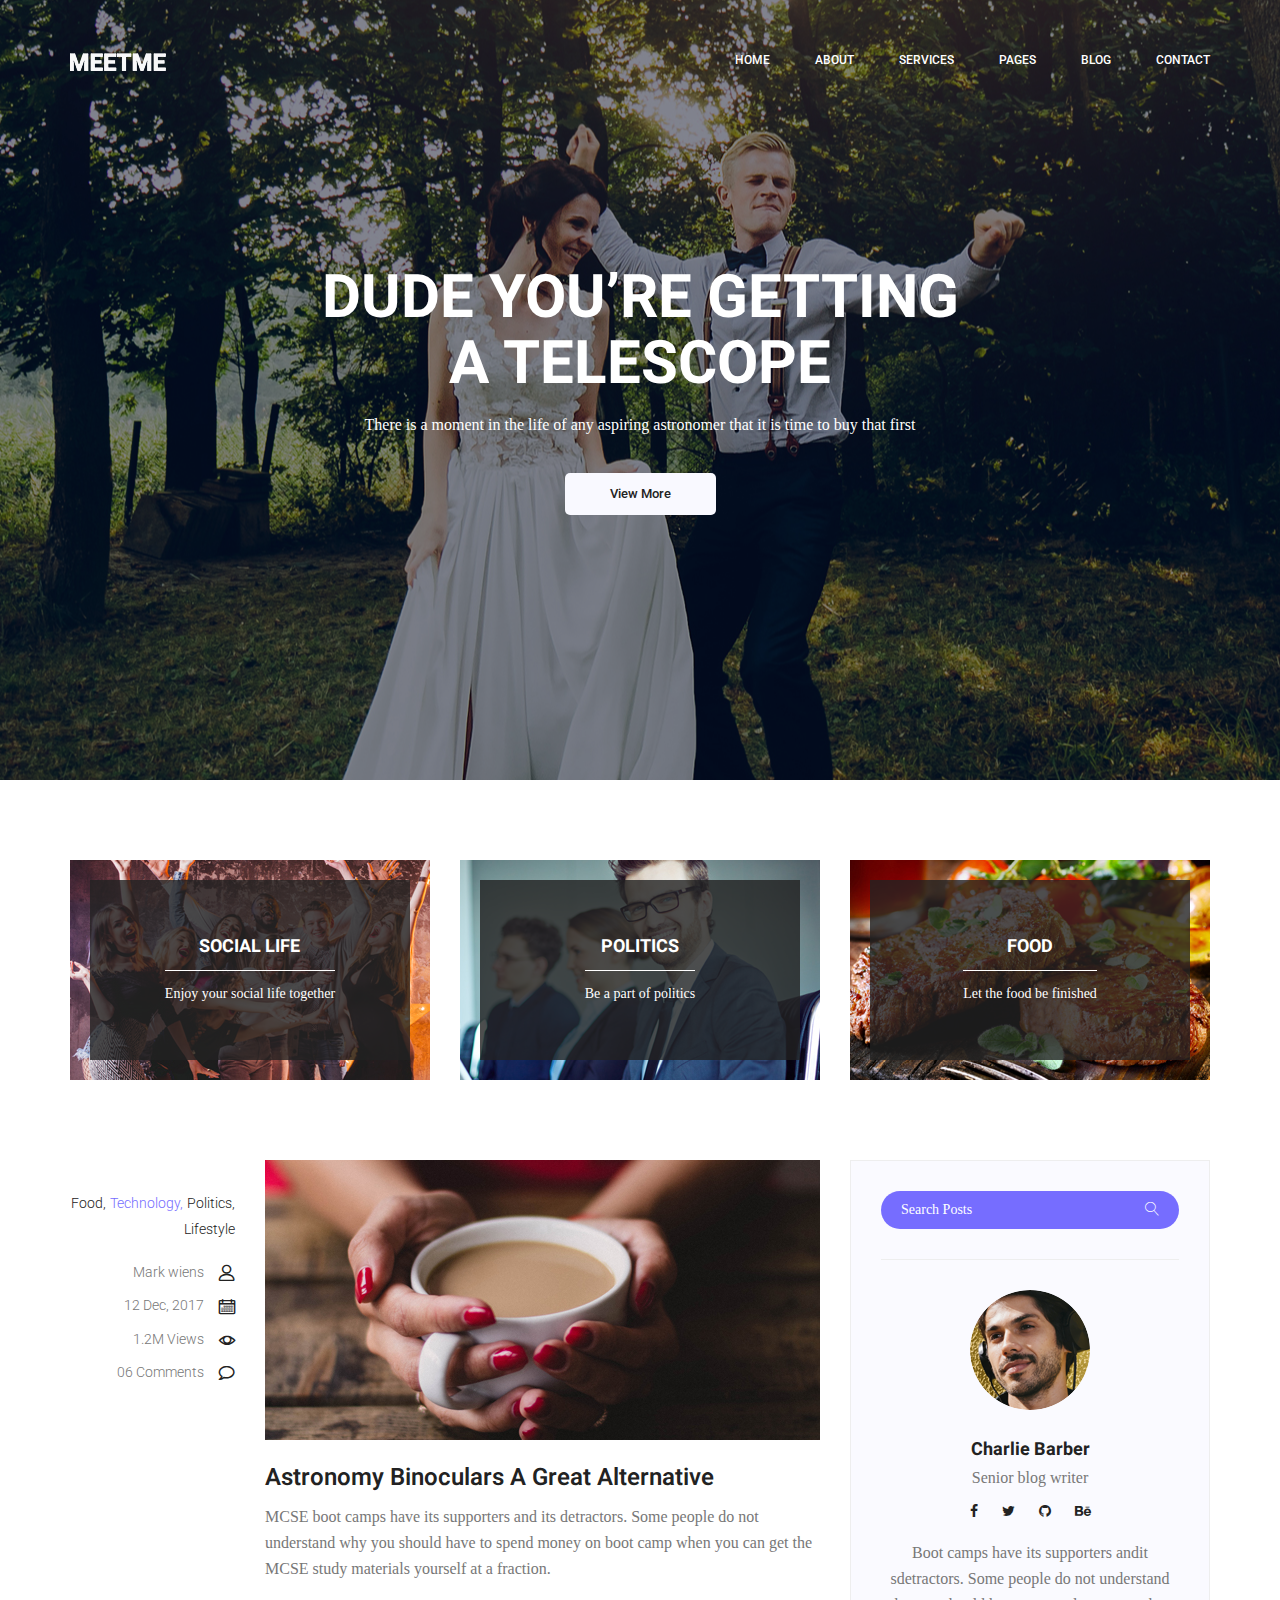
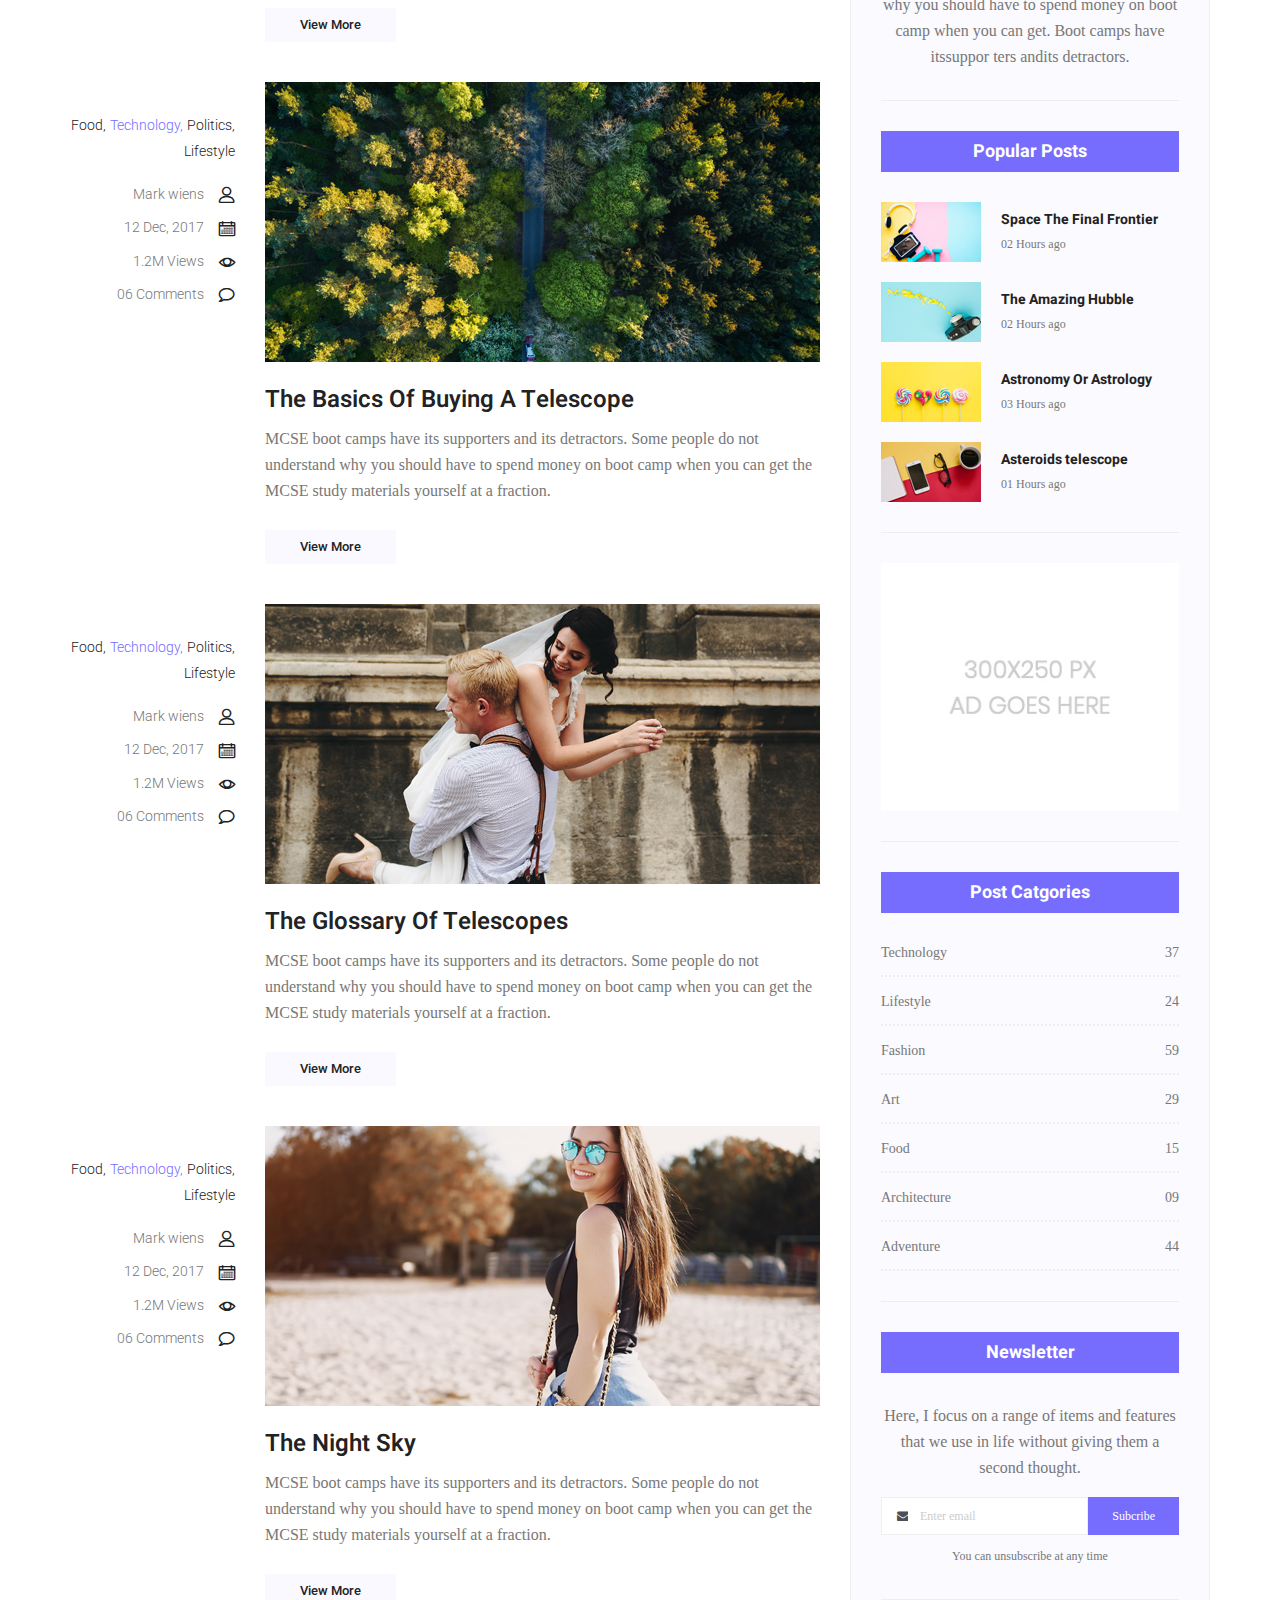
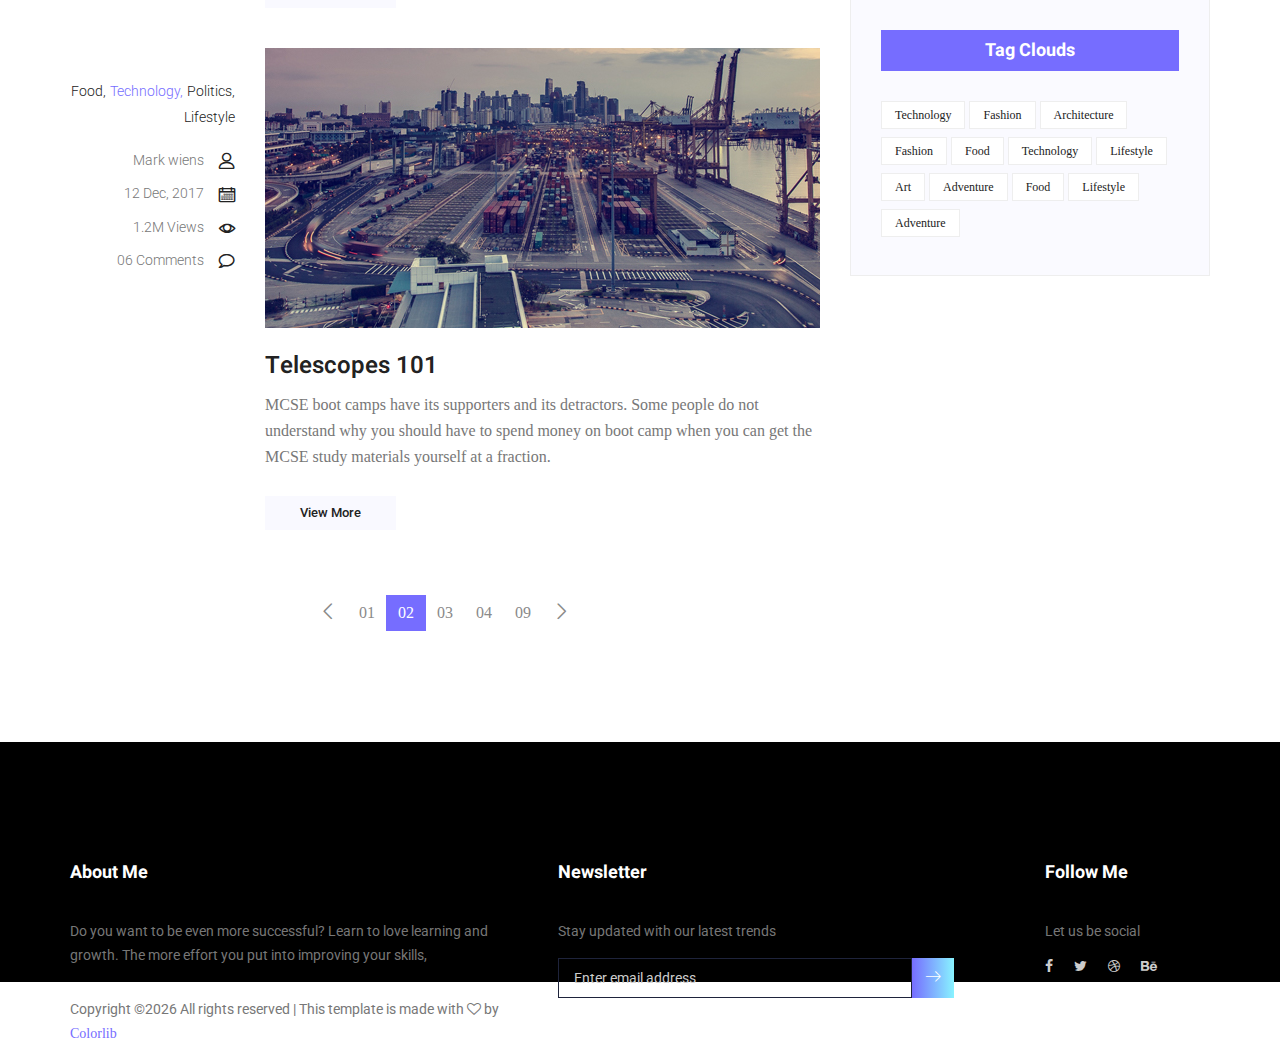
<file: blog.html>
<!doctype html>
<html lang="en">
    <head>
        <!-- Required meta tags -->
        <meta charset="utf-8">
        <meta name="viewport" content="width=device-width, initial-scale=1, shrink-to-fit=no">
        <link rel="icon" href="img/favicon.png" type="image/png">
        <title>MeetMe Personal</title>
        <!-- Bootstrap CSS -->
        <link rel="stylesheet" href="css/bootstrap.css">
        <link rel="stylesheet" href="vendors/linericon/style.css">
        <link rel="stylesheet" href="css/font-awesome.min.css">
        <link rel="stylesheet" href="vendors/owl-carousel/owl.carousel.min.css">
        <link rel="stylesheet" href="vendors/lightbox/simpleLightbox.css">
        <link rel="stylesheet" href="vendors/nice-select/css/nice-select.css">
        <link rel="stylesheet" href="vendors/animate-css/animate.css">
        <link rel="stylesheet" href="vendors/popup/magnific-popup.css">
        <!-- main css -->
        <link rel="stylesheet" href="css/style.css">
        <link rel="stylesheet" href="css/responsive.css">
    </head>
    <body>
        
        <!--================Header Menu Area =================-->
        <header class="header_area">
            <div class="main_menu">
            	<nav class="navbar navbar-expand-lg navbar-light">
					<div class="container box_1620">
						<!-- Brand and toggle get grouped for better mobile display -->
						<a class="navbar-brand logo_h" href="index.html"><img src="img/logo.png" alt=""></a>
						<button class="navbar-toggler" type="button" data-toggle="collapse" data-target="#navbarSupportedContent" aria-controls="navbarSupportedContent" aria-expanded="false" aria-label="Toggle navigation">
							<span class="icon-bar"></span>
							<span class="icon-bar"></span>
							<span class="icon-bar"></span>
						</button>
						<!-- Collect the nav links, forms, and other content for toggling -->
						<div class="collapse navbar-collapse offset" id="navbarSupportedContent">
							<ul class="nav navbar-nav menu_nav ml-auto">
								<li class="nav-item active"><a class="nav-link" href="index.html">Home</a></li> 
								<li class="nav-item"><a class="nav-link" href="about-us.html">About</a></li> 
								<li class="nav-item"><a class="nav-link" href="services.html">Services</a></li> 
								<li class="nav-item submenu dropdown">
									<a href="#" class="nav-link dropdown-toggle" data-toggle="dropdown" role="button" aria-haspopup="true" aria-expanded="false">Pages</a>
									<ul class="dropdown-menu">
										<li class="nav-item"><a class="nav-link" href="portfolio.html">Portfolio</a></li>
										<li class="nav-item"><a class="nav-link" href="elements.html">Elements</a></li>
									</ul>
								</li> 
								<li class="nav-item submenu dropdown">
									<a href="#" class="nav-link dropdown-toggle" data-toggle="dropdown" role="button" aria-haspopup="true" aria-expanded="false">Blog</a>
									<ul class="dropdown-menu">
										<li class="nav-item"><a class="nav-link" href="blog.html">Blog</a></li>
										<li class="nav-item"><a class="nav-link" href="single-blog.html">Blog Details</a></li>
									</ul>
								</li> 
								<li class="nav-item"><a class="nav-link" href="contact.html">Contact</a></li>
							</ul>
						</div> 
					</div>
            	</nav>
            </div>
        </header>
        <!--================Header Menu Area =================-->
        
        <!--================Home Banner Area =================-->
        <section class="home_banner_area blog_banner">
            <div class="banner_inner d-flex align-items-center">
            	<div class="overlay bg-parallax" data-stellar-ratio="0.9" data-stellar-vertical-offset="0" data-background=""></div>
				<div class="container">
					<div class="blog_b_text text-center">
						<h2>Dude You’re Getting <br /> a Telescope</h2>
						<p>There is a moment in the life of any aspiring astronomer that it is time to buy that first</p>
						<a class="white_bg_btn" href="#">View More</a>
					</div>
				</div>
            </div>
        </section>
        <!--================End Home Banner Area =================-->
        
        <!--================Blog Categorie Area =================-->
        <section class="blog_categorie_area">
            <div class="container">
                <div class="row">
                    <div class="col-lg-4">
                        <div class="categories_post">
                            <img src="img/blog/cat-post/cat-post-3.jpg" alt="post">
                            <div class="categories_details">
                                <div class="categories_text">
                                    <a href="blog-details.html"><h5>Social Life</h5></a>
                                    <div class="border_line"></div>
                                    <p>Enjoy your social life together</p>
                                </div>
                            </div>
                        </div>
                    </div>
                    <div class="col-lg-4">
                        <div class="categories_post">
                            <img src="img/blog/cat-post/cat-post-2.jpg" alt="post">
                            <div class="categories_details">
                                <div class="categories_text">
                                    <a href="blog-details.html"><h5>Politics</h5></a>
                                    <div class="border_line"></div>
                                    <p>Be a part of politics</p>
                                </div>
                            </div>
                        </div>
                    </div>
                    <div class="col-lg-4">
                        <div class="categories_post">
                            <img src="img/blog/cat-post/cat-post-1.jpg" alt="post">
                            <div class="categories_details">
                                <div class="categories_text">
                                    <a href="blog-details.html"><h5>Food</h5></a>
                                    <div class="border_line"></div>
                                    <p>Let the food be finished</p>
                                </div>
                            </div>
                        </div>
                    </div>
                </div>
            </div>
        </section>
        <!--================Blog Categorie Area =================-->
        
        <!--================Blog Area =================-->
        <section class="blog_area">
            <div class="container">
                <div class="row">
                    <div class="col-lg-8">
                        <div class="blog_left_sidebar">
                            <article class="row blog_item">
                               <div class="col-md-3">
                                   <div class="blog_info text-right">
                                        <div class="post_tag">
                                            <a href="#">Food,</a>
                                            <a class="active" href="#">Technology,</a>
                                            <a href="#">Politics,</a>
                                            <a href="#">Lifestyle</a>
                                        </div>
                                        <ul class="blog_meta list">
                                            <li><a href="#">Mark wiens<i class="lnr lnr-user"></i></a></li>
                                            <li><a href="#">12 Dec, 2017<i class="lnr lnr-calendar-full"></i></a></li>
                                            <li><a href="#">1.2M Views<i class="lnr lnr-eye"></i></a></li>
                                            <li><a href="#">06 Comments<i class="lnr lnr-bubble"></i></a></li>
                                        </ul>
                                    </div>
                               </div>
                                <div class="col-md-9">
                                    <div class="blog_post">
                                        <img src="img/blog/main-blog/m-blog-1.jpg" alt="">
                                        <div class="blog_details">
                                            <a href="single-blog.html"><h2>Astronomy Binoculars A Great Alternative</h2></a>
                                            <p>MCSE boot camps have its supporters and its detractors. Some people do not understand why you should have to spend money on boot camp when you can get the MCSE study materials yourself at a fraction.</p>
                                            <a href="single-blog.html" class="white_bg_btn">View More</a>
                                        </div>
                                    </div>
                                </div>
                            </article>
                            <article class="row blog_item">
                               <div class="col-md-3">
                                   <div class="blog_info text-right">
                                        <div class="post_tag">
                                            <a href="#">Food,</a>
                                            <a class="active" href="#">Technology,</a>
                                            <a href="#">Politics,</a>
                                            <a href="#">Lifestyle</a>
                                        </div>
                                        <ul class="blog_meta list">
                                            <li><a href="#">Mark wiens<i class="lnr lnr-user"></i></a></li>
                                            <li><a href="#">12 Dec, 2017<i class="lnr lnr-calendar-full"></i></a></li>
                                            <li><a href="#">1.2M Views<i class="lnr lnr-eye"></i></a></li>
                                            <li><a href="#">06 Comments<i class="lnr lnr-bubble"></i></a></li>
                                        </ul>
                                    </div>
                               </div>
                                <div class="col-md-9">
                                    <div class="blog_post">
                                        <img src="img/blog/main-blog/m-blog-2.jpg" alt="">
                                        <div class="blog_details">
                                            <a href="single-blog.html"><h2>The Basics Of Buying A Telescope</h2></a>
                                            <p>MCSE boot camps have its supporters and its detractors. Some people do not understand why you should have to spend money on boot camp when you can get the MCSE study materials yourself at a fraction.</p>
                                            <a href="single-blog.html" class="white_bg_btn">View More</a>
                                        </div>
                                    </div>
                                </div>
                            </article>
                            <article class="row blog_item">
                               <div class="col-md-3">
                                   <div class="blog_info text-right">
                                        <div class="post_tag">
                                            <a href="#">Food,</a>
                                            <a class="active" href="#">Technology,</a>
                                            <a href="#">Politics,</a>
                                            <a href="#">Lifestyle</a>
                                        </div>
                                        <ul class="blog_meta list">
                                            <li><a href="#">Mark wiens<i class="lnr lnr-user"></i></a></li>
                                            <li><a href="#">12 Dec, 2017<i class="lnr lnr-calendar-full"></i></a></li>
                                            <li><a href="#">1.2M Views<i class="lnr lnr-eye"></i></a></li>
                                            <li><a href="#">06 Comments<i class="lnr lnr-bubble"></i></a></li>
                                        </ul>
                                    </div>
                               </div>
                                <div class="col-md-9">
                                    <div class="blog_post">
                                        <img src="img/blog/main-blog/m-blog-3.jpg" alt="">
                                        <div class="blog_details">
                                            <a href="single-blog.html"><h2>The Glossary Of Telescopes</h2></a>
                                            <p>MCSE boot camps have its supporters and its detractors. Some people do not understand why you should have to spend money on boot camp when you can get the MCSE study materials yourself at a fraction.</p>
                                            <a href="single-blog.html" class="white_bg_btn">View More</a>
                                        </div>
                                    </div>
                                </div>
                            </article>
                            <article class="row blog_item">
                               <div class="col-md-3">
                                   <div class="blog_info text-right">
                                        <div class="post_tag">
                                            <a href="#">Food,</a>
                                            <a class="active" href="#">Technology,</a>
                                            <a href="#">Politics,</a>
                                            <a href="#">Lifestyle</a>
                                        </div>
                                        <ul class="blog_meta list">
                                            <li><a href="#">Mark wiens<i class="lnr lnr-user"></i></a></li>
                                            <li><a href="#">12 Dec, 2017<i class="lnr lnr-calendar-full"></i></a></li>
                                            <li><a href="#">1.2M Views<i class="lnr lnr-eye"></i></a></li>
                                            <li><a href="#">06 Comments<i class="lnr lnr-bubble"></i></a></li>
                                        </ul>
                                    </div>
                               </div>
                                <div class="col-md-9">
                                    <div class="blog_post">
                                        <img src="img/blog/main-blog/m-blog-4.jpg" alt="">
                                        <div class="blog_details">
                                            <a href="single-blog.html"><h2>The Night Sky</h2></a>
                                            <p>MCSE boot camps have its supporters and its detractors. Some people do not understand why you should have to spend money on boot camp when you can get the MCSE study materials yourself at a fraction.</p>
                                            <a href="single-blog.html" class="white_bg_btn">View More</a>
                                        </div>
                                    </div>
                                </div>
                            </article>
                            <article class="row blog_item">
                               <div class="col-md-3">
                                   <div class="blog_info text-right">
                                        <div class="post_tag">
                                            <a href="#">Food,</a>
                                            <a class="active" href="#">Technology,</a>
                                            <a href="#">Politics,</a>
                                            <a href="#">Lifestyle</a>
                                        </div>
                                        <ul class="blog_meta list">
                                            <li><a href="#">Mark wiens<i class="lnr lnr-user"></i></a></li>
                                            <li><a href="#">12 Dec, 2017<i class="lnr lnr-calendar-full"></i></a></li>
                                            <li><a href="#">1.2M Views<i class="lnr lnr-eye"></i></a></li>
                                            <li><a href="#">06 Comments<i class="lnr lnr-bubble"></i></a></li>
                                        </ul>
                                    </div>
                               </div>
                                <div class="col-md-9">
                                    <div class="blog_post">
                                        <img src="img/blog/main-blog/m-blog-5.jpg" alt="">
                                        <div class="blog_details">
                                            <a href="single-blog.html"><h2>Telescopes 101</h2></a>
                                            <p>MCSE boot camps have its supporters and its detractors. Some people do not understand why you should have to spend money on boot camp when you can get the MCSE study materials yourself at a fraction.</p>
                                            <a href="single-blog.html" class="white_bg_btn">View More</a>
                                        </div>
                                    </div>
                                </div>
                            </article>
                            <nav class="blog-pagination justify-content-center d-flex">
		                        <ul class="pagination">
		                            <li class="page-item">
		                                <a href="#" class="page-link" aria-label="Previous">
		                                    <span aria-hidden="true">
		                                        <span class="lnr lnr-chevron-left"></span>
		                                    </span>
		                                </a>
		                            </li>
		                            <li class="page-item"><a href="#" class="page-link">01</a></li>
		                            <li class="page-item active"><a href="#" class="page-link">02</a></li>
		                            <li class="page-item"><a href="#" class="page-link">03</a></li>
		                            <li class="page-item"><a href="#" class="page-link">04</a></li>
		                            <li class="page-item"><a href="#" class="page-link">09</a></li>
		                            <li class="page-item">
		                                <a href="#" class="page-link" aria-label="Next">
		                                    <span aria-hidden="true">
		                                        <span class="lnr lnr-chevron-right"></span>
		                                    </span>
		                                </a>
		                            </li>
		                        </ul>
		                    </nav>
                        </div>
                    </div>
                    <div class="col-lg-4">
                        <div class="blog_right_sidebar">
                            <aside class="single_sidebar_widget search_widget">
                                <div class="input-group">
                                    <input type="text" class="form-control" placeholder="Search Posts">
                                    <span class="input-group-btn">
                                        <button class="btn btn-default" type="button"><i class="lnr lnr-magnifier"></i></button>
                                    </span>
                                </div><!-- /input-group -->
                                <div class="br"></div>
                            </aside>
                            <aside class="single_sidebar_widget author_widget">
                                <img class="author_img rounded-circle" src="img/blog/author.png" alt="">
                                <h4>Charlie Barber</h4>
                                <p>Senior blog writer</p>
                                <div class="social_icon">
                                    <a href="#"><i class="fa fa-facebook"></i></a>
                                    <a href="#"><i class="fa fa-twitter"></i></a>
                                    <a href="#"><i class="fa fa-github"></i></a>
                                    <a href="#"><i class="fa fa-behance"></i></a>
                                </div>
                                <p>Boot camps have its supporters andit sdetractors. Some people do not understand why you should have to spend money on boot camp when you can get. Boot camps have itssuppor ters andits detractors.</p>
                                <div class="br"></div>
                            </aside>
                            <aside class="single_sidebar_widget popular_post_widget">
                                <h3 class="widget_title">Popular Posts</h3>
                                <div class="media post_item">
                                    <img src="img/blog/popular-post/post1.jpg" alt="post">
                                    <div class="media-body">
                                        <a href="blog-details.html"><h3>Space The Final Frontier</h3></a>
                                        <p>02 Hours ago</p>
                                    </div>
                                </div>
                                <div class="media post_item">
                                    <img src="img/blog/popular-post/post2.jpg" alt="post">
                                    <div class="media-body">
                                        <a href="blog-details.html"><h3>The Amazing Hubble</h3></a>
                                        <p>02 Hours ago</p>
                                    </div>
                                </div>
                                <div class="media post_item">
                                    <img src="img/blog/popular-post/post3.jpg" alt="post">
                                    <div class="media-body">
                                        <a href="blog-details.html"><h3>Astronomy Or Astrology</h3></a>
                                        <p>03 Hours ago</p>
                                    </div>
                                </div>
                                <div class="media post_item">
                                    <img src="img/blog/popular-post/post4.jpg" alt="post">
                                    <div class="media-body">
                                        <a href="blog-details.html"><h3>Asteroids telescope</h3></a>
                                        <p>01 Hours ago</p>
                                    </div>
                                </div>
                                <div class="br"></div>
                            </aside>
                            <aside class="single_sidebar_widget ads_widget">
                                <a href="#"><img class="img-fluid" src="img/blog/add.jpg" alt=""></a>
                                <div class="br"></div>
                            </aside>
                            <aside class="single_sidebar_widget post_category_widget">
                                <h4 class="widget_title">Post Catgories</h4>
                                <ul class="list cat-list">
                                    <li>
                                        <a href="#" class="d-flex justify-content-between">
                                            <p>Technology</p>
                                            <p>37</p>
                                        </a>
                                    </li>
                                    <li>
                                        <a href="#" class="d-flex justify-content-between">
                                            <p>Lifestyle</p>
                                            <p>24</p>
                                        </a>
                                    </li>
                                    <li>
                                        <a href="#" class="d-flex justify-content-between">
                                            <p>Fashion</p>
                                            <p>59</p>
                                        </a>
                                    </li>
                                    <li>
                                        <a href="#" class="d-flex justify-content-between">
                                            <p>Art</p>
                                            <p>29</p>
                                        </a>
                                    </li>
                                    <li>
                                        <a href="#" class="d-flex justify-content-between">
                                            <p>Food</p>
                                            <p>15</p>
                                        </a>
                                    </li>
                                    <li>
                                        <a href="#" class="d-flex justify-content-between">
                                            <p>Architecture</p>
                                            <p>09</p>
                                        </a>
                                    </li>
                                    <li>
                                        <a href="#" class="d-flex justify-content-between">
                                            <p>Adventure</p>
                                            <p>44</p>
                                        </a>
                                    </li>															
                                </ul>
                                <div class="br"></div>
                            </aside>
                            <aside class="single-sidebar-widget newsletter_widget">
                                <h4 class="widget_title">Newsletter</h4>
                                <p>
                                Here, I focus on a range of items and features that we use in life without
                                giving them a second thought.
                                </p>
                                <div class="form-group d-flex flex-row">
                                    <div class="input-group">
                                        <div class="input-group-prepend">
                                            <div class="input-group-text"><i class="fa fa-envelope" aria-hidden="true"></i></div>
                                        </div>
                                        <input type="text" class="form-control" id="inlineFormInputGroup" placeholder="Enter email" onfocus="this.placeholder = ''" onblur="this.placeholder = 'Enter email'">
                                    </div>
                                    <a href="#" class="bbtns">Subcribe</a>
                                </div>	
                                <p class="text-bottom">You can unsubscribe at any time</p>	
                                <div class="br"></div>							
                            </aside>
                            <aside class="single-sidebar-widget tag_cloud_widget">
                                <h4 class="widget_title">Tag Clouds</h4>
                                <ul class="list">
                                    <li><a href="#">Technology</a></li>
                                    <li><a href="#">Fashion</a></li>
                                    <li><a href="#">Architecture</a></li>
                                    <li><a href="#">Fashion</a></li>
                                    <li><a href="#">Food</a></li>
                                    <li><a href="#">Technology</a></li>
                                    <li><a href="#">Lifestyle</a></li>
                                    <li><a href="#">Art</a></li>
                                    <li><a href="#">Adventure</a></li>
                                    <li><a href="#">Food</a></li>
                                    <li><a href="#">Lifestyle</a></li>
                                    <li><a href="#">Adventure</a></li>
                                </ul>
                            </aside>
                        </div>
                    </div>
                </div>
            </div>
        </section>
        <!--================Blog Area =================-->
        
        <!--================Footer Area =================-->
        <footer class="footer_area p_120">
        	<div class="container">
        		<div class="row footer_inner">
        			<div class="col-lg-5 col-sm-6">
        				<aside class="f_widget ab_widget">
        					<div class="f_title">
        						<h3>About Me</h3>
        					</div>
        					<p>Do you want to be even more successful? Learn to love learning and growth. The more effort you put into improving your skills,</p>
        					<p><!-- Link back to Colorlib can't be removed. Template is licensed under CC BY 3.0. -->
Copyright &copy;<script>document.write(new Date().getFullYear());</script> All rights reserved | This template is made with <i class="fa fa-heart-o" aria-hidden="true"></i> by <a href="https://colorlib.com" target="_blank">Colorlib</a>
<!-- Link back to Colorlib can't be removed. Template is licensed under CC BY 3.0. --></p>
        				</aside>
        			</div>
        			<div class="col-lg-5 col-sm-6">
        				<aside class="f_widget news_widget">
        					<div class="f_title">
        						<h3>Newsletter</h3>
        					</div>
        					<p>Stay updated with our latest trends</p>
        					<div id="mc_embed_signup">
                                <form target="_blank" action="https://spondonit.us12.list-manage.com/subscribe/post?u=1462626880ade1ac87bd9c93a&amp;id=92a4423d01" method="get" class="subscribe_form relative">
                                	<div class="input-group d-flex flex-row">
                                        <input name="EMAIL" placeholder="Enter email address" onfocus="this.placeholder = ''" onblur="this.placeholder = 'Email Address '" required="" type="email">
                                        <button class="btn sub-btn"><span class="lnr lnr-arrow-right"></span></button>		
                                    </div>				
                                    <div class="mt-10 info"></div>
                                </form>
                            </div>
        				</aside>
        			</div>
        			<div class="col-lg-2">
        				<aside class="f_widget social_widget">
        					<div class="f_title">
        						<h3>Follow Me</h3>
        					</div>
        					<p>Let us be social</p>
        					<ul class="list">
        						<li><a href="#"><i class="fa fa-facebook"></i></a></li>
        						<li><a href="#"><i class="fa fa-twitter"></i></a></li>
        						<li><a href="#"><i class="fa fa-dribbble"></i></a></li>
        						<li><a href="#"><i class="fa fa-behance"></i></a></li>
        					</ul>
        				</aside>
        			</div>
        		</div>
        	</div>
        </footer>
        <!--================End Footer Area =================-->
        
        
        
        
        <!-- Optional JavaScript -->
        <!-- jQuery first, then Popper.js, then Bootstrap JS -->
        <script src="js/jquery-3.3.1.min.js"></script>
        <script src="js/popper.js"></script>
        <script src="js/bootstrap.min.js"></script>
        <script src="js/stellar.js"></script>
        <script src="vendors/lightbox/simpleLightbox.min.js"></script>
        <script src="vendors/nice-select/js/jquery.nice-select.min.js"></script>
        <script src="vendors/isotope/imagesloaded.pkgd.min.js"></script>
        <script src="vendors/isotope/isotope.pkgd.min.js"></script>
        <script src="vendors/owl-carousel/owl.carousel.min.js"></script>
        <script src="vendors/popup/jquery.magnific-popup.min.js"></script>
        <script src="js/jquery.ajaxchimp.min.js"></script>
        <script src="vendors/counter-up/jquery.waypoints.min.js"></script>
        <script src="vendors/counter-up/jquery.counterup.min.js"></script>
        <script src="js/mail-script.js"></script>
        <script src="js/theme.js"></script>
    </body>
</html>
</file>
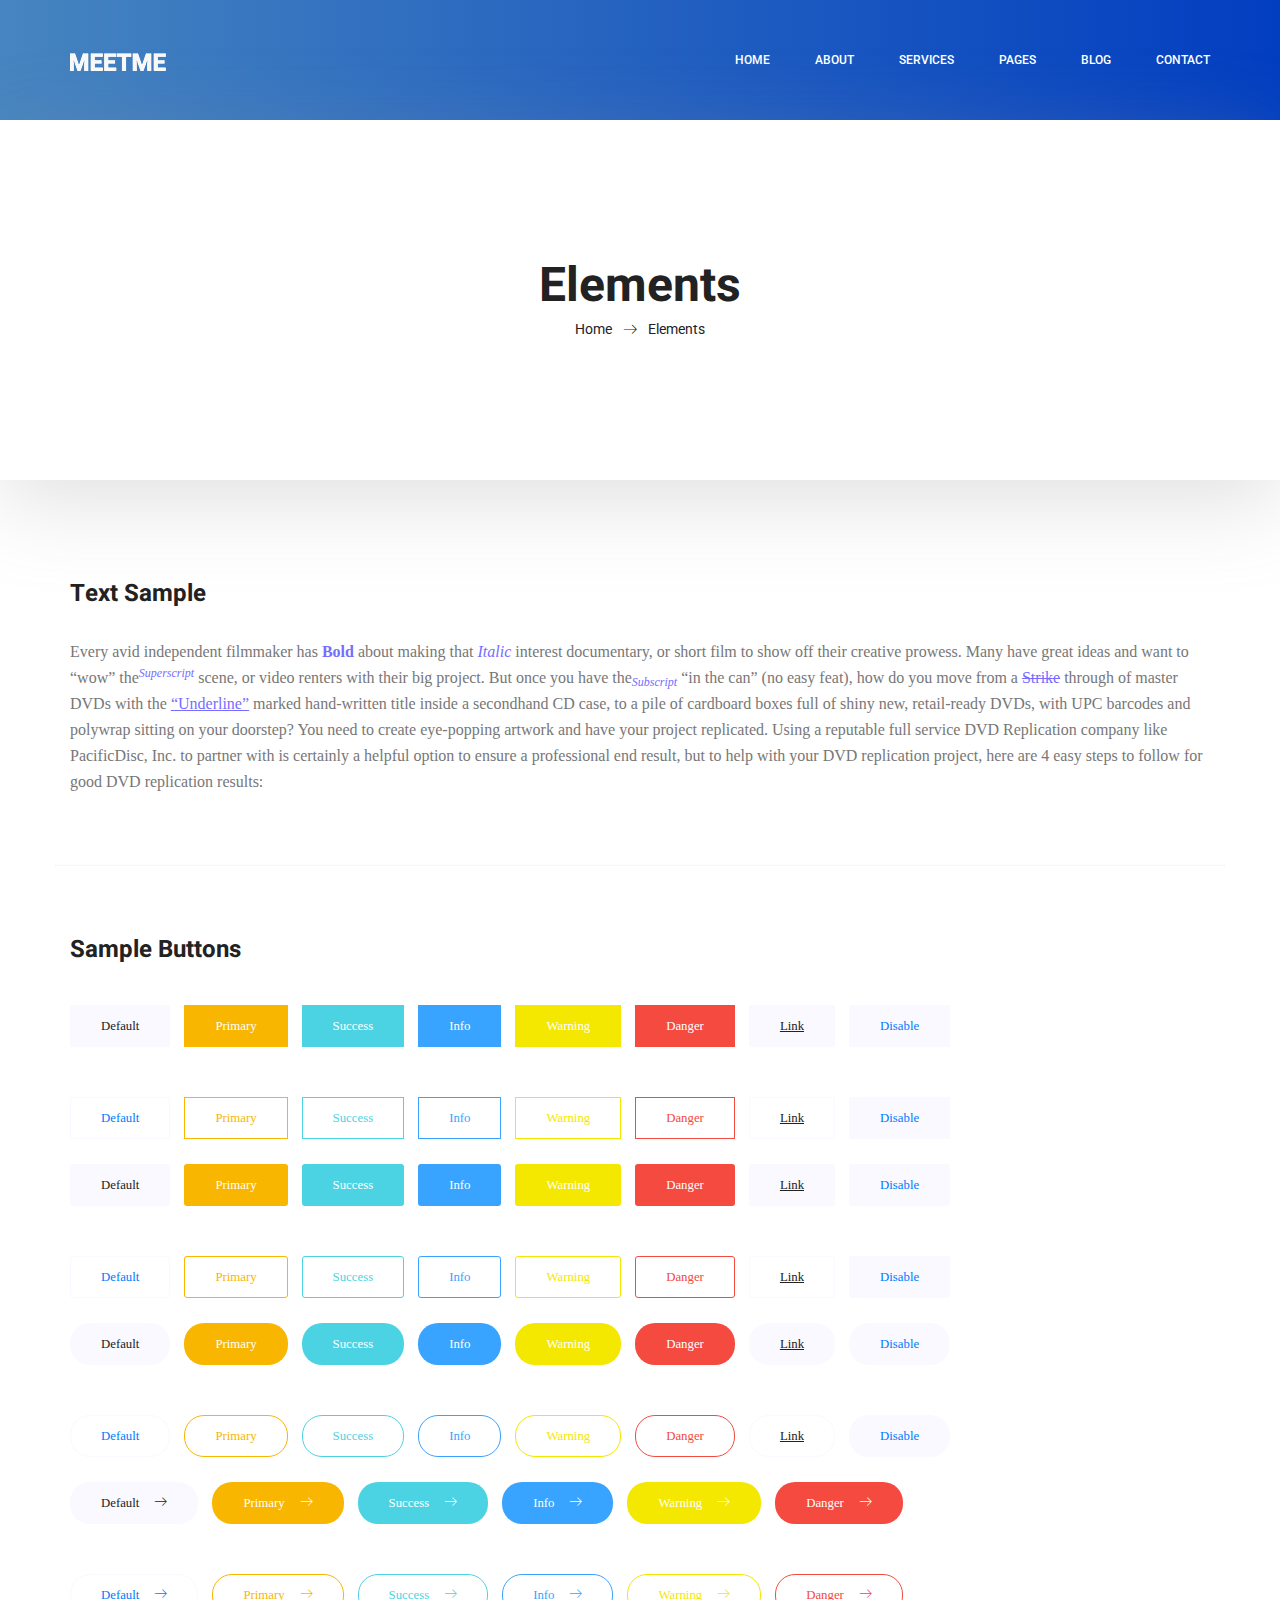
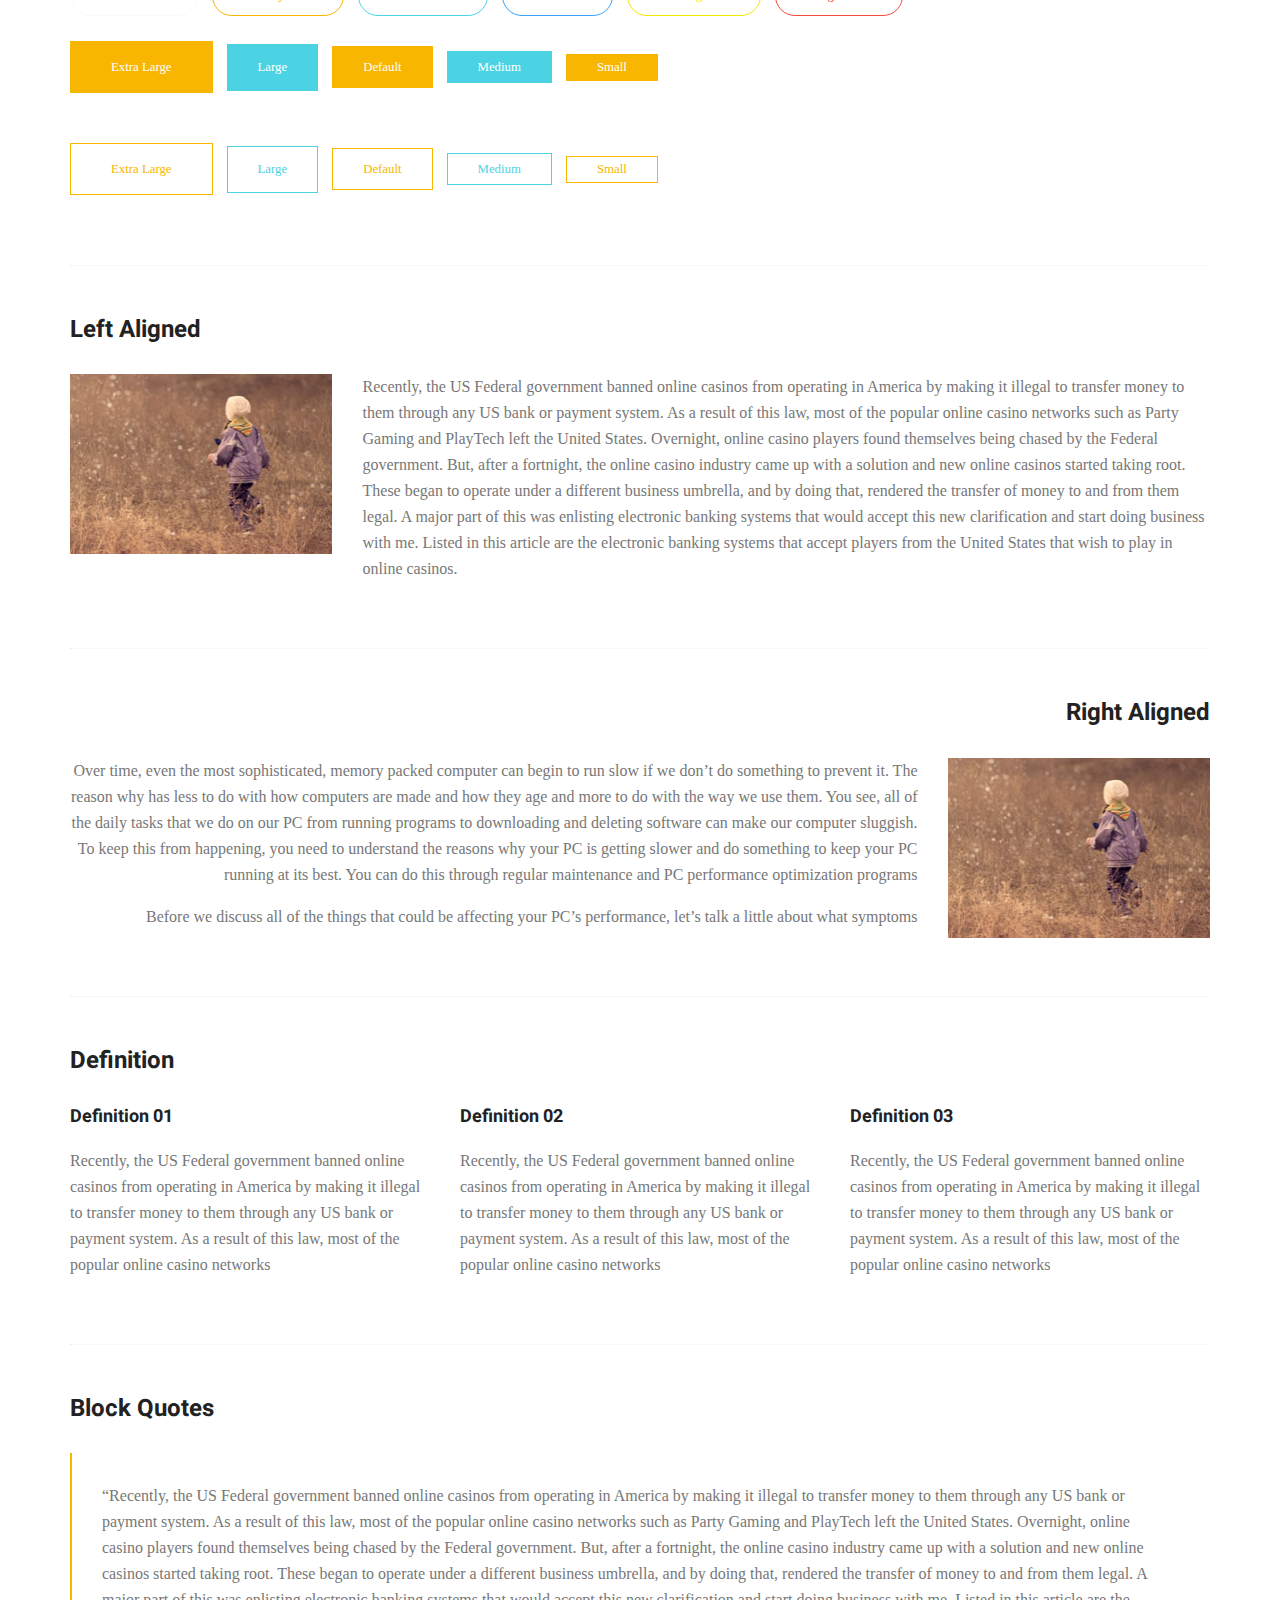
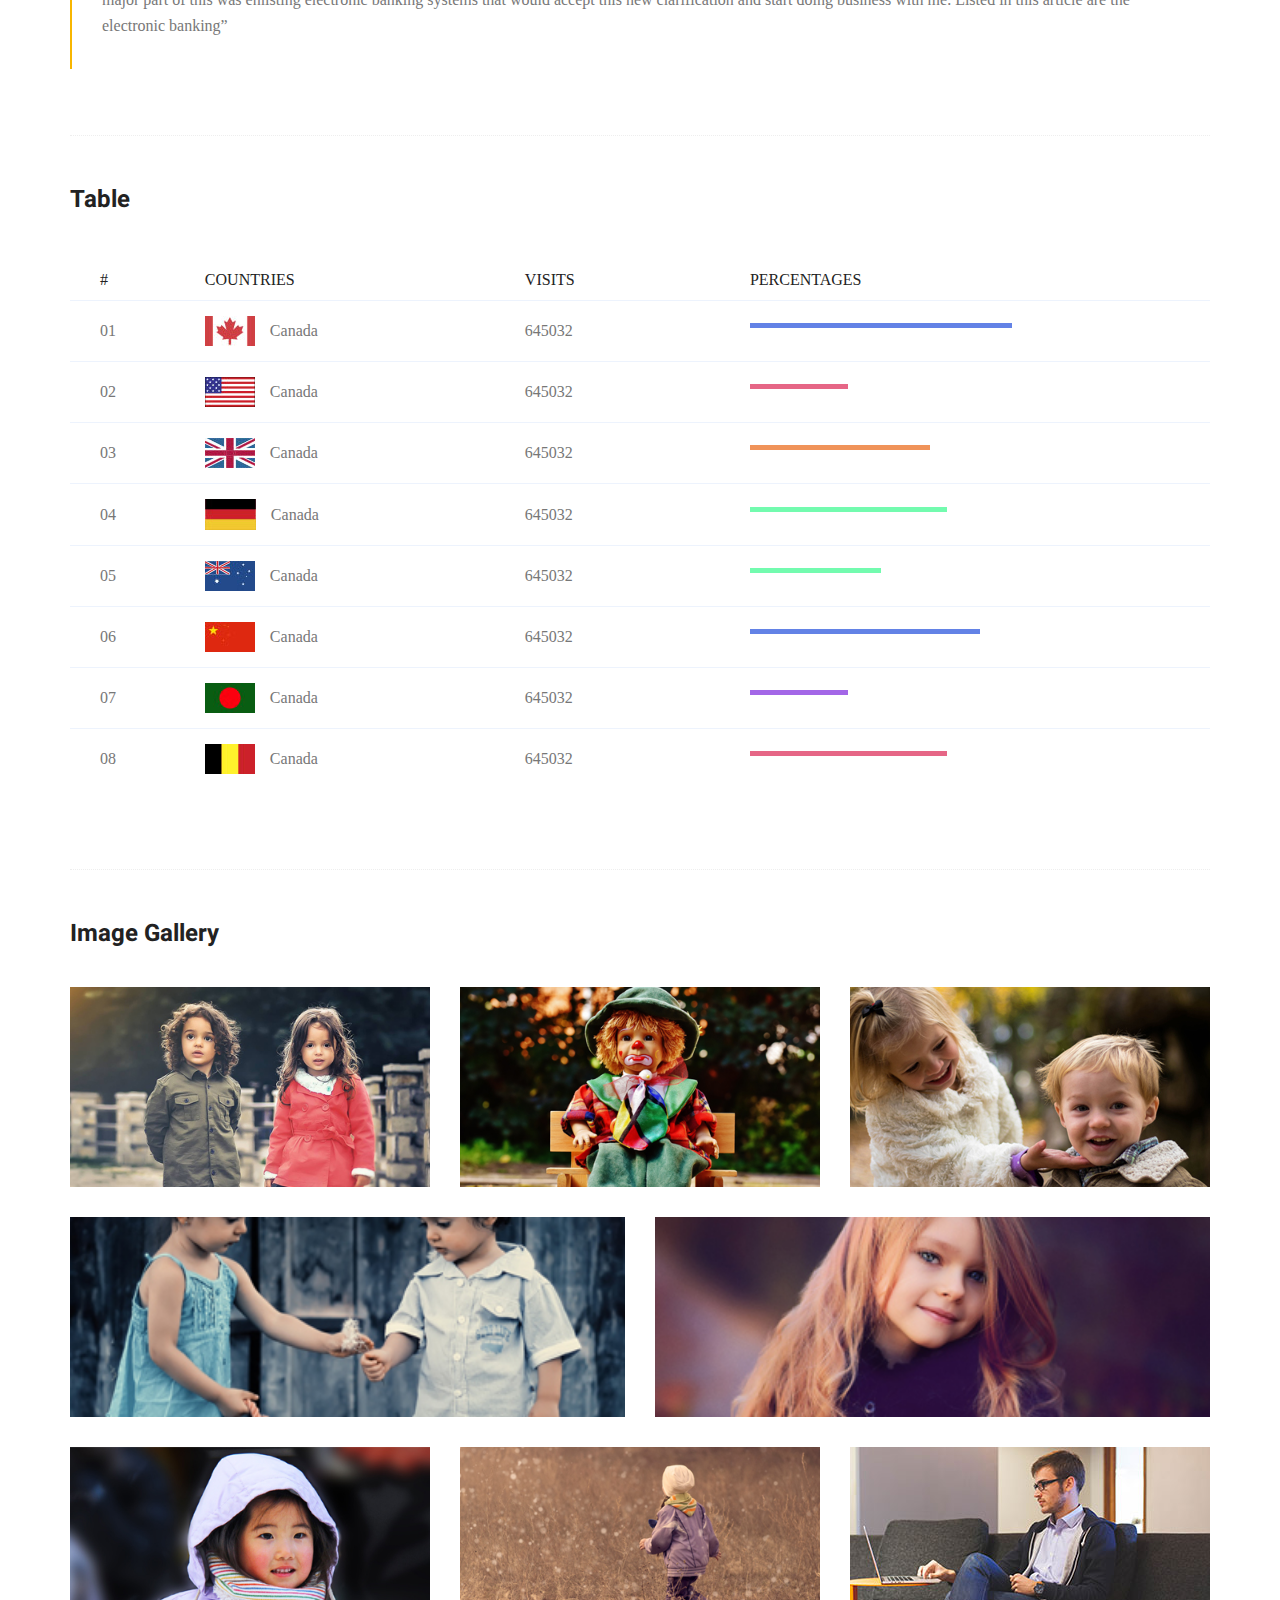
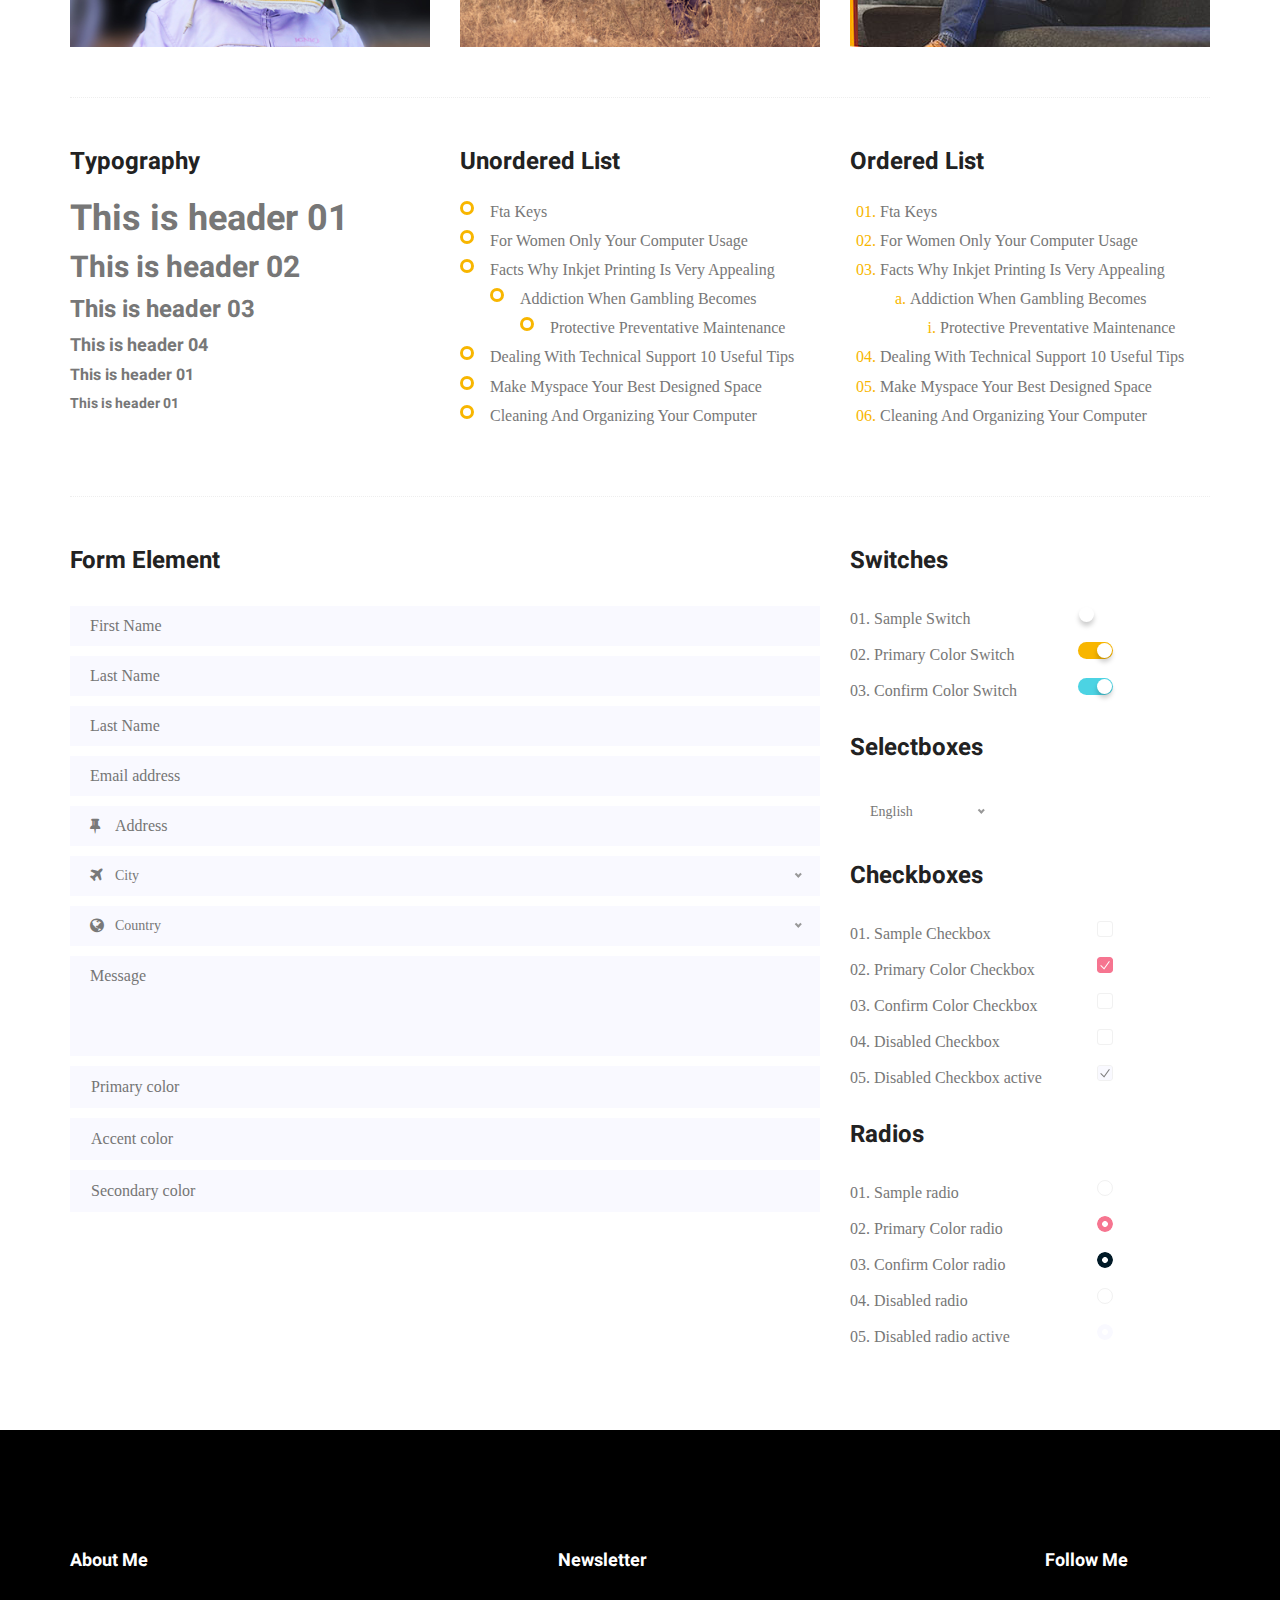
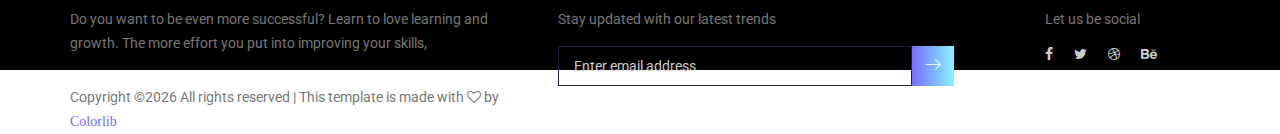
<file: elements.html>
<!doctype html>
<html lang="en">
    <head>
        <!-- Required meta tags -->
        <meta charset="utf-8">
        <meta name="viewport" content="width=device-width, initial-scale=1, shrink-to-fit=no">
        <link rel="icon" href="img/favicon.png" type="image/png">
        <title>MeetMe </title>
        <!-- Bootstrap CSS -->
        <link rel="stylesheet" href="css/bootstrap.css">
        <link rel="stylesheet" href="vendors/linericon/style.css">
        <link rel="stylesheet" href="css/font-awesome.min.css">
        <link rel="stylesheet" href="vendors/owl-carousel/owl.carousel.min.css">
        <link rel="stylesheet" href="vendors/lightbox/simpleLightbox.css">
        <link rel="stylesheet" href="vendors/nice-select/css/nice-select.css">
        <link rel="stylesheet" href="vendors/animate-css/animate.css">
        <link rel="stylesheet" href="vendors/popup/magnific-popup.css">
        <!-- main css -->
        <link rel="stylesheet" href="css/style.css">
        <link rel="stylesheet" href="css/responsive.css">
    </head>
    <body>
        
        <!--================Header Menu Area =================-->
        <header class="header_area">
            <div class="main_menu">
            	<nav class="navbar navbar-expand-lg navbar-light">
					<div class="container box_1620">
						<!-- Brand and toggle get grouped for better mobile display -->
						<a class="navbar-brand logo_h" href="index.html"><img src="img/logo.png" alt=""></a>
						<button class="navbar-toggler" type="button" data-toggle="collapse" data-target="#navbarSupportedContent" aria-controls="navbarSupportedContent" aria-expanded="false" aria-label="Toggle navigation">
							<span class="icon-bar"></span>
							<span class="icon-bar"></span>
							<span class="icon-bar"></span>
						</button>
						<!-- Collect the nav links, forms, and other content for toggling -->
						<div class="collapse navbar-collapse offset" id="navbarSupportedContent">
							<ul class="nav navbar-nav menu_nav ml-auto">
								<li class="nav-item active"><a class="nav-link" href="index.html">Home</a></li> 
								<li class="nav-item"><a class="nav-link" href="about-us.html">About</a></li> 
								<li class="nav-item"><a class="nav-link" href="services.html">Services</a></li> 
								<li class="nav-item submenu dropdown">
									<a href="#" class="nav-link dropdown-toggle" data-toggle="dropdown" role="button" aria-haspopup="true" aria-expanded="false">Pages</a>
									<ul class="dropdown-menu">
										<li class="nav-item"><a class="nav-link" href="portfolio.html">Portfolio</a></li>
										<li class="nav-item"><a class="nav-link" href="elements.html">Elements</a></li>
									</ul>
								</li> 
								<li class="nav-item submenu dropdown">
									<a href="#" class="nav-link dropdown-toggle" data-toggle="dropdown" role="button" aria-haspopup="true" aria-expanded="false">Blog</a>
									<ul class="dropdown-menu">
										<li class="nav-item"><a class="nav-link" href="blog.html">Blog</a></li>
										<li class="nav-item"><a class="nav-link" href="single-blog.html">Blog Details</a></li>
									</ul>
								</li> 
								<li class="nav-item"><a class="nav-link" href="contact.html">Contact</a></li>
							</ul>
						</div> 
					</div>
            	</nav>
            </div>
        </header>
        <!--================Header Menu Area =================-->
        
        <!--================Home Banner Area =================-->
        <section class="banner_area">
            <div class="box_1620">
				<div class="banner_inner d-flex align-items-center">
					<div class="container">
						<div class="banner_content text-center">
							<h2>Elements</h2>
							<div class="page_link">
								<a href="index.html">Home</a>
								<a href="elements.html">Elements</a>
							</div>
						</div>
					</div>
				</div>
            </div>
        </section>
        <!--================End Home Banner Area =================-->
        
        
        <!-- Start Sample Area -->
			<section class="sample-text-area">
				<div class="container">
					<h3 class="text-heading title_color">Text Sample</h3>
					<p class="sample-text">
						Every avid independent filmmaker has <b>Bold</b> about making that <i>Italic</i> interest documentary, or short film to show off their creative prowess. Many have great ideas and want to “wow” the<sup>Superscript</sup> scene, or video renters with their big project.  But once you have the<sub>Subscript</sub> “in the can” (no easy feat), how do you move from a <del>Strike</del> through of master DVDs with the <u>“Underline”</u> marked hand-written title inside a secondhand CD case, to a pile of cardboard boxes full of shiny new, retail-ready DVDs, with UPC barcodes and polywrap sitting on your doorstep?  You need to create eye-popping artwork and have your project replicated. Using a reputable full service DVD Replication company like PacificDisc, Inc. to partner with is certainly a helpful option to ensure a professional end result, but to help with your DVD replication project, here are 4 easy steps to follow for good DVD replication results: 

					</p>
				</div>
			</section>
			<!-- End Sample Area -->
			<!-- Start Button -->
			<section class="button-area">
				<div class="container border-top-generic">
					<h3 class="text-heading title_color">Sample Buttons</h3>
					<div class="button-group-area">
						<a href="#" class="genric-btn default">Default</a>
						<a href="#" class="genric-btn primary">Primary</a>
						<a href="#" class="genric-btn success">Success</a>
						<a href="#" class="genric-btn info">Info</a>
						<a href="#" class="genric-btn warning">Warning</a>
						<a href="#" class="genric-btn danger">Danger</a>
						<a href="#" class="genric-btn link">Link</a>
						<a href="#" class="genric-btn disable">Disable</a>
					</div>
					<div class="button-group-area mt-10">
						<a href="#" class="genric-btn default-border">Default</a>
						<a href="#" class="genric-btn primary-border">Primary</a>
						<a href="#" class="genric-btn success-border">Success</a>
						<a href="#" class="genric-btn info-border">Info</a>
						<a href="#" class="genric-btn warning-border">Warning</a>
						<a href="#" class="genric-btn danger-border">Danger</a>
						<a href="#" class="genric-btn link-border">Link</a>
						<a href="#" class="genric-btn disable">Disable</a>
					</div>
					<div class="button-group-area mt-40">
						<a href="#" class="genric-btn default radius">Default</a>
						<a href="#" class="genric-btn primary radius">Primary</a>
						<a href="#" class="genric-btn success radius">Success</a>
						<a href="#" class="genric-btn info radius">Info</a>
						<a href="#" class="genric-btn warning radius">Warning</a>
						<a href="#" class="genric-btn danger radius">Danger</a>
						<a href="#" class="genric-btn link radius">Link</a>
						<a href="#" class="genric-btn disable radius">Disable</a>
					</div>
					<div class="button-group-area mt-10">
						<a href="#" class="genric-btn default-border radius">Default</a>
						<a href="#" class="genric-btn primary-border radius">Primary</a>
						<a href="#" class="genric-btn success-border radius">Success</a>
						<a href="#" class="genric-btn info-border radius">Info</a>
						<a href="#" class="genric-btn warning-border radius">Warning</a>
						<a href="#" class="genric-btn danger-border radius">Danger</a>
						<a href="#" class="genric-btn link-border radius">Link</a>
						<a href="#" class="genric-btn disable radius">Disable</a>
					</div>
					<div class="button-group-area mt-40">
						<a href="#" class="genric-btn default circle">Default</a>
						<a href="#" class="genric-btn primary circle">Primary</a>
						<a href="#" class="genric-btn success circle">Success</a>
						<a href="#" class="genric-btn info circle">Info</a>
						<a href="#" class="genric-btn warning circle">Warning</a>
						<a href="#" class="genric-btn danger circle">Danger</a>
						<a href="#" class="genric-btn link circle">Link</a>
						<a href="#" class="genric-btn disable circle">Disable</a>
					</div>
					<div class="button-group-area mt-10">
						<a href="#" class="genric-btn default-border circle">Default</a>
						<a href="#" class="genric-btn primary-border circle">Primary</a>
						<a href="#" class="genric-btn success-border circle">Success</a>
						<a href="#" class="genric-btn info-border circle">Info</a>
						<a href="#" class="genric-btn warning-border circle">Warning</a>
						<a href="#" class="genric-btn danger-border circle">Danger</a>
						<a href="#" class="genric-btn link-border circle">Link</a>
						<a href="#" class="genric-btn disable circle">Disable</a>
					</div>
					<div class="button-group-area mt-40">
						<a href="#" class="genric-btn default circle arrow">Default<span class="lnr lnr-arrow-right"></span></a>
						<a href="#" class="genric-btn primary circle arrow">Primary<span class="lnr lnr-arrow-right"></span></a>
						<a href="#" class="genric-btn success circle arrow">Success<span class="lnr lnr-arrow-right"></span></a>
						<a href="#" class="genric-btn info circle arrow">Info<span class="lnr lnr-arrow-right"></span></a>
						<a href="#" class="genric-btn warning circle arrow">Warning<span class="lnr lnr-arrow-right"></span></a>
						<a href="#" class="genric-btn danger circle arrow">Danger<span class="lnr lnr-arrow-right"></span></a>
					</div>
					<div class="button-group-area mt-10">
						<a href="#" class="genric-btn default-border circle arrow">Default<span class="lnr lnr-arrow-right"></span></a>
						<a href="#" class="genric-btn primary-border circle arrow">Primary<span class="lnr lnr-arrow-right"></span></a>
						<a href="#" class="genric-btn success-border circle arrow">Success<span class="lnr lnr-arrow-right"></span></a>
						<a href="#" class="genric-btn info-border circle arrow">Info<span class="lnr lnr-arrow-right"></span></a>
						<a href="#" class="genric-btn warning-border circle arrow">Warning<span class="lnr lnr-arrow-right"></span></a>
						<a href="#" class="genric-btn danger-border circle arrow">Danger<span class="lnr lnr-arrow-right"></span></a>
					</div>
					<div class="button-group-area mt-40">
						<a href="#" class="genric-btn primary e-large">Extra Large</a>
						<a href="#" class="genric-btn success large">Large</a>
						<a href="#" class="genric-btn primary">Default</a>
						<a href="#" class="genric-btn success medium">Medium</a>
						<a href="#" class="genric-btn primary small">Small</a>
					</div>
					<div class="button-group-area mt-10">
						<a href="#" class="genric-btn primary-border e-large">Extra Large</a>
						<a href="#" class="genric-btn success-border large">Large</a>
						<a href="#" class="genric-btn primary-border">Default</a>
						<a href="#" class="genric-btn success-border medium">Medium</a>
						<a href="#" class="genric-btn primary-border small">Small</a>
					</div>
				</div>
			</section>
			<!-- End Button -->
			<!-- Start Align Area -->
			<div class="whole-wrap">
				<div class="container">
					<div class="section-top-border">
						<h3 class="mb-30 title_color">Left Aligned</h3>
						<div class="row">
							<div class="col-md-3">
								<img src="img/elements/d.jpg" alt="" class="img-fluid">
							</div>
							<div class="col-md-9 mt-sm-20 left-align-p">
								<p>Recently, the US Federal government banned online casinos from operating in America by making it illegal to transfer money to them through any US bank or payment system. As a result of this law, most of the popular online casino networks such as Party Gaming and PlayTech left the United States. Overnight, online casino players found themselves being chased by the Federal government. But, after a fortnight, the online casino industry came up with a solution and new online casinos started taking root. These began to operate under a different business umbrella, and by doing that, rendered the transfer of money to and from them legal. A major part of this was enlisting electronic banking systems that would accept this new clarification and start doing business with me. Listed in this article are the electronic banking systems that accept players from the United States that wish to play in online casinos.</p>
							</div>
						</div>
					</div>
					<div class="section-top-border text-right">
						<h3 class="mb-30 title_color">Right Aligned</h3>
						<div class="row">
							<div class="col-md-9">
								<p class="text-right">Over time, even the most sophisticated, memory packed computer can begin to run slow if we don’t do something to prevent it. The reason why has less to do with how computers are made and how they age and more to do with the way we use them. You see, all of the daily tasks that we do on our PC from running programs to downloading and deleting software can make our computer sluggish. To keep this from happening, you need to understand the reasons why your PC is getting slower and do something to keep your PC running at its best. You can do this through regular maintenance and PC performance optimization programs</p>
								<p class="text-right">Before we discuss all of the things that could be affecting your PC’s performance, let’s talk a little about what symptoms</p>
							</div>
							<div class="col-md-3">
								<img src="img/elements/d.jpg" alt="" class="img-fluid">
							</div>
						</div>
					</div>
					<div class="section-top-border">
						<h3 class="mb-30 title_color">Definition</h3>
						<div class="row">
							<div class="col-md-4">
								<div class="single-defination">
									<h4 class="mb-20">Definition 01</h4>
									<p>Recently, the US Federal government banned online casinos from operating in America by making it illegal to transfer money to them through any US bank or payment system. As a result of this law, most of the popular online casino networks</p>
								</div>
							</div>
							<div class="col-md-4">
								<div class="single-defination">
									<h4 class="mb-20">Definition 02</h4>
									<p>Recently, the US Federal government banned online casinos from operating in America by making it illegal to transfer money to them through any US bank or payment system. As a result of this law, most of the popular online casino networks</p>
								</div>
							</div>
							<div class="col-md-4">
								<div class="single-defination">
									<h4 class="mb-20">Definition 03</h4>
									<p>Recently, the US Federal government banned online casinos from operating in America by making it illegal to transfer money to them through any US bank or payment system. As a result of this law, most of the popular online casino networks</p>
								</div>
							</div>
						</div>
					</div>
					<div class="section-top-border">
						<h3 class="mb-30 title_color">Block Quotes</h3>
						<div class="row">
							<div class="col-lg-12">
								<blockquote class="generic-blockquote">
									“Recently, the US Federal government banned online casinos from operating in America by making it illegal to transfer money to them through any US bank or payment system. As a result of this law, most of the popular online casino networks such as Party Gaming and PlayTech left the United States. Overnight, online casino players found themselves being chased by the Federal government. But, after a fortnight, the online casino industry came up with a solution and new online casinos started taking root. These began to operate under a different business umbrella, and by doing that, rendered the transfer of money to and from them legal. A major part of this was enlisting electronic banking systems that would accept this new clarification and start doing business with me. Listed in this article are the electronic banking” 
								</blockquote>
							</div>
						</div>
					</div>
					<div class="section-top-border">
						<h3 class="mb-30 title_color">Table</h3>
						<div class="progress-table-wrap">
							<div class="progress-table">
								<div class="table-head">
									<div class="serial">#</div>
									<div class="country">Countries</div>
									<div class="visit">Visits</div>
									<div class="percentage">Percentages</div>
								</div>
								<div class="table-row">
									<div class="serial">01</div>
									<div class="country"> <img src="img/elements/f1.jpg" alt="flag">Canada</div>
									<div class="visit">645032</div>
									<div class="percentage">
										<div class="progress">
											<div class="progress-bar color-1" role="progressbar" style="width: 80%" aria-valuenow="80" aria-valuemin="0" aria-valuemax="100"></div>
										</div>
									</div>
								</div>
								<div class="table-row">
									<div class="serial">02</div>
									<div class="country"> <img src="img/elements/f2.jpg" alt="flag">Canada</div>
									<div class="visit">645032</div>
									<div class="percentage">
										<div class="progress">
											<div class="progress-bar color-2" role="progressbar" style="width: 30%" aria-valuenow="30" aria-valuemin="0" aria-valuemax="100"></div>
										</div>
									</div>
								</div>
								<div class="table-row">
									<div class="serial">03</div>
									<div class="country"> <img src="img/elements/f3.jpg" alt="flag">Canada</div>
									<div class="visit">645032</div>
									<div class="percentage">
										<div class="progress">
											<div class="progress-bar color-3" role="progressbar" style="width: 55%" aria-valuenow="55" aria-valuemin="0" aria-valuemax="100"></div>
										</div>
									</div>
								</div>
								<div class="table-row">
									<div class="serial">04</div>
									<div class="country"> <img src="img/elements/f4.jpg" alt="flag">Canada</div>
									<div class="visit">645032</div>
									<div class="percentage">
										<div class="progress">
											<div class="progress-bar color-4" role="progressbar" style="width: 60%" aria-valuenow="60" aria-valuemin="0" aria-valuemax="100"></div>
										</div>
									</div>
								</div>
								<div class="table-row">
									<div class="serial">05</div>
									<div class="country"> <img src="img/elements/f5.jpg" alt="flag">Canada</div>
									<div class="visit">645032</div>
									<div class="percentage">
										<div class="progress">
											<div class="progress-bar color-5" role="progressbar" style="width: 40%" aria-valuenow="40" aria-valuemin="0" aria-valuemax="100"></div>
										</div>
									</div>
								</div>
								<div class="table-row">
									<div class="serial">06</div>
									<div class="country"> <img src="img/elements/f6.jpg" alt="flag">Canada</div>
									<div class="visit">645032</div>
									<div class="percentage">
										<div class="progress">
											<div class="progress-bar color-6" role="progressbar" style="width: 70%" aria-valuenow="70" aria-valuemin="0" aria-valuemax="100"></div>
										</div>
									</div>
								</div>
								<div class="table-row">
									<div class="serial">07</div>
									<div class="country"> <img src="img/elements/f7.jpg" alt="flag">Canada</div>
									<div class="visit">645032</div>
									<div class="percentage">
										<div class="progress">
											<div class="progress-bar color-7" role="progressbar" style="width: 30%" aria-valuenow="30" aria-valuemin="0" aria-valuemax="100"></div>
										</div>
									</div>
								</div>
								<div class="table-row">
									<div class="serial">08</div>
									<div class="country"> <img src="img/elements/f8.jpg" alt="flag">Canada</div>
									<div class="visit">645032</div>
									<div class="percentage">
										<div class="progress">
											<div class="progress-bar color-8" role="progressbar" style="width: 60%" aria-valuenow="60" aria-valuemin="0" aria-valuemax="100"></div>
										</div>
									</div>
								</div>
							</div>
						</div>
					</div>
					<div class="section-top-border">
						<h3 class="title_color">Image Gallery</h3>
						<div class="row gallery-item">
							<div class="col-md-4">
								<a href="img/elements/g1.jpg" class="img-gal"><div class="single-gallery-image" style="background: url(img/elements/g1.jpg);"></div></a>
							</div>
							<div class="col-md-4">
								<a href="img/elements/g2.jpg" class="img-gal"><div class="single-gallery-image" style="background: url(img/elements/g2.jpg);"></div></a>
							</div>
							<div class="col-md-4">
								<a href="img/elements/g3.jpg" class="img-gal"><div class="single-gallery-image" style="background: url(img/elements/g3.jpg);"></div></a>
							</div>
							<div class="col-md-6">
								<a href="img/elements/g4.jpg" class="img-gal"><div class="single-gallery-image" style="background: url(img/elements/g4.jpg);"></div></a>
							</div>
							<div class="col-md-6">
								<a href="img/elements/g5.jpg" class="img-gal"><div class="single-gallery-image" style="background: url(img/elements/g5.jpg);"></div></a>
							</div>
							<div class="col-md-4">
								<a href="img/elements/g6.jpg" class="img-gal"><div class="single-gallery-image" style="background: url(img/elements/g6.jpg);"></div></a>
							</div>
							<div class="col-md-4">
								<a href="img/elements/g7.jpg" class="img-gal"><div class="single-gallery-image" style="background: url(img/elements/g7.jpg);"></div></a>
							</div>
							<div class="col-md-4">
								<a href="img/elements/g8.jpg" class="img-gal"><div class="single-gallery-image" style="background: url(img/elements/g8.jpg);"></div></a>
							</div>
						</div>
					</div>
					<div class="section-top-border">
						<div class="row">
							<div class="col-lg-4 col-sm-6 typo-sec">
								<h3 class="mb-20 title_color">Typography</h3>
								<div class="typography">
									<h1 class="typo-list">This is header 01</h1>
									<h2 class="typo-list">This is header 02</h2>
									<h3 class="typo-list">This is header 03</h3>
									<h4 class="typo-list">This is header 04</h4>
									<h5 class="typo-list">This is header 01</h5>
									<h6 class="typo-list">This is header 01</h6>
								</div>
							</div>
							<div class="col-lg-4 col-sm-6 mt-sm-30 typo-sec">
								<h3 class="mb-20 title_color">Unordered List</h3>
								<div class="">
									<ul class="unordered-list">
										<li>Fta Keys</li>
										<li>For Women Only Your Computer Usage</li>
										<li>Facts Why Inkjet Printing Is Very Appealing
											<ul>
												<li>Addiction When Gambling Becomes
													<ul>
														<li>Protective Preventative Maintenance</li>
													</ul>
												</li>
											</ul>
										</li>
										<li>Dealing With Technical Support 10 Useful Tips</li>
										<li>Make Myspace Your Best Designed Space</li>
										<li>Cleaning And Organizing Your Computer</li>
									</ul>
								</div>
							</div>
							<div class="col-lg-4 col-sm-6 mt-sm-30 typo-sec">
								<h3 class="mb-20 title_color">Ordered List</h3>
								<div class="">
									<ol class="ordered-list">
										<li><span>Fta Keys</span></li>
										<li><span>For Women Only Your Computer Usage</span></li>
										<li><span>Facts Why Inkjet Printing Is Very Appealing</span>
											<ol class="ordered-list-alpha">
												<li><span>Addiction When Gambling Becomes</span>
													<ol class="ordered-list-roman">
														<li><span>Protective Preventative Maintenance</span></li>
													</ol>
												</li>
											</ol>
										</li>
										<li><span>Dealing With Technical Support 10 Useful Tips</span></li>
										<li><span>Make Myspace Your Best Designed Space</span></li>
										<li><span>Cleaning And Organizing Your Computer</span></li>
									</ol>
								</div>
							</div>
						</div>
					</div>
					<div class="section-top-border">
						<div class="row">
							<div class="col-lg-8 col-md-8">
								<h3 class="mb-30 title_color">Form Element</h3>
								<form action="#">
									<div class="mt-10">
										<input type="text" name="first_name" placeholder="First Name" onfocus="this.placeholder = ''" onblur="this.placeholder = 'First Name'" required class="single-input">
									</div>
									<div class="mt-10">
										<input type="text" name="last_name" placeholder="Last Name" onfocus="this.placeholder = ''" onblur="this.placeholder = 'Last Name'" required class="single-input">
									</div>
									<div class="mt-10">
										<input type="text" name="last_name" placeholder="Last Name" onfocus="this.placeholder = ''" onblur="this.placeholder = 'Last Name'" required class="single-input">
									</div>
									<div class="mt-10">
										<input type="email" name="EMAIL" placeholder="Email address" onfocus="this.placeholder = ''" onblur="this.placeholder = 'Email address'" required class="single-input">
									</div>
									<div class="input-group-icon mt-10">
										<div class="icon"><i class="fa fa-thumb-tack" aria-hidden="true"></i></div>
										<input type="text" name="address" placeholder="Address" onfocus="this.placeholder = ''" onblur="this.placeholder = 'Address'" required class="single-input">
									</div>
									<div class="input-group-icon mt-10">
										<div class="icon"><i class="fa fa-plane" aria-hidden="true"></i></div>
										<div class="form-select" id="default-select">
											<select>
												<option value="1">City</option>
												<option value="1">Dhaka</option>
												<option value="1">Dilli</option>
												<option value="1">Newyork</option>
												<option value="1">Islamabad</option>
											</select>
										</div>
									</div>
									<div class="input-group-icon mt-10">
										<div class="icon"><i class="fa fa-globe" aria-hidden="true"></i></div>
										<div class="form-select" id="default-select2">
											<select>
												<option value="1">Country</option>
												<option value="1">Bangladesh</option>
												<option value="1">India</option>
												<option value="1">England</option>
												<option value="1">Srilanka</option>
											</select>
										</div>
									</div>
									
									<div class="mt-10">
										<textarea class="single-textarea" placeholder="Message" onfocus="this.placeholder = ''" onblur="this.placeholder = 'Message'" required></textarea>
									</div>
									<div class="mt-10">
										<input type="text" name="first_name" placeholder="Primary color" onfocus="this.placeholder = ''" onblur="this.placeholder = 'Primary color'" required class="single-input-primary">
									</div>
									<div class="mt-10">
										<input type="text" name="first_name" placeholder="Accent color" onfocus="this.placeholder = ''" onblur="this.placeholder = 'Accent color'" required class="single-input-accent">
									</div>
									<div class="mt-10">
										<input type="text" name="first_name" placeholder="Secondary color" onfocus="this.placeholder = ''" onblur="this.placeholder = 'Secondary color'" required class="single-input-secondary">
									</div>
								</form>
							</div>
							<div class="col-lg-3 col-md-4 mt-sm-30 element-wrap">
								<div class="single-element-widget">
									<h3 class="mb-30 title_color">Switches</h3>
									<div class="switch-wrap d-flex justify-content-between">
										<p>01. Sample Switch</p>
										<div class="primary-switch">
											<input type="checkbox" id="default-switch">
											<label for="default-switch"></label>
										</div>
									</div>
									<div class="switch-wrap d-flex justify-content-between">
										<p>02. Primary Color Switch</p>
										<div class="primary-switch">
											<input type="checkbox" id="primary-switch" checked>
											<label for="primary-switch"></label>
										</div>
									</div>
									<div class="switch-wrap d-flex justify-content-between">
										<p>03. Confirm Color Switch</p>
										<div class="confirm-switch">
											<input type="checkbox" id="confirm-switch" checked>
											<label for="confirm-switch"></label>
										</div>
									</div>
								</div>
								<div class="single-element-widget">
									<h3 class="mb-30 title_color">Selectboxes</h3>
									<div class="default-select" id="default-select">
										<select>
											<option value="1">English</option>
											<option value="1">Spanish</option>
											<option value="1">Arabic</option>
											<option value="1">Portuguise</option>
											<option value="1">Bengali</option>
										</select>
									</div>
								</div>
								<div class="single-element-widget">
									<h3 class="mb-30 title_color">Checkboxes</h3>
									<div class="switch-wrap d-flex justify-content-between">
										<p>01. Sample Checkbox</p>
										<div class="primary-checkbox">
											<input type="checkbox" id="default-checkbox">
											<label for="default-checkbox"></label>
										</div>
									</div>
									<div class="switch-wrap d-flex justify-content-between">
										<p>02. Primary Color Checkbox</p>
										<div class="primary-checkbox">
											<input type="checkbox" id="primary-checkbox" checked>
											<label for="primary-checkbox"></label>
										</div>
									</div>
									<div class="switch-wrap d-flex justify-content-between">
										<p>03. Confirm Color Checkbox</p>
										<div class="confirm-checkbox">
											<input type="checkbox" id="confirm-checkbox">
											<label for="confirm-checkbox"></label>
										</div>
									</div>
									<div class="switch-wrap d-flex justify-content-between">
										<p>04. Disabled Checkbox</p>
										<div class="disabled-checkbox">
											<input type="checkbox" id="disabled-checkbox" disabled>
											<label for="disabled-checkbox"></label>
										</div>
									</div>
									<div class="switch-wrap d-flex justify-content-between">
										<p>05. Disabled Checkbox active</p>
										<div class="disabled-checkbox">
											<input type="checkbox" id="disabled-checkbox-active" checked disabled>
											<label for="disabled-checkbox-active"></label>
										</div>
									</div>
								</div>
								<div class="single-element-widget">
									<h3 class="mb-30 title_color">Radios</h3>
									<div class="switch-wrap d-flex justify-content-between">
										<p>01. Sample radio</p>
										<div class="primary-radio">
											<input type="checkbox" id="default-radio">
											<label for="default-radio"></label>
										</div>
									</div>
									<div class="switch-wrap d-flex justify-content-between">
										<p>02. Primary Color radio</p>
										<div class="primary-radio">
											<input type="checkbox" id="primary-radio" checked>
											<label for="primary-radio"></label>
										</div>
									</div>
									<div class="switch-wrap d-flex justify-content-between">
										<p>03. Confirm Color radio</p>
										<div class="confirm-radio">
											<input type="checkbox" id="confirm-radio" checked>
											<label for="confirm-radio"></label>
										</div>
									</div>
									<div class="switch-wrap d-flex justify-content-between">
										<p>04. Disabled radio</p>
										<div class="disabled-radio">
											<input type="checkbox" id="disabled-radio" disabled>
											<label for="disabled-radio"></label>
										</div>
									</div>
									<div class="switch-wrap d-flex justify-content-between">
										<p>05. Disabled radio active</p>
										<div class="disabled-radio">
											<input type="checkbox" id="disabled-radio-active" checked disabled>
											<label for="disabled-radio-active"></label>
										</div>
									</div>
								</div>
							</div>
						</div>
					</div>
				</div>
			</div>
			<!-- End Align Area -->
        
        
        <!--================Footer Area =================-->
        <footer class="footer_area p_120">
        	<div class="container">
        		<div class="row footer_inner">
        			<div class="col-lg-5 col-sm-6">
        				<aside class="f_widget ab_widget">
        					<div class="f_title">
        						<h3>About Me</h3>
        					</div>
        					<p>Do you want to be even more successful? Learn to love learning and growth. The more effort you put into improving your skills,</p>
        					<p><!-- Link back to Colorlib can't be removed. Template is licensed under CC BY 3.0. -->
Copyright &copy;<script>document.write(new Date().getFullYear());</script> All rights reserved | This template is made with <i class="fa fa-heart-o" aria-hidden="true"></i> by <a href="https://colorlib.com" target="_blank">Colorlib</a>
<!-- Link back to Colorlib can't be removed. Template is licensed under CC BY 3.0. --></p>
        				</aside>
        			</div>
        			<div class="col-lg-5 col-sm-6">
        				<aside class="f_widget news_widget">
        					<div class="f_title">
        						<h3>Newsletter</h3>
        					</div>
        					<p>Stay updated with our latest trends</p>
        					<div id="mc_embed_signup">
                                <form target="_blank" action="https://spondonit.us12.list-manage.com/subscribe/post?u=1462626880ade1ac87bd9c93a&amp;id=92a4423d01" method="get" class="subscribe_form relative">
                                	<div class="input-group d-flex flex-row">
                                        <input name="EMAIL" placeholder="Enter email address" onfocus="this.placeholder = ''" onblur="this.placeholder = 'Email Address '" required="" type="email">
                                        <button class="btn sub-btn"><span class="lnr lnr-arrow-right"></span></button>		
                                    </div>				
                                    <div class="mt-10 info"></div>
                                </form>
                            </div>
        				</aside>
        			</div>
        			<div class="col-lg-2">
        				<aside class="f_widget social_widget">
        					<div class="f_title">
        						<h3>Follow Me</h3>
        					</div>
        					<p>Let us be social</p>
        					<ul class="list">
        						<li><a href="#"><i class="fa fa-facebook"></i></a></li>
        						<li><a href="#"><i class="fa fa-twitter"></i></a></li>
        						<li><a href="#"><i class="fa fa-dribbble"></i></a></li>
        						<li><a href="#"><i class="fa fa-behance"></i></a></li>
        					</ul>
        				</aside>
        			</div>
        		</div>
        	</div>
        </footer>
        <!--================End Footer Area =================-->
        
        
        
        
        <!-- Optional JavaScript -->
        <!-- jQuery first, then Popper.js, then Bootstrap JS -->
        <script src="js/jquery-3.3.1.min.js"></script>
        <script src="js/popper.js"></script>
        <script src="js/bootstrap.min.js"></script>
        <script src="js/stellar.js"></script>
        <script src="vendors/lightbox/simpleLightbox.min.js"></script>
        <script src="vendors/nice-select/js/jquery.nice-select.min.js"></script>
        <script src="vendors/isotope/imagesloaded.pkgd.min.js"></script>
        <script src="vendors/isotope/isotope.pkgd.min.js"></script>
        <script src="vendors/owl-carousel/owl.carousel.min.js"></script>
        <script src="vendors/popup/jquery.magnific-popup.min.js"></script>
        <script src="js/jquery.ajaxchimp.min.js"></script>
        <script src="vendors/counter-up/jquery.waypoints.min.js"></script>
        <script src="vendors/counter-up/jquery.counterup.min.js"></script>
        <script src="js/mail-script.js"></script>
        <script src="js/theme.js"></script>
    </body>
</html>
</file>
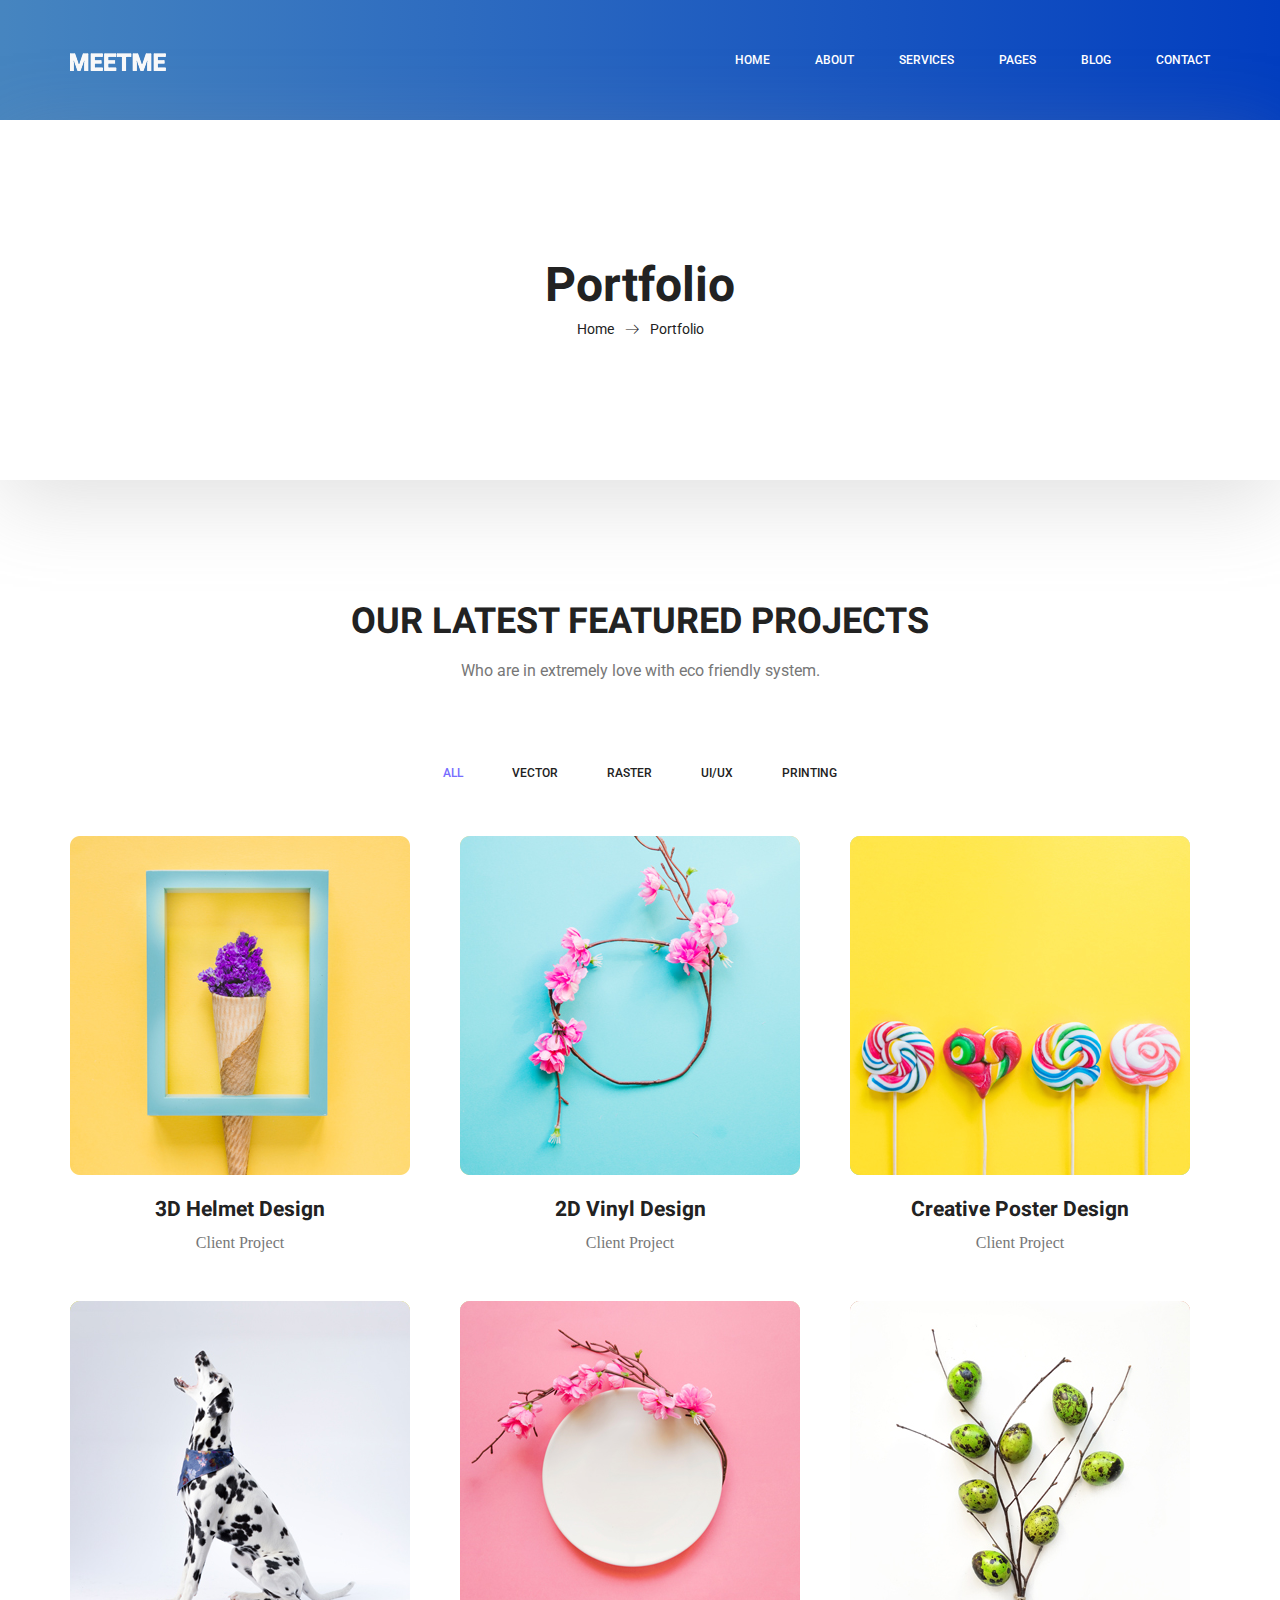
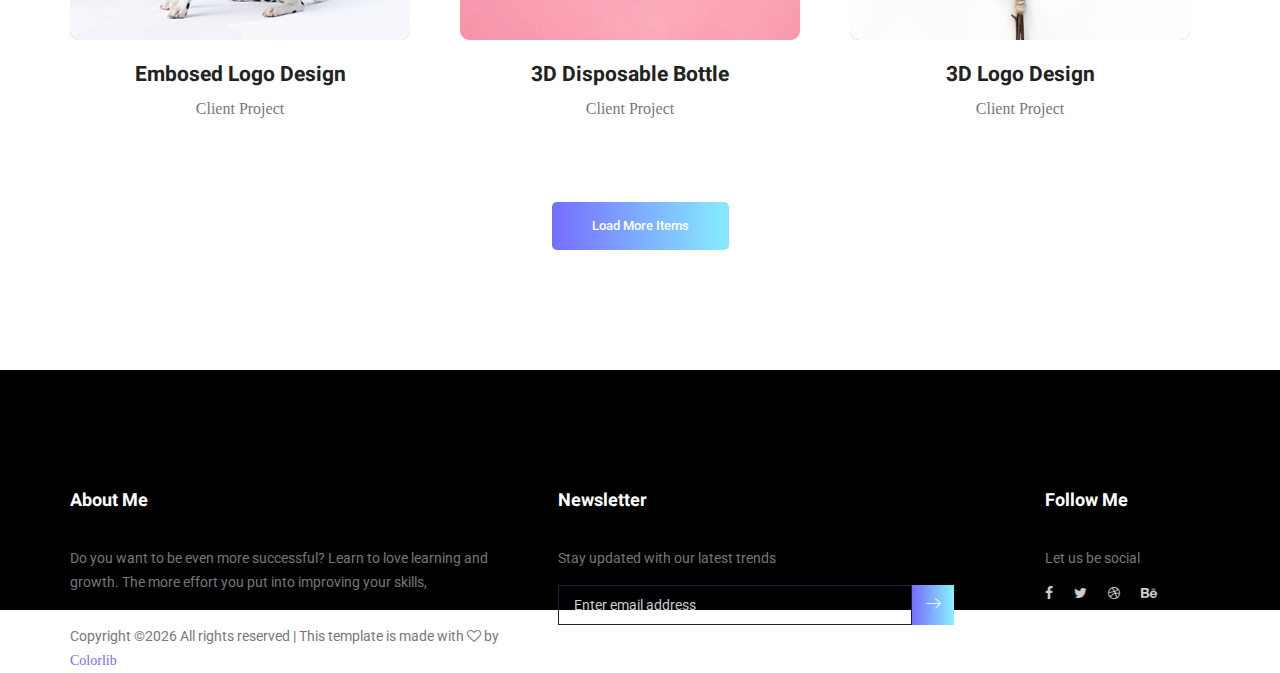
<file: portfolio.html>
<!doctype html>
<html lang="en">
    <head>
        <!-- Required meta tags -->
        <meta charset="utf-8">
        <meta name="viewport" content="width=device-width, initial-scale=1, shrink-to-fit=no">
        <link rel="icon" href="img/favicon.png" type="image/png">
        <title>MeetMe Personal</title>
        <!-- Bootstrap CSS -->
        <link rel="stylesheet" href="css/bootstrap.css">
        <link rel="stylesheet" href="vendors/linericon/style.css">
        <link rel="stylesheet" href="css/font-awesome.min.css">
        <link rel="stylesheet" href="vendors/owl-carousel/owl.carousel.min.css">
        <link rel="stylesheet" href="vendors/lightbox/simpleLightbox.css">
        <link rel="stylesheet" href="vendors/nice-select/css/nice-select.css">
        <link rel="stylesheet" href="vendors/animate-css/animate.css">
        <link rel="stylesheet" href="vendors/popup/magnific-popup.css">
        <link rel="stylesheet" href="vendors/flaticon/flaticon.css">
        <!-- main css -->
        <link rel="stylesheet" href="css/style.css">
        <link rel="stylesheet" href="css/responsive.css">
    </head>
    <body>
        
        <!--================Header Menu Area =================-->
        <header class="header_area">
            <div class="main_menu">
            	<nav class="navbar navbar-expand-lg navbar-light">
					<div class="container box_1620">
						<!-- Brand and toggle get grouped for better mobile display -->
						<a class="navbar-brand logo_h" href="index.html"><img src="img/logo.png" alt=""></a>
						<button class="navbar-toggler" type="button" data-toggle="collapse" data-target="#navbarSupportedContent" aria-controls="navbarSupportedContent" aria-expanded="false" aria-label="Toggle navigation">
							<span class="icon-bar"></span>
							<span class="icon-bar"></span>
							<span class="icon-bar"></span>
						</button>
						<!-- Collect the nav links, forms, and other content for toggling -->
						<div class="collapse navbar-collapse offset" id="navbarSupportedContent">
							<ul class="nav navbar-nav menu_nav ml-auto">
								<li class="nav-item active"><a class="nav-link" href="index.html">Home</a></li> 
								<li class="nav-item"><a class="nav-link" href="about-us.html">About</a></li> 
								<li class="nav-item"><a class="nav-link" href="services.html">Services</a></li> 
								<li class="nav-item submenu dropdown">
									<a href="#" class="nav-link dropdown-toggle" data-toggle="dropdown" role="button" aria-haspopup="true" aria-expanded="false">Pages</a>
									<ul class="dropdown-menu">
										<li class="nav-item"><a class="nav-link" href="portfolio.html">Portfolio</a></li>
										<li class="nav-item"><a class="nav-link" href="elements.html">Elements</a></li>
									</ul>
								</li> 
								<li class="nav-item submenu dropdown">
									<a href="#" class="nav-link dropdown-toggle" data-toggle="dropdown" role="button" aria-haspopup="true" aria-expanded="false">Blog</a>
									<ul class="dropdown-menu">
										<li class="nav-item"><a class="nav-link" href="blog.html">Blog</a></li>
										<li class="nav-item"><a class="nav-link" href="single-blog.html">Blog Details</a></li>
									</ul>
								</li> 
								<li class="nav-item"><a class="nav-link" href="contact.html">Contact</a></li>
							</ul>
						</div> 
					</div>
            	</nav>
            </div>
        </header>
        <!--================Header Menu Area =================-->
        
        <!--================Home Banner Area =================-->
        <section class="banner_area">
            <div class="box_1620">
				<div class="banner_inner d-flex align-items-center">
					<div class="container">
						<div class="banner_content text-center">
							<h2>Portfolio</h2>
							<div class="page_link">
								<a href="index.html">Home</a>
								<a href="portfolio.html">Portfolio</a>
							</div>
						</div>
					</div>
				</div>
            </div>
        </section>
        <!--================End Home Banner Area =================-->
        
        <!--================Home Gallery Area =================-->
        <section class="home_gallery_area p_120">
        	<div class="container">
        		<div class="main_title">
        			<h2>Our Latest Featured Projects</h2>
        			<p>Who are in extremely love with eco friendly system.</p>
        		</div>
        		<div class="isotope_fillter">
        			<ul class="gallery_filter list">
						<li class="active" data-filter="*"><a href="#">All</a></li>
						<li data-filter=".brand"><a href="#">Vector</a></li>
						<li data-filter=".manipul"><a href="#">Raster</a></li>
						<li data-filter=".creative"><a href="#">UI/UX</a></li>
						<li data-filter=".design"><a href="#">Printing</a></li>
					</ul>
        		</div>
        	</div>
        	<div class="container">
        		<div class="gallery_f_inner row imageGallery1">
        			<div class="col-lg-4 col-md-4 col-sm-6 brand manipul design print">
        				<div class="h_gallery_item">
        					<div class="g_img_item">
        						<img class="img-fluid" src="img/gallery/project-1.jpg" alt="">
        						<a class="light" href="img/gallery/project-1.jpg"><img src="img/gallery/icon.png" alt=""></a>
        					</div>
        					<div class="g_item_text">
        						<h4>3D Helmet Design</h4>
        						<p>Client Project</p>
        					</div>
        				</div>
        			</div>
        			<div class="col-lg-4 col-md-4 col-sm-6 brand manipul creative">
        				<div class="h_gallery_item">
        					<div class="g_img_item">
        						<img class="img-fluid" src="img/gallery/project-2.jpg" alt="">
        						<a class="light" href="img/gallery/project-2.jpg"><img src="img/gallery/icon.png" alt=""></a>
        					</div>
        					<div class="g_item_text">
        						<h4>2D Vinyl Design</h4>
        						<p>Client Project</p>
        					</div>
        				</div>
        			</div>
        			<div class="col-lg-4 col-md-4 col-sm-6 manipul creative design print">
        				<div class="h_gallery_item">
        					<div class="g_img_item">
        						<img class="img-fluid" src="img/gallery/project-3.jpg" alt="">
        						<a class="light" href="img/gallery/project-3.jpg"><img src="img/gallery/icon.png" alt=""></a>
        					</div>
        					<div class="g_item_text">
        						<h4>Creative Poster Design</h4>
        						<p>Client Project</p>
        					</div>
        				</div>
        			</div>
        			<div class="col-lg-4 col-md-4 col-sm-6 brand creative print">
        				<div class="h_gallery_item">
        					<div class="g_img_item">
        						<img class="img-fluid" src="img/gallery/project-4.jpg" alt="">
        						<a class="light" href="img/gallery/project-4.jpg"><img src="img/gallery/icon.png" alt=""></a>
        					</div>
        					<div class="g_item_text">
        						<h4>Embosed Logo Design</h4>
        						<p>Client Project</p>
        					</div>
        				</div>
        			</div>
        			<div class="col-lg-4 col-md-4 col-sm-6 brand manipul design">
        				<div class="h_gallery_item">
        					<div class="g_img_item">
        						<img class="img-fluid" src="img/gallery/project-5.jpg" alt="">
        						<a class="light" href="img/gallery/project-5.jpg"><img src="img/gallery/icon.png" alt=""></a>
        					</div>
        					<div class="g_item_text">
        						<h4>3D Disposable Bottle</h4>
        						<p>Client Project</p>
        					</div>
        				</div>
        			</div>
        			<div class="col-lg-4 col-md-4 col-sm-6 brand creative">
        				<div class="h_gallery_item">
        					<div class="g_img_item">
        						<img class="img-fluid" src="img/gallery/project-6.jpg" alt="">
        						<a class="light" href="img/gallery/project-6.jpg"><img src="img/gallery/icon.png" alt=""></a>
        					</div>
        					<div class="g_item_text">
        						<h4>3D Logo Design</h4>
        						<p>Client Project</p>
        					</div>
        				</div>
        			</div>
        		</div>
        		<div class="more_btn">
        			<a class="main_btn" href="#">Load More Items</a>
        		</div>
        	</div>
        </section>
        <!--================End Home Gallery Area =================-->
        
        <!--================Footer Area =================-->
        <footer class="footer_area p_120">
        	<div class="container">
        		<div class="row footer_inner">
        			<div class="col-lg-5 col-sm-6">
        				<aside class="f_widget ab_widget">
        					<div class="f_title">
        						<h3>About Me</h3>
        					</div>
        					<p>Do you want to be even more successful? Learn to love learning and growth. The more effort you put into improving your skills,</p>
        					<p><!-- Link back to Colorlib can't be removed. Template is licensed under CC BY 3.0. -->
Copyright &copy;<script>document.write(new Date().getFullYear());</script> All rights reserved | This template is made with <i class="fa fa-heart-o" aria-hidden="true"></i> by <a href="https://colorlib.com" target="_blank">Colorlib</a>
<!-- Link back to Colorlib can't be removed. Template is licensed under CC BY 3.0. --></p>
        				</aside>
        			</div>
        			<div class="col-lg-5 col-sm-6">
        				<aside class="f_widget news_widget">
        					<div class="f_title">
        						<h3>Newsletter</h3>
        					</div>
        					<p>Stay updated with our latest trends</p>
        					<div id="mc_embed_signup">
                                <form target="_blank" action="https://spondonit.us12.list-manage.com/subscribe/post?u=1462626880ade1ac87bd9c93a&amp;id=92a4423d01" method="get" class="subscribe_form relative">
                                	<div class="input-group d-flex flex-row">
                                        <input name="EMAIL" placeholder="Enter email address" onfocus="this.placeholder = ''" onblur="this.placeholder = 'Email Address '" required="" type="email">
                                        <button class="btn sub-btn"><span class="lnr lnr-arrow-right"></span></button>		
                                    </div>				
                                    <div class="mt-10 info"></div>
                                </form>
                            </div>
        				</aside>
        			</div>
        			<div class="col-lg-2">
        				<aside class="f_widget social_widget">
        					<div class="f_title">
        						<h3>Follow Me</h3>
        					</div>
        					<p>Let us be social</p>
        					<ul class="list">
        						<li><a href="#"><i class="fa fa-facebook"></i></a></li>
        						<li><a href="#"><i class="fa fa-twitter"></i></a></li>
        						<li><a href="#"><i class="fa fa-dribbble"></i></a></li>
        						<li><a href="#"><i class="fa fa-behance"></i></a></li>
        					</ul>
        				</aside>
        			</div>
        		</div>
        	</div>
        </footer>
        <!--================End Footer Area =================-->
        
        
        
        
        <!-- Optional JavaScript -->
        <!-- jQuery first, then Popper.js, then Bootstrap JS -->
        <script src="js/jquery-3.3.1.min.js"></script>
        <script src="js/popper.js"></script>
        <script src="js/bootstrap.min.js"></script>
        <script src="js/stellar.js"></script>
        <script src="vendors/lightbox/simpleLightbox.min.js"></script>
        <script src="vendors/nice-select/js/jquery.nice-select.min.js"></script>
        <script src="vendors/isotope/imagesloaded.pkgd.min.js"></script>
        <script src="vendors/isotope/isotope.pkgd.min.js"></script>
        <script src="vendors/owl-carousel/owl.carousel.min.js"></script>
        <script src="vendors/popup/jquery.magnific-popup.min.js"></script>
        <script src="js/jquery.ajaxchimp.min.js"></script>
        <script src="vendors/counter-up/jquery.waypoints.min.js"></script>
        <script src="vendors/counter-up/jquery.counterup.min.js"></script>
        <script src="js/mail-script.js"></script>
        <script src="js/theme.js"></script>
    </body>
</html>
</file>
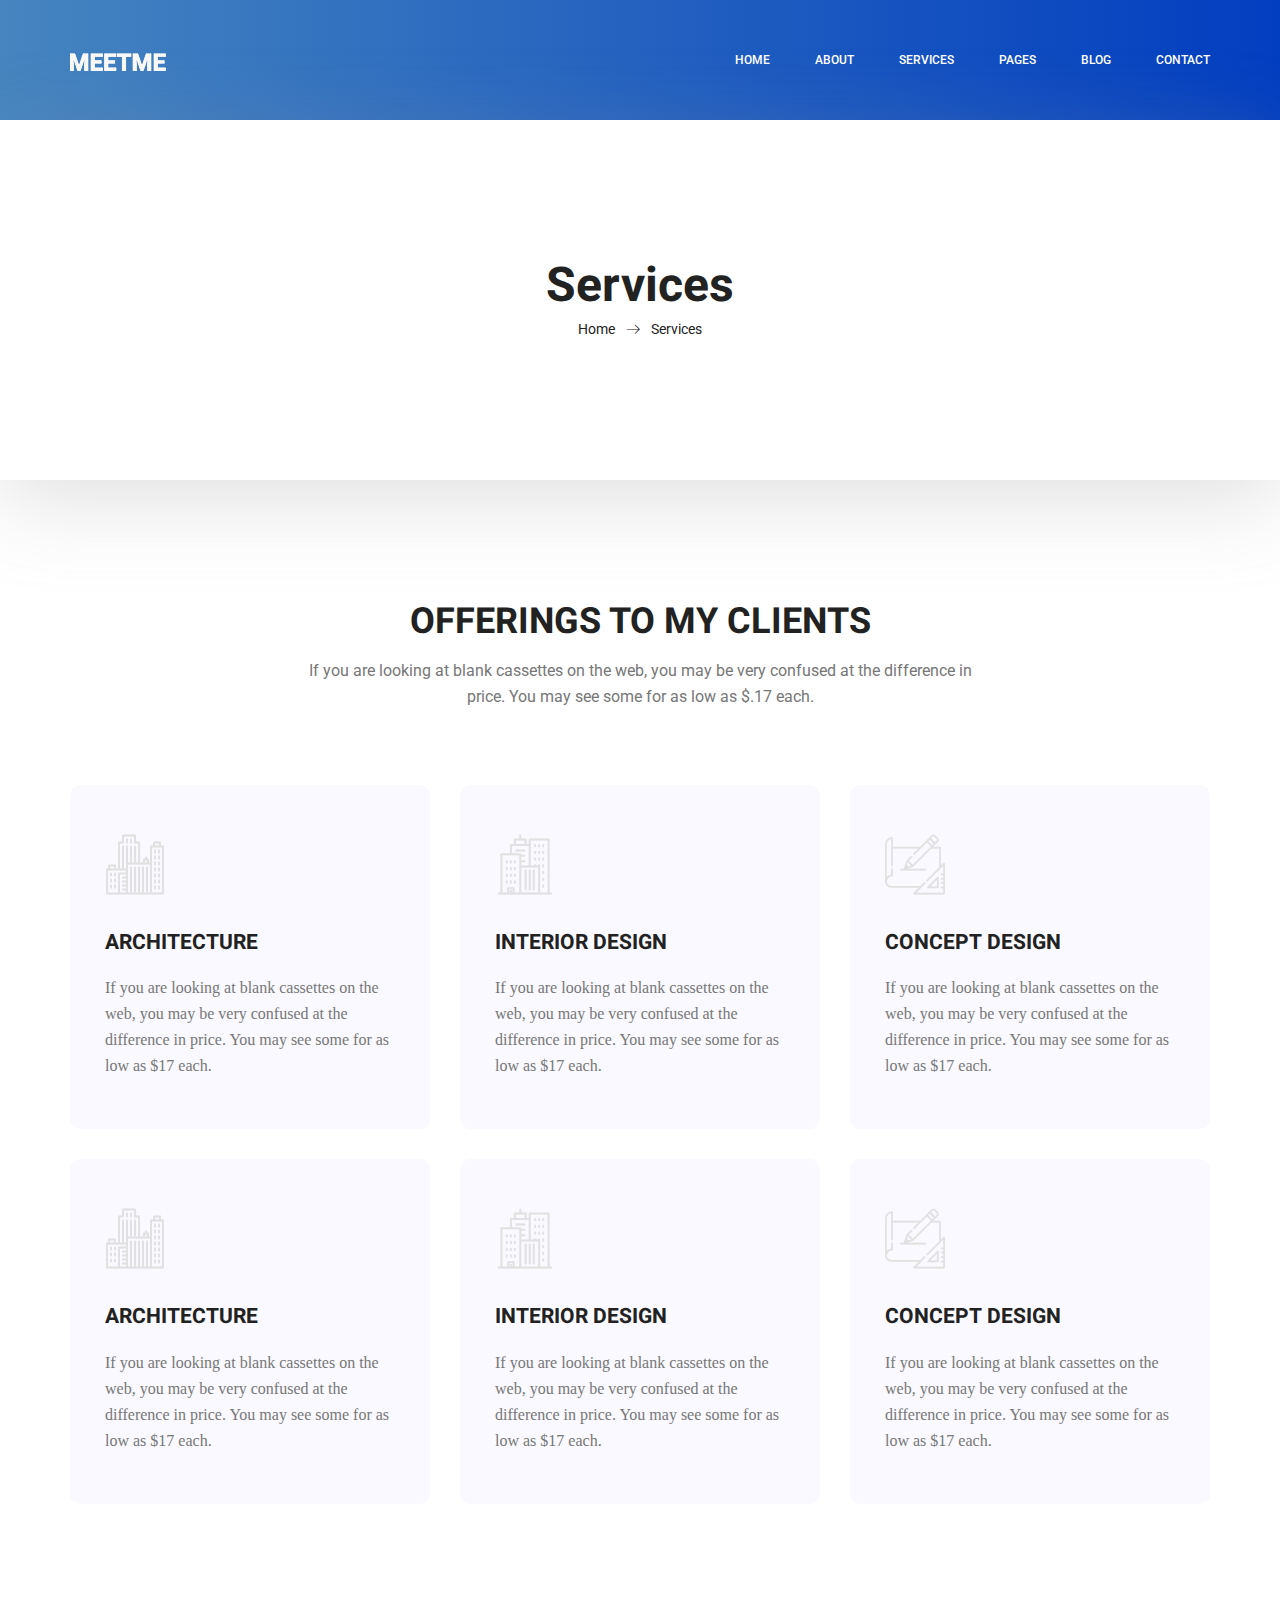
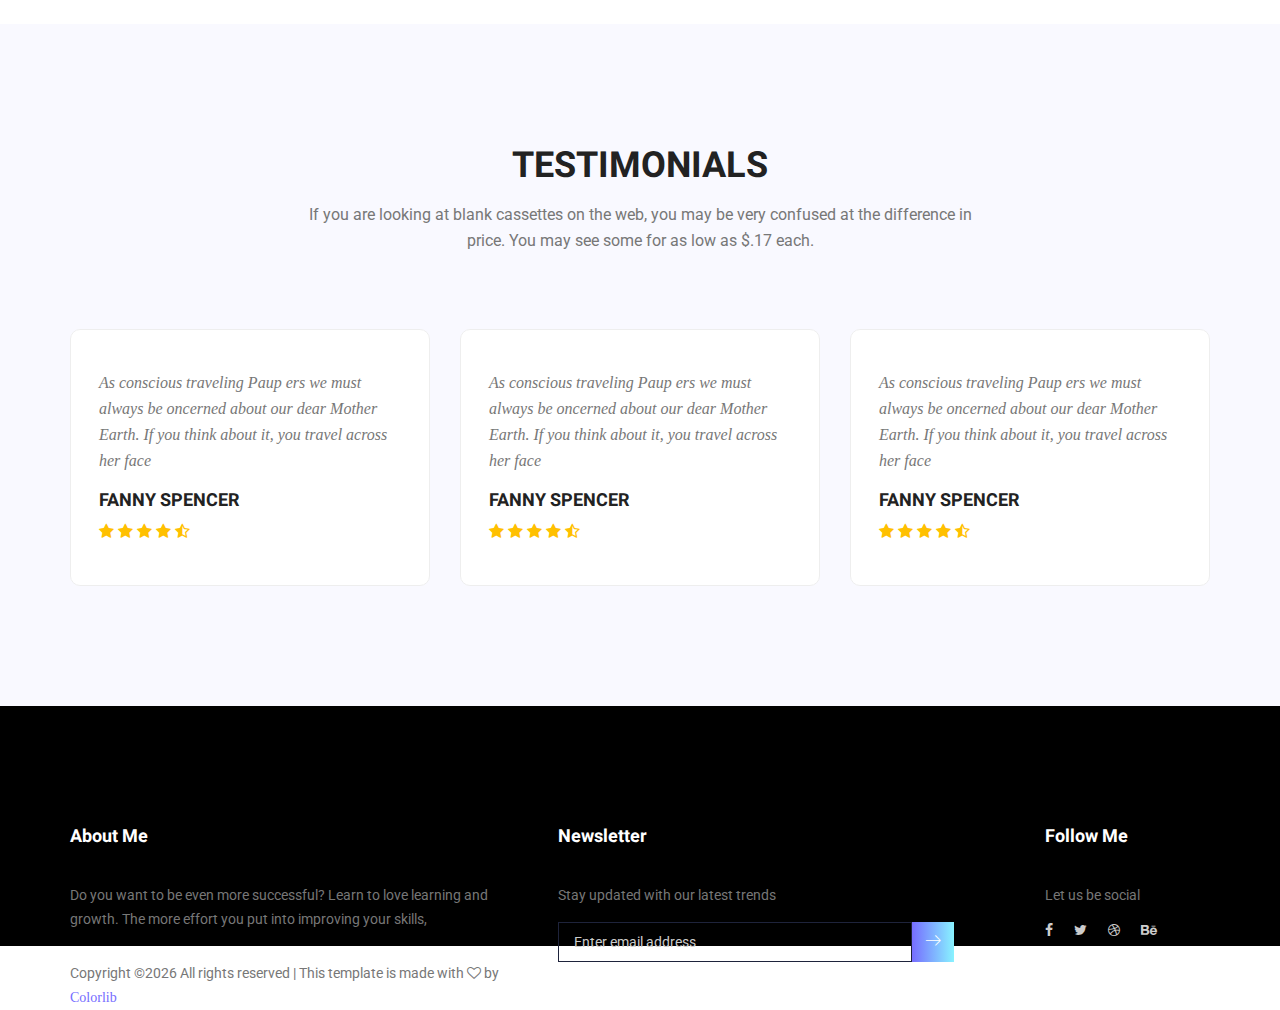
<file: services.html>
<!doctype html>
<html lang="en">
    <head>
        <!-- Required meta tags -->
        <meta charset="utf-8">
        <meta name="viewport" content="width=device-width, initial-scale=1, shrink-to-fit=no">
        <link rel="icon" href="img/favicon.png" type="image/png">
        <title>MeetMe Personal</title>
        <!-- Bootstrap CSS -->
        <link rel="stylesheet" href="css/bootstrap.css">
        <link rel="stylesheet" href="vendors/linericon/style.css">
        <link rel="stylesheet" href="css/font-awesome.min.css">
        <link rel="stylesheet" href="vendors/owl-carousel/owl.carousel.min.css">
        <link rel="stylesheet" href="vendors/lightbox/simpleLightbox.css">
        <link rel="stylesheet" href="vendors/nice-select/css/nice-select.css">
        <link rel="stylesheet" href="vendors/animate-css/animate.css">
        <link rel="stylesheet" href="vendors/popup/magnific-popup.css">
        <link rel="stylesheet" href="vendors/flaticon/flaticon.css">
        <!-- main css -->
        <link rel="stylesheet" href="css/style.css">
        <link rel="stylesheet" href="css/responsive.css">
    </head>
    <body>
        
        <!--================Header Menu Area =================-->
        <header class="header_area">
            <div class="main_menu">
            	<nav class="navbar navbar-expand-lg navbar-light">
					<div class="container box_1620">
						<!-- Brand and toggle get grouped for better mobile display -->
						<a class="navbar-brand logo_h" href="index.html"><img src="img/logo.png" alt=""></a>
						<button class="navbar-toggler" type="button" data-toggle="collapse" data-target="#navbarSupportedContent" aria-controls="navbarSupportedContent" aria-expanded="false" aria-label="Toggle navigation">
							<span class="icon-bar"></span>
							<span class="icon-bar"></span>
							<span class="icon-bar"></span>
						</button>
						<!-- Collect the nav links, forms, and other content for toggling -->
						<div class="collapse navbar-collapse offset" id="navbarSupportedContent">
							<ul class="nav navbar-nav menu_nav ml-auto">
								<li class="nav-item active"><a class="nav-link" href="index.html">Home</a></li> 
								<li class="nav-item"><a class="nav-link" href="about-us.html">About</a></li> 
								<li class="nav-item"><a class="nav-link" href="services.html">Services</a></li> 
								<li class="nav-item submenu dropdown">
									<a href="#" class="nav-link dropdown-toggle" data-toggle="dropdown" role="button" aria-haspopup="true" aria-expanded="false">Pages</a>
									<ul class="dropdown-menu">
										<li class="nav-item"><a class="nav-link" href="portfolio.html">Portfolio</a></li>
										<li class="nav-item"><a class="nav-link" href="elements.html">Elements</a></li>
									</ul>
								</li> 
								<li class="nav-item submenu dropdown">
									<a href="#" class="nav-link dropdown-toggle" data-toggle="dropdown" role="button" aria-haspopup="true" aria-expanded="false">Blog</a>
									<ul class="dropdown-menu">
										<li class="nav-item"><a class="nav-link" href="blog.html">Blog</a></li>
										<li class="nav-item"><a class="nav-link" href="single-blog.html">Blog Details</a></li>
									</ul>
								</li> 
								<li class="nav-item"><a class="nav-link" href="contact.html">Contact</a></li>
							</ul>
						</div> 
					</div>
            	</nav>
            </div>
        </header>
        <!--================Header Menu Area =================-->
        
        <!--================Home Banner Area =================-->
        <section class="banner_area">
            <div class="box_1620">
				<div class="banner_inner d-flex align-items-center">
					<div class="container">
						<div class="banner_content text-center">
							<h2>Services</h2>
							<div class="page_link">
								<a href="index.html">Home</a>
								<a href="services.html">Services</a>
							</div>
						</div>
					</div>
				</div>
            </div>
        </section>
        <!--================End Home Banner Area =================-->
        
        <!--================Feature Area =================-->
        <section class="feature_area white_feature p_120">
        	<div class="container">
        		<div class="main_title">
        			<h2>offerings to my clients</h2>
        			<p>If you are looking at blank cassettes on the web, you may be very confused at the difference in price. You may see some for as low as $.17 each.</p>
        		</div>
        		<div class="feature_inner row">
        			<div class="col-lg-4 col-md-6">
        				<div class="feature_item">
        					<i class="flaticon-city"></i>
        					<h4>Architecture</h4>
        					<p>If you are looking at blank cassettes on the web, you may be very confused at the difference in price. You may see some for as low as $17 each.</p>
        				</div>
        			</div>
        			<div class="col-lg-4 col-md-6">
        				<div class="feature_item">
        					<i class="flaticon-skyline"></i>
        					<h4>Interior Design</h4>
        					<p>If you are looking at blank cassettes on the web, you may be very confused at the difference in price. You may see some for as low as $17 each.</p>
        				</div>
        			</div>
        			<div class="col-lg-4 col-md-6">
        				<div class="feature_item">
        					<i class="flaticon-sketch"></i>
        					<h4>Concept Design</h4>
        					<p>If you are looking at blank cassettes on the web, you may be very confused at the difference in price. You may see some for as low as $17 each.</p>
        				</div>
        			</div>
        			<div class="col-lg-4 col-md-6">
        				<div class="feature_item">
        					<i class="flaticon-city"></i>
        					<h4>Architecture</h4>
        					<p>If you are looking at blank cassettes on the web, you may be very confused at the difference in price. You may see some for as low as $17 each.</p>
        				</div>
        			</div>
        			<div class="col-lg-4 col-md-6">
        				<div class="feature_item">
        					<i class="flaticon-skyline"></i>
        					<h4>Interior Design</h4>
        					<p>If you are looking at blank cassettes on the web, you may be very confused at the difference in price. You may see some for as low as $17 each.</p>
        				</div>
        			</div>
        			<div class="col-lg-4 col-md-6">
        				<div class="feature_item">
        					<i class="flaticon-sketch"></i>
        					<h4>Concept Design</h4>
        					<p>If you are looking at blank cassettes on the web, you may be very confused at the difference in price. You may see some for as low as $17 each.</p>
        				</div>
        			</div>
        		</div>
        	</div>
        </section>
        <!--================End Feature Area =================-->
        
        <!--================Testimonials Area =================-->
        <section class="testimonials_area p_120">
        	<div class="container">
        		<div class="main_title">
        			<h2>Testimonials</h2>
        			<p>If you are looking at blank cassettes on the web, you may be very confused at the difference in price. You may see some for as low as $.17 each.</p>
        		</div>
        		<div class="testi_inner">
					<div class="testi_slider owl-carousel">
						<div class="item">
							<div class="testi_item">
								<p>As conscious traveling Paup ers we must always be oncerned about our dear Mother Earth. If you think about it, you travel across her face</p>
								<h4>Fanny Spencer</h4>
								<a href="#"><i class="fa fa-star"></i></a>
								<a href="#"><i class="fa fa-star"></i></a>
								<a href="#"><i class="fa fa-star"></i></a>
								<a href="#"><i class="fa fa-star"></i></a>
								<a href="#"><i class="fa fa-star-half-o"></i></a>
							</div>
						</div>
						<div class="item">
							<div class="testi_item">
								<p>As conscious traveling Paup ers we must always be oncerned about our dear Mother Earth. If you think about it, you travel across her face</p>
								<h4>Fanny Spencer</h4>
								<a href="#"><i class="fa fa-star"></i></a>
								<a href="#"><i class="fa fa-star"></i></a>
								<a href="#"><i class="fa fa-star"></i></a>
								<a href="#"><i class="fa fa-star"></i></a>
								<a href="#"><i class="fa fa-star-half-o"></i></a>
							</div>
						</div>
						<div class="item">
							<div class="testi_item">
								<p>As conscious traveling Paup ers we must always be oncerned about our dear Mother Earth. If you think about it, you travel across her face</p>
								<h4>Fanny Spencer</h4>
								<a href="#"><i class="fa fa-star"></i></a>
								<a href="#"><i class="fa fa-star"></i></a>
								<a href="#"><i class="fa fa-star"></i></a>
								<a href="#"><i class="fa fa-star"></i></a>
								<a href="#"><i class="fa fa-star-half-o"></i></a>
							</div>
						</div>
					</div>
        		</div>
        	</div>
        </section>
        <!--================End Testimonials Area =================-->
        
        <!--================Footer Area =================-->
        <footer class="footer_area p_120">
        	<div class="container">
        		<div class="row footer_inner">
        			<div class="col-lg-5 col-sm-6">
        				<aside class="f_widget ab_widget">
        					<div class="f_title">
        						<h3>About Me</h3>
        					</div>
        					<p>Do you want to be even more successful? Learn to love learning and growth. The more effort you put into improving your skills,</p>
        					<p><!-- Link back to Colorlib can't be removed. Template is licensed under CC BY 3.0. -->
Copyright &copy;<script>document.write(new Date().getFullYear());</script> All rights reserved | This template is made with <i class="fa fa-heart-o" aria-hidden="true"></i> by <a href="https://colorlib.com" target="_blank">Colorlib</a>
<!-- Link back to Colorlib can't be removed. Template is licensed under CC BY 3.0. --></p>
        				</aside>
        			</div>
        			<div class="col-lg-5 col-sm-6">
        				<aside class="f_widget news_widget">
        					<div class="f_title">
        						<h3>Newsletter</h3>
        					</div>
        					<p>Stay updated with our latest trends</p>
        					<div id="mc_embed_signup">
                                <form target="_blank" action="https://spondonit.us12.list-manage.com/subscribe/post?u=1462626880ade1ac87bd9c93a&amp;id=92a4423d01" method="get" class="subscribe_form relative">
                                	<div class="input-group d-flex flex-row">
                                        <input name="EMAIL" placeholder="Enter email address" onfocus="this.placeholder = ''" onblur="this.placeholder = 'Email Address '" required="" type="email">
                                        <button class="btn sub-btn"><span class="lnr lnr-arrow-right"></span></button>		
                                    </div>				
                                    <div class="mt-10 info"></div>
                                </form>
                            </div>
        				</aside>
        			</div>
        			<div class="col-lg-2">
        				<aside class="f_widget social_widget">
        					<div class="f_title">
        						<h3>Follow Me</h3>
        					</div>
        					<p>Let us be social</p>
        					<ul class="list">
        						<li><a href="#"><i class="fa fa-facebook"></i></a></li>
        						<li><a href="#"><i class="fa fa-twitter"></i></a></li>
        						<li><a href="#"><i class="fa fa-dribbble"></i></a></li>
        						<li><a href="#"><i class="fa fa-behance"></i></a></li>
        					</ul>
        				</aside>
        			</div>
        		</div>
        	</div>
        </footer>
        <!--================End Footer Area =================-->
        
        
        
        
        <!-- Optional JavaScript -->
        <!-- jQuery first, then Popper.js, then Bootstrap JS -->
        <script src="js/jquery-3.3.1.min.js"></script>
        <script src="js/popper.js"></script>
        <script src="js/bootstrap.min.js"></script>
        <script src="js/stellar.js"></script>
        <script src="vendors/lightbox/simpleLightbox.min.js"></script>
        <script src="vendors/nice-select/js/jquery.nice-select.min.js"></script>
        <script src="vendors/isotope/imagesloaded.pkgd.min.js"></script>
        <script src="vendors/isotope/isotope.pkgd.min.js"></script>
        <script src="vendors/owl-carousel/owl.carousel.min.js"></script>
        <script src="vendors/popup/jquery.magnific-popup.min.js"></script>
        <script src="js/jquery.ajaxchimp.min.js"></script>
        <script src="vendors/counter-up/jquery.waypoints.min.js"></script>
        <script src="vendors/counter-up/jquery.counterup.min.js"></script>
        <script src="js/mail-script.js"></script>
        <script src="js/theme.js"></script>
    </body>
</html>
</file>
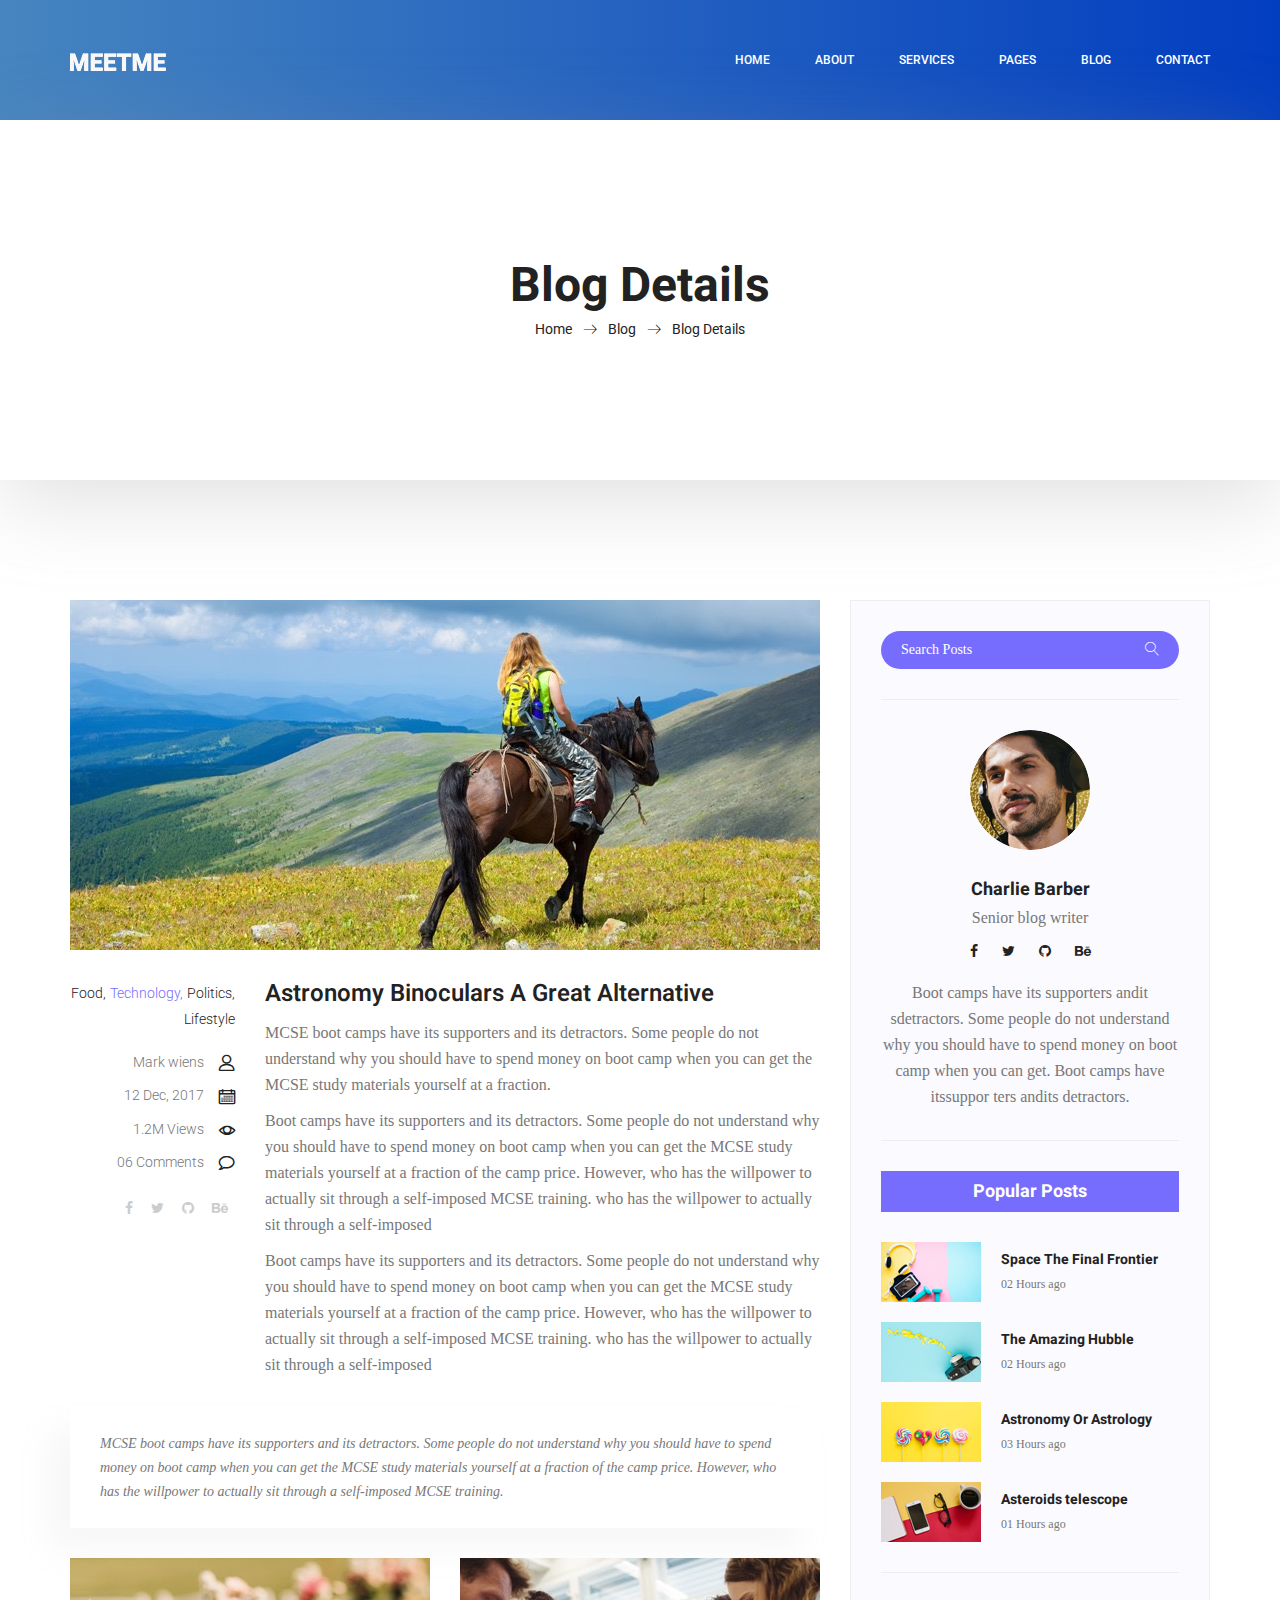
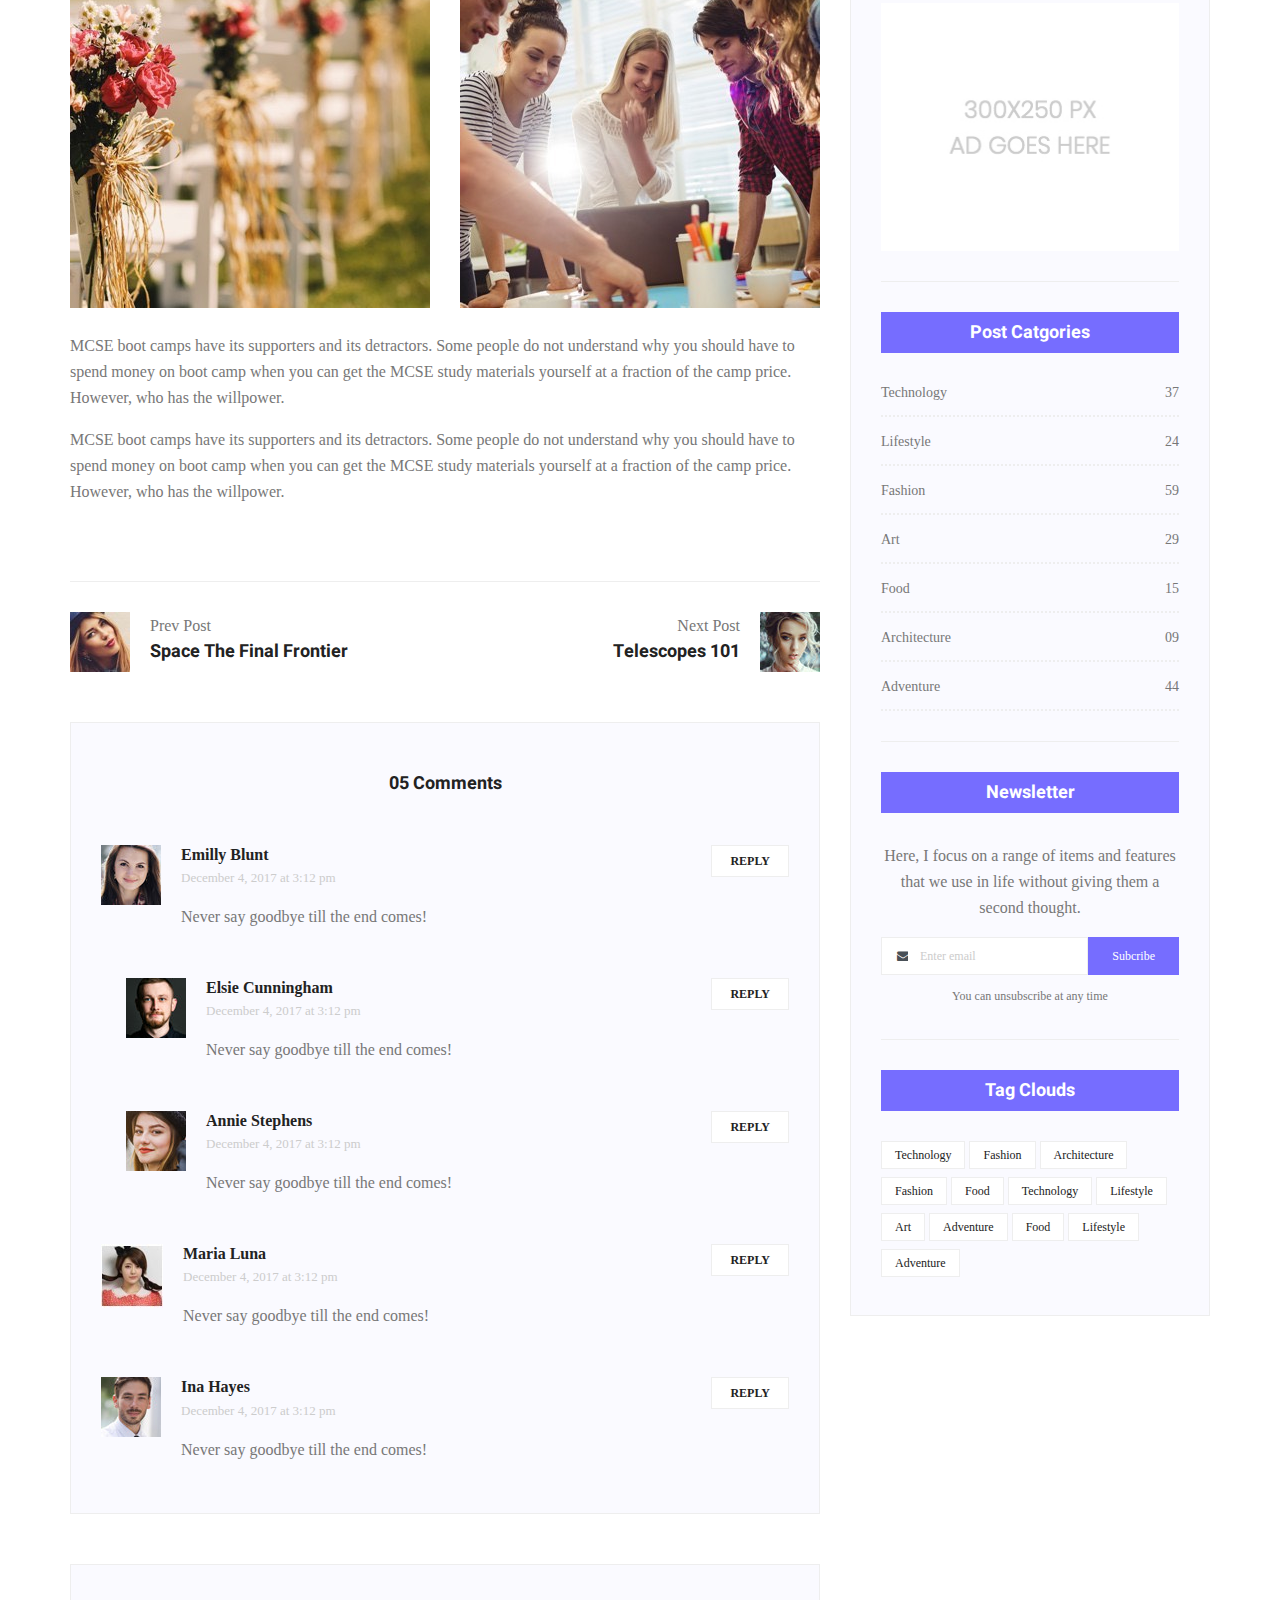
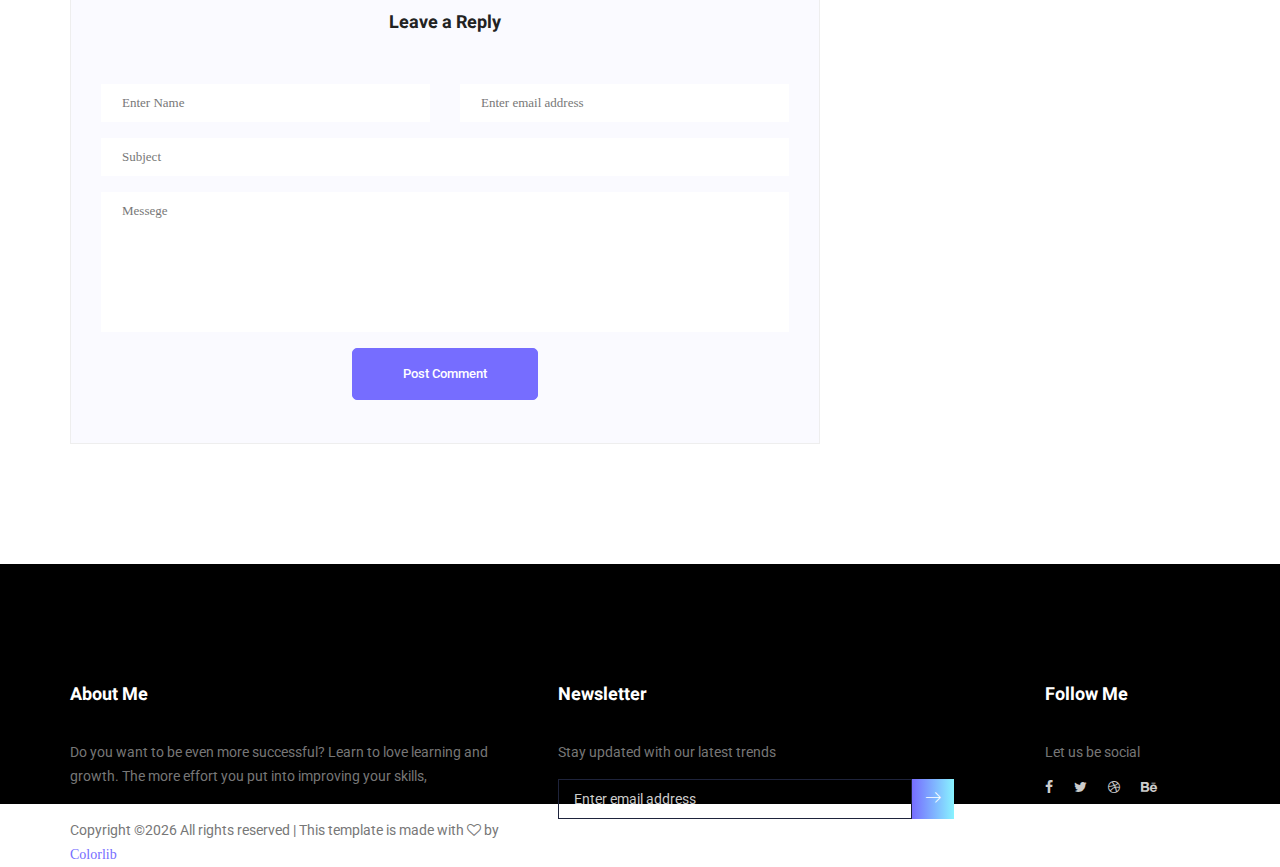
<file: single-blog.html>
<!doctype html>
<html lang="en">
    <head>
        <!-- Required meta tags -->
        <meta charset="utf-8">
        <meta name="viewport" content="width=device-width, initial-scale=1, shrink-to-fit=no">
        <link rel="icon" href="img/favicon.png" type="image/png">
        <title>MeetMe Personal</title>
        <!-- Bootstrap CSS -->
        <link rel="stylesheet" href="css/bootstrap.css">
        <link rel="stylesheet" href="vendors/linericon/style.css">
        <link rel="stylesheet" href="css/font-awesome.min.css">
        <link rel="stylesheet" href="vendors/owl-carousel/owl.carousel.min.css">
        <link rel="stylesheet" href="vendors/lightbox/simpleLightbox.css">
        <link rel="stylesheet" href="vendors/nice-select/css/nice-select.css">
        <link rel="stylesheet" href="vendors/animate-css/animate.css">
        <link rel="stylesheet" href="vendors/popup/magnific-popup.css">
        <!-- main css -->
        <link rel="stylesheet" href="css/style.css">
        <link rel="stylesheet" href="css/responsive.css">
    </head>
    <body>
        
        <!--================Header Menu Area =================-->
        <header class="header_area">
            <div class="main_menu">
            	<nav class="navbar navbar-expand-lg navbar-light">
					<div class="container box_1620">
						<!-- Brand and toggle get grouped for better mobile display -->
						<a class="navbar-brand logo_h" href="index.html"><img src="img/logo.png" alt=""></a>
						<button class="navbar-toggler" type="button" data-toggle="collapse" data-target="#navbarSupportedContent" aria-controls="navbarSupportedContent" aria-expanded="false" aria-label="Toggle navigation">
							<span class="icon-bar"></span>
							<span class="icon-bar"></span>
							<span class="icon-bar"></span>
						</button>
						<!-- Collect the nav links, forms, and other content for toggling -->
						<div class="collapse navbar-collapse offset" id="navbarSupportedContent">
							<ul class="nav navbar-nav menu_nav ml-auto">
								<li class="nav-item active"><a class="nav-link" href="index.html">Home</a></li> 
								<li class="nav-item"><a class="nav-link" href="about-us.html">About</a></li> 
								<li class="nav-item"><a class="nav-link" href="services.html">Services</a></li> 
								<li class="nav-item submenu dropdown">
									<a href="#" class="nav-link dropdown-toggle" data-toggle="dropdown" role="button" aria-haspopup="true" aria-expanded="false">Pages</a>
									<ul class="dropdown-menu">
										<li class="nav-item"><a class="nav-link" href="portfolio.html">Portfolio</a></li>
										<li class="nav-item"><a class="nav-link" href="elements.html">Elements</a></li>
									</ul>
								</li> 
								<li class="nav-item submenu dropdown">
									<a href="#" class="nav-link dropdown-toggle" data-toggle="dropdown" role="button" aria-haspopup="true" aria-expanded="false">Blog</a>
									<ul class="dropdown-menu">
										<li class="nav-item"><a class="nav-link" href="blog.html">Blog</a></li>
										<li class="nav-item"><a class="nav-link" href="single-blog.html">Blog Details</a></li>
									</ul>
								</li> 
								<li class="nav-item"><a class="nav-link" href="contact.html">Contact</a></li>
							</ul>
						</div> 
					</div>
            	</nav>
            </div>
        </header>
        <!--================Header Menu Area =================-->
        
        <!--================Home Banner Area =================-->
        <section class="banner_area">
            <div class="box_1620">
				<div class="banner_inner d-flex align-items-center">
					<div class="container">
						<div class="banner_content text-center">
							<h2>Blog Details</h2>
							<div class="page_link">
								<a href="index.html">Home</a>
								<a href="blog.html">Blog</a>
								<a href="single-blog.html">Blog Details</a>
							</div>
						</div>
					</div>
				</div>
            </div>
        </section>
        <!--================End Home Banner Area =================-->
        
        <!--================Blog Area =================-->
        <section class="blog_area single-post-area p_120">
            <div class="container">
                <div class="row">
                    <div class="col-lg-8 posts-list">
                        <div class="single-post row">
                            <div class="col-lg-12">
                                <div class="feature-img">
                                    <img class="img-fluid" src="img/blog/feature-img1.jpg" alt="">
                                </div>									
                            </div>
                            <div class="col-lg-3  col-md-3">
                                <div class="blog_info text-right">
                                    <div class="post_tag">
                                        <a href="#">Food,</a>
                                        <a class="active" href="#">Technology,</a>
                                        <a href="#">Politics,</a>
                                        <a href="#">Lifestyle</a>
                                    </div>
                                    <ul class="blog_meta list">
                                        <li><a href="#">Mark wiens<i class="lnr lnr-user"></i></a></li>
                                        <li><a href="#">12 Dec, 2017<i class="lnr lnr-calendar-full"></i></a></li>
                                        <li><a href="#">1.2M Views<i class="lnr lnr-eye"></i></a></li>
                                        <li><a href="#">06 Comments<i class="lnr lnr-bubble"></i></a></li>
                                    </ul>
                                    <ul class="social-links">
                                        <li><a href="#"><i class="fa fa-facebook"></i></a></li>
                                        <li><a href="#"><i class="fa fa-twitter"></i></a></li>
                                        <li><a href="#"><i class="fa fa-github"></i></a></li>
                                        <li><a href="#"><i class="fa fa-behance"></i></a></li>
                                    </ul>
                                </div>
                            </div>
                            <div class="col-lg-9 col-md-9 blog_details">
                                <h2>Astronomy Binoculars A Great Alternative</h2>
                                <p class="excert">
                                    MCSE boot camps have its supporters and its detractors. Some people do not understand why you should have to spend money on boot camp when you can get the MCSE study materials yourself at a fraction.
                                </p>
                                <p>
                                    Boot camps have its supporters and its detractors. Some people do not understand why you should have to spend money on boot camp when you can get the MCSE study materials yourself at a fraction of the camp price. However, who has the willpower to actually sit through a self-imposed MCSE training. who has the willpower to actually sit through a self-imposed
                                </p>
                                <p>
                                    Boot camps have its supporters and its detractors. Some people do not understand why you should have to spend money on boot camp when you can get the MCSE study materials yourself at a fraction of the camp price. However, who has the willpower to actually sit through a self-imposed MCSE training. who has the willpower to actually sit through a self-imposed
                                </p>
                            </div>
                            <div class="col-lg-12">
                                <div class="quotes">
                                    MCSE boot camps have its supporters and its detractors. Some people do not understand why you should have to spend money on boot camp when you can get the MCSE study materials yourself at a fraction of the camp price. However, who has the willpower to actually sit through a self-imposed MCSE training.										
                                </div>
                                <div class="row">
                                    <div class="col-6">
                                        <img class="img-fluid" src="img/blog/post-img1.jpg" alt="">
                                    </div>
                                    <div class="col-6">
                                        <img class="img-fluid" src="img/blog/post-img2.jpg" alt="">
                                    </div>	
                                    <div class="col-lg-12 mt-25">
                                        <p>
                                            MCSE boot camps have its supporters and its detractors. Some people do not understand why you should have to spend money on boot camp when you can get the MCSE study materials yourself at a fraction of the camp price. However, who has the willpower.
                                        </p>
                                        <p>
                                            MCSE boot camps have its supporters and its detractors. Some people do not understand why you should have to spend money on boot camp when you can get the MCSE study materials yourself at a fraction of the camp price. However, who has the willpower.
                                        </p>											
                                    </div>									
                                </div>
                            </div>
                        </div>
                        <div class="navigation-area">
                            <div class="row">
                                <div class="col-lg-6 col-md-6 col-12 nav-left flex-row d-flex justify-content-start align-items-center">
                                    <div class="thumb">
                                        <a href="#"><img class="img-fluid" src="img/blog/prev.jpg" alt=""></a>
                                    </div>
                                    <div class="arrow">
                                        <a href="#"><span class="lnr text-white lnr-arrow-left"></span></a>
                                    </div>
                                    <div class="detials">
                                        <p>Prev Post</p>
                                        <a href="#"><h4>Space The Final Frontier</h4></a>
                                    </div>
                                </div>
                                <div class="col-lg-6 col-md-6 col-12 nav-right flex-row d-flex justify-content-end align-items-center">
                                    <div class="detials">
                                        <p>Next Post</p>
                                        <a href="#"><h4>Telescopes 101</h4></a>
                                    </div>
                                    <div class="arrow">
                                        <a href="#"><span class="lnr text-white lnr-arrow-right"></span></a>
                                    </div>
                                    <div class="thumb">
                                        <a href="#"><img class="img-fluid" src="img/blog/next.jpg" alt=""></a>
                                    </div>										
                                </div>									
                            </div>
                        </div>
                        <div class="comments-area">
                            <h4>05 Comments</h4>
                            <div class="comment-list">
                                <div class="single-comment justify-content-between d-flex">
                                    <div class="user justify-content-between d-flex">
                                        <div class="thumb">
                                            <img src="img/blog/c1.jpg" alt="">
                                        </div>
                                        <div class="desc">
                                            <h5><a href="#">Emilly Blunt</a></h5>
                                            <p class="date">December 4, 2017 at 3:12 pm </p>
                                            <p class="comment">
                                                Never say goodbye till the end comes!
                                            </p>
                                        </div>
                                    </div>
                                    <div class="reply-btn">
                                           <a href="" class="btn-reply text-uppercase">reply</a> 
                                    </div>
                                </div>
                            </div>	
                            <div class="comment-list left-padding">
                                <div class="single-comment justify-content-between d-flex">
                                    <div class="user justify-content-between d-flex">
                                        <div class="thumb">
                                            <img src="img/blog/c2.jpg" alt="">
                                        </div>
                                        <div class="desc">
                                            <h5><a href="#">Elsie Cunningham</a></h5>
                                            <p class="date">December 4, 2017 at 3:12 pm </p>
                                            <p class="comment">
                                                Never say goodbye till the end comes!
                                            </p>
                                        </div>
                                    </div>
                                    <div class="reply-btn">
                                           <a href="" class="btn-reply text-uppercase">reply</a> 
                                    </div>
                                </div>
                            </div>	
                            <div class="comment-list left-padding">
                                <div class="single-comment justify-content-between d-flex">
                                    <div class="user justify-content-between d-flex">
                                        <div class="thumb">
                                            <img src="img/blog/c3.jpg" alt="">
                                        </div>
                                        <div class="desc">
                                            <h5><a href="#">Annie Stephens</a></h5>
                                            <p class="date">December 4, 2017 at 3:12 pm </p>
                                            <p class="comment">
                                                Never say goodbye till the end comes!
                                            </p>
                                        </div>
                                    </div>
                                    <div class="reply-btn">
                                           <a href="" class="btn-reply text-uppercase">reply</a> 
                                    </div>
                                </div>
                            </div>	
                            <div class="comment-list">
                                <div class="single-comment justify-content-between d-flex">
                                    <div class="user justify-content-between d-flex">
                                        <div class="thumb">
                                            <img src="img/blog/c4.jpg" alt="">
                                        </div>
                                        <div class="desc">
                                            <h5><a href="#">Maria Luna</a></h5>
                                            <p class="date">December 4, 2017 at 3:12 pm </p>
                                            <p class="comment">
                                                Never say goodbye till the end comes!
                                            </p>
                                        </div>
                                    </div>
                                    <div class="reply-btn">
                                           <a href="" class="btn-reply text-uppercase">reply</a> 
                                    </div>
                                </div>
                            </div>	
                            <div class="comment-list">
                                <div class="single-comment justify-content-between d-flex">
                                    <div class="user justify-content-between d-flex">
                                        <div class="thumb">
                                            <img src="img/blog/c5.jpg" alt="">
                                        </div>
                                        <div class="desc">
                                            <h5><a href="#">Ina Hayes</a></h5>
                                            <p class="date">December 4, 2017 at 3:12 pm </p>
                                            <p class="comment">
                                                Never say goodbye till the end comes!
                                            </p>
                                        </div>
                                    </div>
                                    <div class="reply-btn">
                                           <a href="" class="btn-reply text-uppercase">reply</a> 
                                    </div>
                                </div>
                            </div>	                                             				
                        </div>
                        <div class="comment-form">
                            <h4>Leave a Reply</h4>
                            <form>
                                <div class="form-group form-inline">
                                  <div class="form-group col-lg-6 col-md-6 name">
                                    <input type="text" class="form-control" id="name" placeholder="Enter Name" onfocus="this.placeholder = ''" onblur="this.placeholder = 'Enter Name'">
                                  </div>
                                  <div class="form-group col-lg-6 col-md-6 email">
                                    <input type="email" class="form-control" id="email" placeholder="Enter email address" onfocus="this.placeholder = ''" onblur="this.placeholder = 'Enter email address'">
                                  </div>										
                                </div>
                                <div class="form-group">
                                    <input type="text" class="form-control" id="subject" placeholder="Subject" onfocus="this.placeholder = ''" onblur="this.placeholder = 'Subject'">
                                </div>
                                <div class="form-group">
                                    <textarea class="form-control mb-10" rows="5" name="message" placeholder="Messege" onfocus="this.placeholder = ''" onblur="this.placeholder = 'Messege'" required=""></textarea>
                                </div>
                                <a href="#" class="primary-btn submit_btn">Post Comment</a>	
                            </form>
                        </div>
                    </div>
                    <div class="col-lg-4">
                        <div class="blog_right_sidebar">
                            <aside class="single_sidebar_widget search_widget">
                                <div class="input-group">
                                    <input type="text" class="form-control" placeholder="Search Posts">
                                    <span class="input-group-btn">
                                        <button class="btn btn-default" type="button"><i class="lnr lnr-magnifier"></i></button>
                                    </span>
                                </div><!-- /input-group -->
                                <div class="br"></div>
                            </aside>
                            <aside class="single_sidebar_widget author_widget">
                                <img class="author_img rounded-circle" src="img/blog/author.png" alt="">
                                <h4>Charlie Barber</h4>
                                <p>Senior blog writer</p>
                                <div class="social_icon">
                                    <a href="#"><i class="fa fa-facebook"></i></a>
                                    <a href="#"><i class="fa fa-twitter"></i></a>
                                    <a href="#"><i class="fa fa-github"></i></a>
                                    <a href="#"><i class="fa fa-behance"></i></a>
                                </div>
                                <p>Boot camps have its supporters andit sdetractors. Some people do not understand why you should have to spend money on boot camp when you can get. Boot camps have itssuppor ters andits detractors.</p>
                                <div class="br"></div>
                            </aside>
                            <aside class="single_sidebar_widget popular_post_widget">
                                <h3 class="widget_title">Popular Posts</h3>
                                <div class="media post_item">
                                    <img src="img/blog/popular-post/post1.jpg" alt="post">
                                    <div class="media-body">
                                        <a href="blog-details.html"><h3>Space The Final Frontier</h3></a>
                                        <p>02 Hours ago</p>
                                    </div>
                                </div>
                                <div class="media post_item">
                                    <img src="img/blog/popular-post/post2.jpg" alt="post">
                                    <div class="media-body">
                                        <a href="blog-details.html"><h3>The Amazing Hubble</h3></a>
                                        <p>02 Hours ago</p>
                                    </div>
                                </div>
                                <div class="media post_item">
                                    <img src="img/blog/popular-post/post3.jpg" alt="post">
                                    <div class="media-body">
                                        <a href="blog-details.html"><h3>Astronomy Or Astrology</h3></a>
                                        <p>03 Hours ago</p>
                                    </div>
                                </div>
                                <div class="media post_item">
                                    <img src="img/blog/popular-post/post4.jpg" alt="post">
                                    <div class="media-body">
                                        <a href="blog-details.html"><h3>Asteroids telescope</h3></a>
                                        <p>01 Hours ago</p>
                                    </div>
                                </div>
                                <div class="br"></div>
                            </aside>
                            <aside class="single_sidebar_widget ads_widget">
                                <a href="#"><img class="img-fluid" src="img/blog/add.jpg" alt=""></a>
                                <div class="br"></div>
                            </aside>
                            <aside class="single_sidebar_widget post_category_widget">
                                <h4 class="widget_title">Post Catgories</h4>
                                <ul class="list cat-list">
                                    <li>
                                        <a href="#" class="d-flex justify-content-between">
                                            <p>Technology</p>
                                            <p>37</p>
                                        </a>
                                    </li>
                                    <li>
                                        <a href="#" class="d-flex justify-content-between">
                                            <p>Lifestyle</p>
                                            <p>24</p>
                                        </a>
                                    </li>
                                    <li>
                                        <a href="#" class="d-flex justify-content-between">
                                            <p>Fashion</p>
                                            <p>59</p>
                                        </a>
                                    </li>
                                    <li>
                                        <a href="#" class="d-flex justify-content-between">
                                            <p>Art</p>
                                            <p>29</p>
                                        </a>
                                    </li>
                                    <li>
                                        <a href="#" class="d-flex justify-content-between">
                                            <p>Food</p>
                                            <p>15</p>
                                        </a>
                                    </li>
                                    <li>
                                        <a href="#" class="d-flex justify-content-between">
                                            <p>Architecture</p>
                                            <p>09</p>
                                        </a>
                                    </li>
                                    <li>
                                        <a href="#" class="d-flex justify-content-between">
                                            <p>Adventure</p>
                                            <p>44</p>
                                        </a>
                                    </li>															
                                </ul>
                                <div class="br"></div>
                            </aside>
                            <aside class="single-sidebar-widget newsletter_widget">
                                <h4 class="widget_title">Newsletter</h4>
                                <p>
                                Here, I focus on a range of items and features that we use in life without
                                giving them a second thought.
                                </p>
                                <div class="form-group d-flex flex-row">
                                    <div class="input-group">
                                        <div class="input-group-prepend">
                                            <div class="input-group-text"><i class="fa fa-envelope" aria-hidden="true"></i></div>
                                        </div>
                                        <input type="text" class="form-control" id="inlineFormInputGroup" placeholder="Enter email" onfocus="this.placeholder = ''" onblur="this.placeholder = 'Enter email'">
                                    </div>
                                    <a href="#" class="bbtns">Subcribe</a>
                                </div>	
                                <p class="text-bottom">You can unsubscribe at any time</p>	
                                <div class="br"></div>							
                            </aside>
                            <aside class="single-sidebar-widget tag_cloud_widget">
                                <h4 class="widget_title">Tag Clouds</h4>
                                <ul class="list">
                                    <li><a href="#">Technology</a></li>
                                    <li><a href="#">Fashion</a></li>
                                    <li><a href="#">Architecture</a></li>
                                    <li><a href="#">Fashion</a></li>
                                    <li><a href="#">Food</a></li>
                                    <li><a href="#">Technology</a></li>
                                    <li><a href="#">Lifestyle</a></li>
                                    <li><a href="#">Art</a></li>
                                    <li><a href="#">Adventure</a></li>
                                    <li><a href="#">Food</a></li>
                                    <li><a href="#">Lifestyle</a></li>
                                    <li><a href="#">Adventure</a></li>
                                </ul>
                            </aside>
                        </div>
                    </div>
                </div>
            </div>
        </section>
        <!--================Blog Area =================-->
        
        <!--================Footer Area =================-->
        <footer class="footer_area p_120">
        	<div class="container">
        		<div class="row footer_inner">
        			<div class="col-lg-5 col-sm-6">
        				<aside class="f_widget ab_widget">
        					<div class="f_title">
        						<h3>About Me</h3>
        					</div>
        					<p>Do you want to be even more successful? Learn to love learning and growth. The more effort you put into improving your skills,</p>
        					<p><!-- Link back to Colorlib can't be removed. Template is licensed under CC BY 3.0. -->
Copyright &copy;<script>document.write(new Date().getFullYear());</script> All rights reserved | This template is made with <i class="fa fa-heart-o" aria-hidden="true"></i> by <a href="https://colorlib.com" target="_blank">Colorlib</a>
<!-- Link back to Colorlib can't be removed. Template is licensed under CC BY 3.0. --></p>
        				</aside>
        			</div>
        			<div class="col-lg-5 col-sm-6">
        				<aside class="f_widget news_widget">
        					<div class="f_title">
        						<h3>Newsletter</h3>
        					</div>
        					<p>Stay updated with our latest trends</p>
        					<div id="mc_embed_signup">
                                <form target="_blank" action="https://spondonit.us12.list-manage.com/subscribe/post?u=1462626880ade1ac87bd9c93a&amp;id=92a4423d01" method="get" class="subscribe_form relative">
                                	<div class="input-group d-flex flex-row">
                                        <input name="EMAIL" placeholder="Enter email address" onfocus="this.placeholder = ''" onblur="this.placeholder = 'Email Address '" required="" type="email">
                                        <button class="btn sub-btn"><span class="lnr lnr-arrow-right"></span></button>		
                                    </div>				
                                    <div class="mt-10 info"></div>
                                </form>
                            </div>
        				</aside>
        			</div>
        			<div class="col-lg-2">
        				<aside class="f_widget social_widget">
        					<div class="f_title">
        						<h3>Follow Me</h3>
        					</div>
        					<p>Let us be social</p>
        					<ul class="list">
        						<li><a href="#"><i class="fa fa-facebook"></i></a></li>
        						<li><a href="#"><i class="fa fa-twitter"></i></a></li>
        						<li><a href="#"><i class="fa fa-dribbble"></i></a></li>
        						<li><a href="#"><i class="fa fa-behance"></i></a></li>
        					</ul>
        				</aside>
        			</div>
        		</div>
        	</div>
        </footer>
        <!--================End Footer Area =================-->
        
        
        
        
        <!-- Optional JavaScript -->
        <!-- jQuery first, then Popper.js, then Bootstrap JS -->
        <script src="js/jquery-3.3.1.min.js"></script>
        <script src="js/popper.js"></script>
        <script src="js/bootstrap.min.js"></script>
        <script src="js/stellar.js"></script>
        <script src="vendors/lightbox/simpleLightbox.min.js"></script>
        <script src="vendors/nice-select/js/jquery.nice-select.min.js"></script>
        <script src="vendors/isotope/imagesloaded.pkgd.min.js"></script>
        <script src="vendors/isotope/isotope.pkgd.min.js"></script>
        <script src="vendors/owl-carousel/owl.carousel.min.js"></script>
        <script src="vendors/popup/jquery.magnific-popup.min.js"></script>
        <script src="js/jquery.ajaxchimp.min.js"></script>
        <script src="vendors/counter-up/jquery.waypoints.min.js"></script>
        <script src="vendors/counter-up/jquery.counterup.min.js"></script>
        <script src="js/mail-script.js"></script>
        <script src="js/theme.js"></script>
    </body>
</html>
</file>
<file: vendors/linericon/style.css>
@font-face {
	font-family: 'Linearicons-Free';
	src:url('fonts/Linearicons-Free.eot?w118d');
	src:url('fonts/Linearicons-Free.eot?#iefixw118d') format('embedded-opentype'),
		url('fonts/Linearicons-Free.woff2?w118d') format('woff2'),
		url('fonts/Linearicons-Free.woff?w118d') format('woff'),
		url('fonts/Linearicons-Free.ttf?w118d') format('truetype'),
		url('fonts/Linearicons-Free.svg?w118d#Linearicons-Free') format('svg');
	font-weight: normal;
	font-style: normal;
}

.lnr {
	font-family: 'Linearicons-Free';
	speak: none;
	font-style: normal;
	font-weight: normal;
	font-variant: normal;
	text-transform: none;
	line-height: 1;

	/* Better Font Rendering =========== */
	-webkit-font-smoothing: antialiased;
	-moz-osx-font-smoothing: grayscale;
}

.lnr-home:before {
	content: "\e800";
}
.lnr-apartment:before {
	content: "\e801";
}
.lnr-pencil:before {
	content: "\e802";
}
.lnr-magic-wand:before {
	content: "\e803";
}
.lnr-drop:before {
	content: "\e804";
}
.lnr-lighter:before {
	content: "\e805";
}
.lnr-poop:before {
	content: "\e806";
}
.lnr-sun:before {
	content: "\e807";
}
.lnr-moon:before {
	content: "\e808";
}
.lnr-cloud:before {
	content: "\e809";
}
.lnr-cloud-upload:before {
	content: "\e80a";
}
.lnr-cloud-download:before {
	content: "\e80b";
}
.lnr-cloud-sync:before {
	content: "\e80c";
}
.lnr-cloud-check:before {
	content: "\e80d";
}
.lnr-database:before {
	content: "\e80e";
}
.lnr-lock:before {
	content: "\e80f";
}
.lnr-cog:before {
	content: "\e810";
}
.lnr-trash:before {
	content: "\e811";
}
.lnr-dice:before {
	content: "\e812";
}
.lnr-heart:before {
	content: "\e813";
}
.lnr-star:before {
	content: "\e814";
}
.lnr-star-half:before {
	content: "\e815";
}
.lnr-star-empty:before {
	content: "\e816";
}
.lnr-flag:before {
	content: "\e817";
}
.lnr-envelope:before {
	content: "\e818";
}
.lnr-paperclip:before {
	content: "\e819";
}
.lnr-inbox:before {
	content: "\e81a";
}
.lnr-eye:before {
	content: "\e81b";
}
.lnr-printer:before {
	content: "\e81c";
}
.lnr-file-empty:before {
	content: "\e81d";
}
.lnr-file-add:before {
	content: "\e81e";
}
.lnr-enter:before {
	content: "\e81f";
}
.lnr-exit:before {
	content: "\e820";
}
.lnr-graduation-hat:before {
	content: "\e821";
}
.lnr-license:before {
	content: "\e822";
}
.lnr-music-note:before {
	content: "\e823";
}
.lnr-film-play:before {
	content: "\e824";
}
.lnr-camera-video:before {
	content: "\e825";
}
.lnr-camera:before {
	content: "\e826";
}
.lnr-picture:before {
	content: "\e827";
}
.lnr-book:before {
	content: "\e828";
}
.lnr-bookmark:before {
	content: "\e829";
}
.lnr-user:before {
	content: "\e82a";
}
.lnr-users:before {
	content: "\e82b";
}
.lnr-shirt:before {
	content: "\e82c";
}
.lnr-store:before {
	content: "\e82d";
}
.lnr-cart:before {
	content: "\e82e";
}
.lnr-tag:before {
	content: "\e82f";
}
.lnr-phone-handset:before {
	content: "\e830";
}
.lnr-phone:before {
	content: "\e831";
}
.lnr-pushpin:before {
	content: "\e832";
}
.lnr-map-marker:before {
	content: "\e833";
}
.lnr-map:before {
	content: "\e834";
}
.lnr-location:before {
	content: "\e835";
}
.lnr-calendar-full:before {
	content: "\e836";
}
.lnr-keyboard:before {
	content: "\e837";
}
.lnr-spell-check:before {
	content: "\e838";
}
.lnr-screen:before {
	content: "\e839";
}
.lnr-smartphone:before {
	content: "\e83a";
}
.lnr-tablet:before {
	content: "\e83b";
}
.lnr-laptop:before {
	content: "\e83c";
}
.lnr-laptop-phone:before {
	content: "\e83d";
}
.lnr-power-switch:before {
	content: "\e83e";
}
.lnr-bubble:before {
	content: "\e83f";
}
.lnr-heart-pulse:before {
	content: "\e840";
}
.lnr-construction:before {
	content: "\e841";
}
.lnr-pie-chart:before {
	content: "\e842";
}
.lnr-chart-bars:before {
	content: "\e843";
}
.lnr-gift:before {
	content: "\e844";
}
.lnr-diamond:before {
	content: "\e845";
}
.lnr-linearicons:before {
	content: "\e846";
}
.lnr-dinner:before {
	content: "\e847";
}
.lnr-coffee-cup:before {
	content: "\e848";
}
.lnr-leaf:before {
	content: "\e849";
}
.lnr-paw:before {
	content: "\e84a";
}
.lnr-rocket:before {
	content: "\e84b";
}
.lnr-briefcase:before {
	content: "\e84c";
}
.lnr-bus:before {
	content: "\e84d";
}
.lnr-car:before {
	content: "\e84e";
}
.lnr-train:before {
	content: "\e84f";
}
.lnr-bicycle:before {
	content: "\e850";
}
.lnr-wheelchair:before {
	content: "\e851";
}
.lnr-select:before {
	content: "\e852";
}
.lnr-earth:before {
	content: "\e853";
}
.lnr-smile:before {
	content: "\e854";
}
.lnr-sad:before {
	content: "\e855";
}
.lnr-neutral:before {
	content: "\e856";
}
.lnr-mustache:before {
	content: "\e857";
}
.lnr-alarm:before {
	content: "\e858";
}
.lnr-bullhorn:before {
	content: "\e859";
}
.lnr-volume-high:before {
	content: "\e85a";
}
.lnr-volume-medium:before {
	content: "\e85b";
}
.lnr-volume-low:before {
	content: "\e85c";
}
.lnr-volume:before {
	content: "\e85d";
}
.lnr-mic:before {
	content: "\e85e";
}
.lnr-hourglass:before {
	content: "\e85f";
}
.lnr-undo:before {
	content: "\e860";
}
.lnr-redo:before {
	content: "\e861";
}
.lnr-sync:before {
	content: "\e862";
}
.lnr-history:before {
	content: "\e863";
}
.lnr-clock:before {
	content: "\e864";
}
.lnr-download:before {
	content: "\e865";
}
.lnr-upload:before {
	content: "\e866";
}
.lnr-enter-down:before {
	content: "\e867";
}
.lnr-exit-up:before {
	content: "\e868";
}
.lnr-bug:before {
	content: "\e869";
}
.lnr-code:before {
	content: "\e86a";
}
.lnr-link:before {
	content: "\e86b";
}
.lnr-unlink:before {
	content: "\e86c";
}
.lnr-thumbs-up:before {
	content: "\e86d";
}
.lnr-thumbs-down:before {
	content: "\e86e";
}
.lnr-magnifier:before {
	content: "\e86f";
}
.lnr-cross:before {
	content: "\e870";
}
.lnr-menu:before {
	content: "\e871";
}
.lnr-list:before {
	content: "\e872";
}
.lnr-chevron-up:before {
	content: "\e873";
}
.lnr-chevron-down:before {
	content: "\e874";
}
.lnr-chevron-left:before {
	content: "\e875";
}
.lnr-chevron-right:before {
	content: "\e876";
}
.lnr-arrow-up:before {
	content: "\e877";
}
.lnr-arrow-down:before {
	content: "\e878";
}
.lnr-arrow-left:before {
	content: "\e879";
}
.lnr-arrow-right:before {
	content: "\e87a";
}
.lnr-move:before {
	content: "\e87b";
}
.lnr-warning:before {
	content: "\e87c";
}
.lnr-question-circle:before {
	content: "\e87d";
}
.lnr-menu-circle:before {
	content: "\e87e";
}
.lnr-checkmark-circle:before {
	content: "\e87f";
}
.lnr-cross-circle:before {
	content: "\e880";
}
.lnr-plus-circle:before {
	content: "\e881";
}
.lnr-circle-minus:before {
	content: "\e882";
}
.lnr-arrow-up-circle:before {
	content: "\e883";
}
.lnr-arrow-down-circle:before {
	content: "\e884";
}
.lnr-arrow-left-circle:before {
	content: "\e885";
}
.lnr-arrow-right-circle:before {
	content: "\e886";
}
.lnr-chevron-up-circle:before {
	content: "\e887";
}
.lnr-chevron-down-circle:before {
	content: "\e888";
}
.lnr-chevron-left-circle:before {
	content: "\e889";
}
.lnr-chevron-right-circle:before {
	content: "\e88a";
}
.lnr-crop:before {
	content: "\e88b";
}
.lnr-frame-expand:before {
	content: "\e88c";
}
.lnr-frame-contract:before {
	content: "\e88d";
}
.lnr-layers:before {
	content: "\e88e";
}
.lnr-funnel:before {
	content: "\e88f";
}
.lnr-text-format:before {
	content: "\e890";
}
.lnr-text-format-remove:before {
	content: "\e891";
}
.lnr-text-size:before {
	content: "\e892";
}
.lnr-bold:before {
	content: "\e893";
}
.lnr-italic:before {
	content: "\e894";
}
.lnr-underline:before {
	content: "\e895";
}
.lnr-strikethrough:before {
	content: "\e896";
}
.lnr-highlight:before {
	content: "\e897";
}
.lnr-text-align-left:before {
	content: "\e898";
}
.lnr-text-align-center:before {
	content: "\e899";
}
.lnr-text-align-right:before {
	content: "\e89a";
}
.lnr-text-align-justify:before {
	content: "\e89b";
}
.lnr-line-spacing:before {
	content: "\e89c";
}
.lnr-indent-increase:before {
	content: "\e89d";
}
.lnr-indent-decrease:before {
	content: "\e89e";
}
.lnr-pilcrow:before {
	content: "\e89f";
}
.lnr-direction-ltr:before {
	content: "\e8a0";
}
.lnr-direction-rtl:before {
	content: "\e8a1";
}
.lnr-page-break:before {
	content: "\e8a2";
}
.lnr-sort-alpha-asc:before {
	content: "\e8a3";
}
.lnr-sort-amount-asc:before {
	content: "\e8a4";
}
.lnr-hand:before {
	content: "\e8a5";
}
.lnr-pointer-up:before {
	content: "\e8a6";
}
.lnr-pointer-right:before {
	content: "\e8a7";
}
.lnr-pointer-down:before {
	content: "\e8a8";
}
.lnr-pointer-left:before {
	content: "\e8a9";
}
</file>
<file: vendors/nice-select/css/nice-select.css>
.nice-select {
  -webkit-tap-highlight-color: transparent;
  background-color: #fff;
  border-radius: 5px;
  border: solid 1px #e8e8e8;
  box-sizing: border-box;
  clear: both;
  cursor: pointer;
  display: block;
  float: left;
  font-family: inherit;
  font-size: 14px;
  font-weight: normal;
  height: 42px;
  line-height: 40px;
  outline: none;
  padding-left: 18px;
  padding-right: 30px;
  position: relative;
  text-align: left !important;
  -webkit-transition: all 0.2s ease-in-out;
  transition: all 0.2s ease-in-out;
  -webkit-user-select: none;
     -moz-user-select: none;
      -ms-user-select: none;
          user-select: none;
  white-space: nowrap;
  width: auto; }
  .nice-select:hover {
    border-color: #dbdbdb; }
  .nice-select:active, .nice-select.open, .nice-select:focus {
    border-color: #999; }
  .nice-select:after {
    border-bottom: 2px solid #999;
    border-right: 2px solid #999;
    content: '';
    display: block;
    height: 5px;
    margin-top: -4px;
    pointer-events: none;
    position: absolute;
    right: 12px;
    top: 50%;
    -webkit-transform-origin: 66% 66%;
        -ms-transform-origin: 66% 66%;
            transform-origin: 66% 66%;
    -webkit-transform: rotate(45deg);
        -ms-transform: rotate(45deg);
            transform: rotate(45deg);
    -webkit-transition: all 0.15s ease-in-out;
    transition: all 0.15s ease-in-out;
    width: 5px; }
  .nice-select.open:after {
    -webkit-transform: rotate(-135deg);
        -ms-transform: rotate(-135deg);
            transform: rotate(-135deg); }
  .nice-select.open .list {
    opacity: 1;
    pointer-events: auto;
    -webkit-transform: scale(1) translateY(0);
        -ms-transform: scale(1) translateY(0);
            transform: scale(1) translateY(0); }
  .nice-select.disabled {
    border-color: #ededed;
    color: #999;
    pointer-events: none; }
    .nice-select.disabled:after {
      border-color: #cccccc; }
  .nice-select.wide {
    width: 100%; }
    .nice-select.wide .list {
      left: 0 !important;
      right: 0 !important; }
  .nice-select.right {
    float: right; }
    .nice-select.right .list {
      left: auto;
      right: 0; }
  .nice-select.small {
    font-size: 12px;
    height: 36px;
    line-height: 34px; }
    .nice-select.small:after {
      height: 4px;
      width: 4px; }
    .nice-select.small .option {
      line-height: 34px;
      min-height: 34px; }
  .nice-select .list {
    background-color: #fff;
    border-radius: 5px;
    box-shadow: 0 0 0 1px rgba(68, 68, 68, 0.11);
    box-sizing: border-box;
    margin-top: 4px;
    opacity: 0;
    overflow: hidden;
    padding: 0;
    pointer-events: none;
    position: absolute;
    top: 100%;
    left: 0;
    -webkit-transform-origin: 50% 0;
        -ms-transform-origin: 50% 0;
            transform-origin: 50% 0;
    -webkit-transform: scale(0.75) translateY(-21px);
        -ms-transform: scale(0.75) translateY(-21px);
            transform: scale(0.75) translateY(-21px);
    -webkit-transition: all 0.2s cubic-bezier(0.5, 0, 0, 1.25), opacity 0.15s ease-out;
    transition: all 0.2s cubic-bezier(0.5, 0, 0, 1.25), opacity 0.15s ease-out;
    z-index: 9; }
    .nice-select .list:hover .option:not(:hover) {
      background-color: transparent !important; }
  .nice-select .option {
    cursor: pointer;
    font-weight: 400;
    line-height: 40px;
    list-style: none;
    min-height: 40px;
    outline: none;
    padding-left: 18px;
    padding-right: 29px;
    text-align: left;
    -webkit-transition: all 0.2s;
    transition: all 0.2s; }
    .nice-select .option:hover, .nice-select .option.focus, .nice-select .option.selected.focus {
      background-color: #f6f6f6; }
    .nice-select .option.selected {
      font-weight: bold; }
    .nice-select .option.disabled {
      background-color: transparent;
      color: #999;
      cursor: default; }

.no-csspointerevents .nice-select .list {
  display: none; }

.no-csspointerevents .nice-select.open .list {
  display: block; }
</file>
<file: css/style.css>
/*----------------------------------------------------
@File: Default Styles
@Author: Rocky Ahmed
@URL: http://wethemez.com
Author E-mail: rockybd1995@gmail.com

This file contains the styling for the actual theme, this
is the file you need to edit to change the look of the
theme.
---------------------------------------------------- */
/*=====================================================================
@Template Name: Builder Construction 
@Author: Rocky Ahmed
@Developed By: Rocky Ahmed
@Developer URL: http://rocky.wethemez.com
Author E-mail: rockybd1995@gmail.com

@Default Styles

Table of Content:
01/ Variables
02/ predefin
03/ header
04/ button
05/ banner
06/ breadcrumb
07/ about
08/ team
09/ project 
10/ price 
11/ team 
12/ blog 
13/ video  
14/ features  
15/ career  
16/ contact 
17/ footer

=====================================================================*/
/*----------------------------------------------------*/
/*font Variables*/
/*Color Variables*/
/*=================== fonts ====================*/
@import url("https://fonts.googleapis.com/css?family=Heebo:300,400,700,900|Roboto:300,400,500,700");
/*---------------------------------------------------- */
/*----------------------------------------------------*/

*{
    margin: 0px;
    padding: 0px;
    font-family: poppins;
    box-sizing: border-box;
}
a{
    text-decoration: none;
}
ul{
    list-style: none;
}
body{
    margin: 0px;
    padding: 0px;
    font-family: poppins;
}
#project{
    display: flex;
    justify-content: center;
    align-items: center;
    flex-direction: column;
    margin: 50px 0px;
}
.project-heading{
    margin-top: 20px;
    display: flex;
    flex-direction: column;
}
.project-heading h3{
    font-size: 2.7rem;
    font-weight: 600;
    text-transform: uppercase;
}
.project-heading span{
    color: #f33c3c;
}
.portfolio-filter{
    display: flex;
    justify-content: center;
    align-items: center;
    margin-top: 20px;
    border: 1px solid rgb(237, 237, 237,0.6);
    flex-wrap: wrap;
    margin: 20px;
}
.portfolio-filter li{
    margin: 10px;
    padding: 5px 20px;
    color: #9b9b9b;
    font-size: 1rem;
    letter-spacing: 0.5px;
    font-weight: 400;
    cursor: pointer;
    user-select: none;
}
.portfolio-filter-active{
    background-color: #f0f0f0;
    color: #272727 !important;
}
.portfolio-container{
    display: flex;
    justify-content: center;
    align-items: center;
    flex-wrap: wrap;
    max-width: 1200px;
    margin: auto;
}
.portfolio-box{
    width:330px;
    padding: 15px;
    border: 1px solid #eeeeee;
    margin: 20px;
   
}
 
.portfolio-box img{
    width: 100%;
    height: 100%;
    border-radius: 5px;
    overflow: hidden;
}
 
@media(max-width:740px){
.portfolio-filter{
    background-color: #f9f9f9;
    border: 1px solid rgba(0, 0, 0, 0.05);
}
.portfolio-filter-active{
    background-color: #ffffff;
    border: 1px solid rgb(219, 219, 219);
}
.portfolio-box{
    width:80%;
}
}
@media(max-width:550px){
 
    .project-heading h3
    {
        font-size: 1.8rem;
    }
}









.list {
  list-style: none;
  margin: 0px;
  padding: 0px; }

a {
  text-decoration: none;
  transition: all 0.3s ease-in-out; }
  a:hover, a:focus {
    text-decoration: none;
    outline: none; }

.row.m0 {
  margin: 0px; }

body {
  line-height: 26px;
  font-size: 16px;
  font-family: "Roboto", sans-serif;
  font-weight: normal;
  color: #777777; }

h1, h2, h3, h4, h5, h6 {
  font-family: "Heebo", sans-serif;
  font-weight: bold; }

button:focus {
  outline: none;
  box-shadow: none; }

.p0 {
  padding-left: 0px;
  padding-right: 0px; }

.p_120 {
  padding-top: 120px;
  padding-bottom: 120px; }

.p_100 {
  padding-top: 100px;
  padding-bottom: 100px; }

.pad_top {
  padding-top: 120px; }

.pad_bt {
  padding-bottom: 120px; }

.mt-25 {
  margin-top: 25px; }

@media (min-width: 1200px) {
  .container {
    max-width: 1170px; } }

@media (min-width: 1620px) {
  .box_1620 {
    max-width: 1620px;
    margin: auto;
    width: 100%;
    padding-left: 0px;
    padding-right: 0px; } }
/* Main Title Area css
============================================================================================ */
.main_title {
  text-align: center;
  max-width: 670px;
  margin: 0px auto 75px; }
  .main_title h2 {
    font-family: "Heebo", sans-serif;
    font-size: 36px;
    color: #222222;
    margin-bottom: 15px;
    text-transform: uppercase; }
  .main_title p {
    font-size: 16px;
    font-family: "Roboto", sans-serif;
    font-weight: normal;
    line-height: 26px;
    color: #777777;
    margin-bottom: 0px; }

/* End Main Title Area css
============================================================================================ */
/*---------------------------------------------------- */
/*----------------------------------------------------*/
.header_area {
  position: absolute;
  width: 100%;
  top: 0;
  left: 0;
  z-index: 99;
  transition: background 0.4s, all 0.3s linear; }
  .header_area .navbar {
    background: transparent;
    padding: 0px;
    border: 0px;
    border-radius: 0px; }
    .header_area .navbar .nav .nav-item {
      margin-right: 45px; }
      .header_area .navbar .nav .nav-item .nav-link {
        font: 500 12px/120px "Roboto", sans-serif;
        text-transform: uppercase;
        color: #fff;
        padding: 0px;
        display: inline-block; }
        .header_area .navbar .nav .nav-item .nav-link:after {
          display: none; }
      .header_area .navbar .nav .nav-item:hover .nav-link, .header_area .navbar .nav .nav-item.active .nav-link {
        color: #fff; }
      .header_area .navbar .nav .nav-item.submenu {
        position: relative; }
        .header_area .navbar .nav .nav-item.submenu ul {
          border: none;
          padding: 0px;
          border-radius: 0px;
          box-shadow: none;
          margin: 0px;
          background: #fff;
          box-shadow: 0px 3px 16px 0px rgba(0, 0, 0, 0.1); }
          @media (min-width: 992px) {
            .header_area .navbar .nav .nav-item.submenu ul {
              position: absolute;
              top: 120%;
              left: 0px;
              min-width: 200px;
              text-align: left;
              opacity: 0;
              transition: all 300ms ease-in;
              visibility: hidden;
              display: block;
              border: none;
              padding: 0px;
              border-radius: 0px; } }
          .header_area .navbar .nav .nav-item.submenu ul:before {
            content: "";
            width: 0;
            height: 0;
            border-style: solid;
            border-width: 10px 10px 0 10px;
            border-color: #eeeeee transparent transparent transparent;
            position: absolute;
            right: 24px;
            top: 45px;
            z-index: 3;
            opacity: 0;
            transition: all 400ms linear; }
          .header_area .navbar .nav .nav-item.submenu ul .nav-item {
            display: block;
            float: none;
            margin-right: 0px;
            border-bottom: 1px solid #ededed;
            margin-left: 0px;
            transition: all 0.4s linear; }
            .header_area .navbar .nav .nav-item.submenu ul .nav-item .nav-link {
              line-height: 45px;
              color: #222222;
              padding: 0px 30px;
              transition: all 150ms linear;
              display: block;
              margin-right: 0px; }
            .header_area .navbar .nav .nav-item.submenu ul .nav-item:last-child {
              border-bottom: none; }
            .header_area .navbar .nav .nav-item.submenu ul .nav-item:hover .nav-link {
              background: #766dff;
              color: #fff; }
        @media (min-width: 992px) {
          .header_area .navbar .nav .nav-item.submenu:hover ul {
            visibility: visible;
            opacity: 1;
            top: 100%; } }
        .header_area .navbar .nav .nav-item.submenu:hover ul .nav-item {
          margin-top: 0px; }
      .header_area .navbar .nav .nav-item:last-child {
        margin-right: 0px; }
    .header_area .navbar .search {
      font-size: 12px;
      line-height: 60px;
      display: inline-block;
      color: #222222;
      margin-left: 80px; }
      .header_area .navbar .search i {
        font-weight: 600; }
  .header_area.navbar_fixed .main_menu {
    position: fixed;
    width: 100%;
    top: -70px;
    left: 0;
    right: 0;
    background: #000;
    transform: translateY(70px);
    transition: transform 500ms ease, background 500ms ease;
    -webkit-transition: transform 500ms ease, background 500ms ease;
    box-shadow: 0px 3px 16px 0px rgba(0, 0, 0, 0.1); }
    .header_area.navbar_fixed .main_menu .navbar .nav .nav-item .nav-link {
      line-height: 70px; }

.top_menu {
  background: #f9f9ff; }
  .top_menu .header_social li {
    display: inline-block;
    margin-right: 15px; }
    .top_menu .header_social li a {
      font-size: 14px;
      color: #777777;
      display: inline-block;
      line-height: 42px;
      transition: all 300ms linear 0s; }
    .top_menu .header_social li:last-child {
      margin-right: 0px; }
    .top_menu .header_social li:hover a {
      color: #766dff; }
  .top_menu .dn_btn {
    line-height: 42px;
    display: inline-block;
    font-size: 12px;
    margin-right: 30px;
    font-family: "Roboto", sans-serif;
    font-weight: normal;
    color: #777777;
    transition: all 300ms linear 0s; }
    .top_menu .dn_btn:hover {
      color: #766dff; }
    .top_menu .dn_btn:last-child {
      margin-right: 0px; }
  .top_menu .lan_pack {
    height: 30px;
    border: 1px solid #eeeeee;
    border-radius: 3px;
    line-height: 28px;
    font-size: 12px;
    font-family: "Roboto", sans-serif;
    font-weight: 500;
    padding-left: 19px;
    padding-right: 36px;
    color: #777777;
    background: #f9f9ff;
    margin-right: 5px;
    margin-top: 8px; }
    .top_menu .lan_pack .current {
      color: #777777; }
    .top_menu .lan_pack:after {
      content: "\f0d7";
      border: none !important;
      font: normal normal normal 12px/1 FontAwesome;
      transform: rotate(0deg);
      height: auto;
      margin-top: -6px;
      right: 20px; }

/*---------------------------------------------------- */
/*----------------------------------------------------*/
/* Home Banner Area css
============================================================================================ */


.home_banner_area {
  position: relative;
  z-index: 1;
  background-color: #05405a;
  /* background-image: -moz-linear-gradient(0deg, #727272 0%, #c5c5c5 100%);
  background-image: -webkit-linear-gradient(0deg, #001d38 0%, #0a4fe4 100%);
  background-image: -ms-linear-gradient(0deg, #766dff 0%, #d5d8d8 100%); */
  margin-bottom: 70px; }
  .home_banner_area .box_1620 {
    min-height: 100px;
    border-radius: 12px;
    position: relative;
    bottom: -50px;
    background: #fff;
    padding: 30px;
    box-shadow: 0px 20px 80px 0px rgba(153, 153, 153, 0.3); }
  .home_banner_area .banner_inner {
    position: relative;
    width: 100%;
    min-height: 700px;
    display: flex; }
    .home_banner_area .banner_inner .banner_content {
      color: #222222;
      vertical-align: middle;
      align-self: center;
      text-align: left; }
      .home_banner_area .banner_inner .banner_content .media .d-flex {
        padding-right: 125px; 
        padding-left: 1%; 
      }
      .home_banner_area .banner_inner .banner_content .media .media-body {
        vertical-align: middle;
        align-self: center; }

.blog_banner {
  min-height: 780px;
  position: relative;
  z-index: 1;
  overflow: hidden;
  margin-bottom: 0px; }
  .blog_banner .banner_inner {
    background: #04091e;
    position: relative;
    overflow: hidden;
    width: 100%;
    min-height: 780px;
    z-index: 1; }
    .blog_banner .banner_inner .overlay {
      background: url(../img/banner/banner-2.jpg) no-repeat scroll center center;
      opacity: .5;
      height: 125%;
      position: absolute;
      left: 0px;
      top: 0px;
      width: 100%;
      z-index: -1; }
    .blog_banner .banner_inner .blog_b_text {
      max-width: 700px;
      margin: auto;
      color: #fff; }
      .blog_banner .banner_inner .blog_b_text h2 {
        font-size: 60px;
        font-weight: bold;
        font-family: "Heebo", sans-serif;
        line-height: 66px;
        margin-bottom: 15px;
        text-transform: uppercase; }
      .blog_banner .banner_inner .blog_b_text p {
        font-size: 16px;
        margin-bottom: 35px; }
      .blog_banner .banner_inner .blog_b_text .white_bg_btn {
        line-height: 42px;
        padding: 0px 45px;
        border-radius: 5px; }

.banner_box {
  max-width: 1620px;
  margin: auto; }

.banner_area {
  position: relative;
  z-index: 1;
  min-height: 350px;
  /* background-image: -moz-linear-gradient(0deg, #766dff 0%, #88f3ff 100%);
  background-image: -webkit-linear-gradient(0deg, #766dff 0%, #88f3ff 100%);
  background-image: -ms-linear-gradient(0deg, #766dff 0%, #88f3ff 100%); */
   background-image: -moz-linear-gradient(0deg, #727272 0%, #c5c5c5 100%);
  background-image: -webkit-linear-gradient(0deg, #0057a8b9 0%, #023ec0 100%);
  background-image: -ms-linear-gradient(0deg, #766dff 0%, #d5d8d8 100%);
  margin-bottom: 120px; }
  .banner_area .box_1620 {
    background: #fff;
    min-height: 360px;
    border-radius: 12px;
    position: relative;
    bottom: -120px;
    box-shadow: 0px 20px 80px 0px rgba(153, 153, 153, 0.3); }
  .banner_area .banner_inner {
    position: relative;
    overflow: hidden;
    width: 100%;
    min-height: 360px;
    z-index: 1; }
    .banner_area .banner_inner .banner_content h2 {
      color: #222222;
      font-size: 48px;
      font-family: "Heebo", sans-serif;
      margin-bottom: 0px;
      font-weight: bold; }
    .banner_area .banner_inner .banner_content .page_link a {
      font-size: 14px;
      color: #222222;
      font-family: "Roboto", sans-serif;
      margin-right: 32px;
      position: relative; }
      .banner_area .banner_inner .banner_content .page_link a:before {
        content: "\e87a";
        font-family: 'Linearicons-Free';
        position: absolute;
        right: -25px;
        top: 50%;
        transform: translateY(-50%); }
      .banner_area .banner_inner .banner_content .page_link a:last-child {
        margin-right: 0px; }
        .banner_area .banner_inner .banner_content .page_link a:last-child:before {
          display: none; }
      .banner_area .banner_inner .banner_content .page_link a:hover {
        color: #766dff; }

/* End Home Banner Area css
============================================================================================ */
/*---------------------------------------------------- */
/*----------------------------------------------------*/
/* Latest Blog Area css
============================================================================================ */
.latest_blog_inner {
  margin-bottom: -30px; }

.l_blog_item {
  margin-bottom: 30px; }
  .l_blog_item .date {
    font-size: 13px;
    font-family: "Roboto", sans-serif;
    font-weight: normal;
    color: #777777;
    margin-top: 20px;
    display: block;
    margin-bottom: 15px; }
  .l_blog_item h4 {
    font-size: 18px;
    line-height: 24px;
    color: #222222;
    border-bottom: 1px solid #eeeeee;
    padding-bottom: 20px;
    margin-bottom: 20px;
    transition: all 300ms linear 0s; }
  .l_blog_item p {
    margin-bottom: 0px; }
  .l_blog_item:hover h4 {
    color: #766dff; }

/* End Latest Blog Area css
============================================================================================ */
/*================= latest_blog_area css =============*/
.single-recent-blog-post {
  margin-bottom: 30px; }
  .single-recent-blog-post .thumb {
    overflow: hidden; }
    .single-recent-blog-post .thumb img {
      transition: all 0.7s linear; }
  .single-recent-blog-post .details {
    padding-top: 30px; }
    .single-recent-blog-post .details .sec_h4 {
      line-height: 24px;
      padding: 10px 0px 13px;
      transition: all 0.3s linear; }
      .single-recent-blog-post .details .sec_h4:hover {
        color: #777777; }
  .single-recent-blog-post .date {
    font-size: 14px;
    line-height: 24px;
    font-weight: 400; }
  .single-recent-blog-post:hover img {
    transform: scale(1.23) rotate(10deg); }

.tags .tag_btn {
  font-size: 12px;
  font-weight: 500;
  line-height: 20px;
  border: 1px solid #eeeeee;
  display: inline-block;
  padding: 1px 18px;
  text-align: center;
  color: #222222; }
  .tags .tag_btn:before {
    background: #766dff; }
  .tags .tag_btn + .tag_btn {
    margin-left: 2px; }

/*========= blog_categorie_area css ===========*/
.blog_categorie_area {
  padding-top: 80px;
  padding-bottom: 80px; }

.categories_post {
  position: relative;
  text-align: center;
  cursor: pointer; }
  .categories_post img {
    max-width: 100%; }
  .categories_post .categories_details {
    position: absolute;
    top: 20px;
    left: 20px;
    right: 20px;
    bottom: 20px;
    background: rgba(34, 34, 34, 0.8);
    color: #fff;
    transition: all 0.3s linear;
    display: flex;
    align-items: center;
    justify-content: center; }
    .categories_post .categories_details h5 {
      margin-bottom: 0px;
      font-size: 18px;
      line-height: 26px;
      text-transform: uppercase;
      color: #fff;
      position: relative; }
    .categories_post .categories_details p {
      font-weight: 300;
      font-size: 14px;
      line-height: 26px;
      margin-bottom: 0px; }
    .categories_post .categories_details .border_line {
      margin: 10px 0px;
      background: #fff;
      width: 100%;
      height: 1px; }
  .categories_post:hover .categories_details {
    /* background-image: -moz-linear-gradient(0deg, #766dff 0%, #88f3ff 100%);
    background-image: -webkit-linear-gradient(0deg, #766dff 0%, #88f3ff 100%);
    background-image: -ms-linear-gradient(0deg, #766dff 0%, #88f3ff 100%); */
    background-image: -moz-linear-gradient(0deg, #727272 0%, #c5c5c5 100%);
    background-image: -webkit-linear-gradient(0deg, #0057a8b9 0%, #023ec0 100%);
    background-image: -ms-linear-gradient(0deg, #766dff 0%, #d5d8d8 100%);
    opacity: 0.851; }

/*============ blog_left_sidebar css ==============*/
.blog_item {
  margin-bottom: 40px; }

.blog_info {
  padding-top: 30px; }
  .blog_info .post_tag {
    padding-bottom: 20px; }
    .blog_info .post_tag a {
      font: 300 14px/21px "Roboto", sans-serif;
      color: #222222; }
      .blog_info .post_tag a:hover {
        color: #777777; }
      .blog_info .post_tag a.active {
        color: #766dff; }
  .blog_info .blog_meta li a {
    font: 300 14px/20px "Roboto", sans-serif;
    color: #777777;
    vertical-align: middle;
    padding-bottom: 12px;
    display: inline-block; }
    .blog_info .blog_meta li a i {
      color: #222222;
      font-size: 16px;
      font-weight: 600;
      padding-left: 15px;
      line-height: 20px;
      vertical-align: middle; }
    .blog_info .blog_meta li a:hover {
      color: #766dff; }

.blog_post img {
  max-width: 100%; }

.blog_details {
  padding-top: 20px; }
  .blog_details h2 {
    font-size: 24px;
    line-height: 36px;
    color: #222222;
    font-weight: 600;
    transition: all 0.3s linear; }
    .blog_details h2:hover {
      color: #766dff; }
  .blog_details p {
    margin-bottom: 26px; }

.view_btn {
  font-size: 14px;
  line-height: 36px;
  display: inline-block;
  color: #222222;
  font-weight: 500;
  padding: 0px 30px;
  background: #fff; }

.blog_right_sidebar {
  border: 1px solid #eeeeee;
  background: #fafaff;
  padding: 30px; }
  .blog_right_sidebar .widget_title {
    font-size: 18px;
    line-height: 25px;
    background: #766dff;
    text-align: center;
    color: #fff;
    padding: 8px 0px;
    margin-bottom: 30px; }
  .blog_right_sidebar .search_widget .input-group .form-control {
    font-size: 14px;
    line-height: 29px;
    border: 0px;
    width: 100%;
    font-weight: 300;
    color: #fff;
    padding-left: 20px;
    border-radius: 45px;
    z-index: 0;
    background: #766dff; }
    .blog_right_sidebar .search_widget .input-group .form-control.placeholder {
      color: #fff; }
    .blog_right_sidebar .search_widget .input-group .form-control:-moz-placeholder {
      color: #fff; }
    .blog_right_sidebar .search_widget .input-group .form-control::-moz-placeholder {
      color: #fff; }
    .blog_right_sidebar .search_widget .input-group .form-control::-webkit-input-placeholder {
      color: #fff; }
    .blog_right_sidebar .search_widget .input-group .form-control:focus {
      box-shadow: none; }
  .blog_right_sidebar .search_widget .input-group .btn-default {
    position: absolute;
    right: 20px;
    background: transparent;
    border: 0px;
    box-shadow: none;
    font-size: 14px;
    color: #fff;
    padding: 0px;
    top: 50%;
    transform: translateY(-50%);
    z-index: 1; }
  .blog_right_sidebar .author_widget {
    text-align: center; }
    .blog_right_sidebar .author_widget h4 {
      font-size: 18px;
      line-height: 20px;
      color: #222222;
      margin-bottom: 5px;
      margin-top: 30px; }
    .blog_right_sidebar .author_widget p {
      margin-bottom: 0px; }
    .blog_right_sidebar .author_widget .social_icon {
      padding: 7px 0px 15px; }
      .blog_right_sidebar .author_widget .social_icon a {
        font-size: 14px;
        color: #222222;
        transition: all 0.2s linear; }
        .blog_right_sidebar .author_widget .social_icon a + a {
          margin-left: 20px; }
        .blog_right_sidebar .author_widget .social_icon a:hover {
          color: #766dff; }
  .blog_right_sidebar .popular_post_widget .post_item .media-body {
    justify-content: center;
    align-self: center;
    padding-left: 20px; }
    .blog_right_sidebar .popular_post_widget .post_item .media-body h3 {
      font-size: 14px;
      line-height: 20px;
      color: #222222;
      margin-bottom: 4px;
      transition: all 0.3s linear; }
      .blog_right_sidebar .popular_post_widget .post_item .media-body h3:hover {
        color: #766dff; }
    .blog_right_sidebar .popular_post_widget .post_item .media-body p {
      font-size: 12px;
      line-height: 21px;
      margin-bottom: 0px; }
  .blog_right_sidebar .popular_post_widget .post_item + .post_item {
    margin-top: 20px; }
  .blog_right_sidebar .post_category_widget .cat-list li {
    border-bottom: 2px dotted #eee;
    transition: all 0.3s ease 0s;
    padding-bottom: 12px; }
    .blog_right_sidebar .post_category_widget .cat-list li a {
      font-size: 14px;
      line-height: 20px;
      color: #777; }
      .blog_right_sidebar .post_category_widget .cat-list li a p {
        margin-bottom: 0px; }
    .blog_right_sidebar .post_category_widget .cat-list li + li {
      padding-top: 15px; }
    .blog_right_sidebar .post_category_widget .cat-list li:hover {
      border-color: #766dff; }
      .blog_right_sidebar .post_category_widget .cat-list li:hover a {
        color: #766dff; }
  .blog_right_sidebar .newsletter_widget {
    text-align: center; }
    .blog_right_sidebar .newsletter_widget .form-group {
      margin-bottom: 8px; }
    .blog_right_sidebar .newsletter_widget .input-group-prepend {
      margin-right: -1px; }
    .blog_right_sidebar .newsletter_widget .input-group-text {
      background: #fff;
      border-radius: 0px;
      vertical-align: top;
      font-size: 12px;
      line-height: 36px;
      padding: 0px 0px 0px 15px;
      border: 1px solid #eeeeee;
      border-right: 0px; }
    .blog_right_sidebar .newsletter_widget .form-control {
      font-size: 12px;
      line-height: 24px;
      color: #cccccc;
      border: 1px solid #eeeeee;
      border-left: 0px;
      border-radius: 0px; }
      .blog_right_sidebar .newsletter_widget .form-control.placeholder {
        color: #cccccc; }
      .blog_right_sidebar .newsletter_widget .form-control:-moz-placeholder {
        color: #cccccc; }
      .blog_right_sidebar .newsletter_widget .form-control::-moz-placeholder {
        color: #cccccc; }
      .blog_right_sidebar .newsletter_widget .form-control::-webkit-input-placeholder {
        color: #cccccc; }
      .blog_right_sidebar .newsletter_widget .form-control:focus {
        outline: none;
        box-shadow: none; }
    .blog_right_sidebar .newsletter_widget .bbtns {
      background: #766dff;
      color: #fff;
      font-size: 12px;
      line-height: 38px;
      display: inline-block;
      font-weight: 500;
      padding: 0px 24px 0px 24px;
      border-radius: 0; }
    .blog_right_sidebar .newsletter_widget .text-bottom {
      font-size: 12px; }
  .blog_right_sidebar .tag_cloud_widget ul li {
    display: inline-block; }
    .blog_right_sidebar .tag_cloud_widget ul li a {
      display: inline-block;
      border: 1px solid #eee;
      background: #fff;
      padding: 0px 13px;
      margin-bottom: 8px;
      transition: all 0.3s ease 0s;
      color: #222222;
      font-size: 12px; }
      .blog_right_sidebar .tag_cloud_widget ul li a:hover {
        /* background-image: -moz-linear-gradient(0deg, #766dff 0%, #88f3ff 100%);
        background-image: -webkit-linear-gradient(0deg, #766dff 0%, #88f3ff 100%);
        background-image: -ms-linear-gradient(0deg, #766dff 0%, #88f3ff 100%); */
      background-image: -moz-linear-gradient(0deg, #727272 0%, #c5c5c5 100%);
      background-image: -webkit-linear-gradient(0deg, #0057a8b9 0%, #023ec0 100%);
      background-image: -ms-linear-gradient(0deg, #766dff 0%, #d5d8d8 100%);
        color: #fff; }
  .blog_right_sidebar .br {
    width: 100%;
    height: 1px;
    background: #eeeeee;
    margin: 30px 0px; }

.blog-pagination {
  padding-top: 25px;
  padding-bottom: 95px; }
  .blog-pagination .page-link {
    border-radius: 0; }
  .blog-pagination .page-item {
    border: none; }

.page-link {
  background: transparent;
  font-weight: 400; }

.blog-pagination .page-item.active .page-link {
  background-color: #766dff;
  border-color: transparent;
  color: #fff; }

.blog-pagination .page-link {
  position: relative;
  display: block;
  padding: 0.5rem 0.75rem;
  margin-left: -1px;
  line-height: 1.25;
  color: #8a8a8a;
  border: none; }

.blog-pagination .page-link .lnr {
  font-weight: 600; }

.blog-pagination .page-item:last-child .page-link,
.blog-pagination .page-item:first-child .page-link {
  border-radius: 0; }

.blog-pagination .page-link:hover {
  color: #fff;
  text-decoration: none;
  background-color: #766dff;
  border-color: #eee; }

/*============ Start Blog Single Styles  =============*/
.single-post-area .social-links {
  padding-top: 10px; }
  .single-post-area .social-links li {
    display: inline-block;
    margin-bottom: 10px; }
    .single-post-area .social-links li a {
      color: #cccccc;
      padding: 7px;
      font-size: 14px;
      transition: all 0.2s linear; }
      .single-post-area .social-links li a:hover {
        color: #222222; }
.single-post-area .blog_details {
  padding-top: 26px; }
  .single-post-area .blog_details p {
    margin-bottom: 10px; }
.single-post-area .quotes {
  margin-top: 20px;
  margin-bottom: 30px;
  padding: 24px 35px 24px 30px;
  background-color: white;
  box-shadow: -20.84px 21.58px 30px 0px rgba(176, 176, 176, 0.1);
  font-size: 14px;
  line-height: 24px;
  color: #777;
  font-style: italic; }
.single-post-area .arrow {
  position: absolute; }
  .single-post-area .arrow .lnr {
    font-size: 20px;
    font-weight: 600; }
.single-post-area .thumb .overlay-bg {
  background: rgba(0, 0, 0, 0.8); }
.single-post-area .navigation-area {
  border-top: 1px solid #eee;
  padding-top: 30px;
  margin-top: 60px; }
  .single-post-area .navigation-area p {
    margin-bottom: 0px; }
  .single-post-area .navigation-area h4 {
    font-size: 18px;
    line-height: 25px;
    color: #222222; }
  .single-post-area .navigation-area .nav-left {
    text-align: left; }
    .single-post-area .navigation-area .nav-left .thumb {
      margin-right: 20px;
      background: #000; }
      .single-post-area .navigation-area .nav-left .thumb img {
        transition: all 300ms linear 0s; }
    .single-post-area .navigation-area .nav-left .lnr {
      margin-left: 20px;
      opacity: 0;
      transition: all 300ms linear 0s; }
    .single-post-area .navigation-area .nav-left:hover .lnr {
      opacity: 1; }
    .single-post-area .navigation-area .nav-left:hover .thumb img {
      opacity: .5; }
    @media (max-width: 767px) {
      .single-post-area .navigation-area .nav-left {
        margin-bottom: 30px; } }
  .single-post-area .navigation-area .nav-right {
    text-align: right; }
    .single-post-area .navigation-area .nav-right .thumb {
      margin-left: 20px;
      background: #000; }
      .single-post-area .navigation-area .nav-right .thumb img {
        transition: all 300ms linear 0s; }
    .single-post-area .navigation-area .nav-right .lnr {
      margin-right: 20px;
      opacity: 0;
      transition: all 300ms linear 0s; }
    .single-post-area .navigation-area .nav-right:hover .lnr {
      opacity: 1; }
    .single-post-area .navigation-area .nav-right:hover .thumb img {
      opacity: .5; }
@media (max-width: 991px) {
  .single-post-area .sidebar-widgets {
    padding-bottom: 0px; } }

.comments-area {
  background: #fafaff;
  border: 1px solid #eee;
  padding: 50px 30px;
  margin-top: 50px; }
  @media (max-width: 414px) {
    .comments-area {
      padding: 50px 8px; } }
  .comments-area h4 {
    text-align: center;
    margin-bottom: 50px;
    color: #222222;
    font-size: 18px; }
  .comments-area h5 {
    font-size: 16px;
    margin-bottom: 0px; }
  .comments-area a {
    color: #222222; }
  .comments-area .comment-list {
    padding-bottom: 48px; }
    .comments-area .comment-list:last-child {
      padding-bottom: 0px; }
    .comments-area .comment-list.left-padding {
      padding-left: 25px; }
    @media (max-width: 413px) {
      .comments-area .comment-list .single-comment h5 {
        font-size: 12px; }
      .comments-area .comment-list .single-comment .date {
        font-size: 11px; }
      .comments-area .comment-list .single-comment .comment {
        font-size: 10px; } }
  .comments-area .thumb {
    margin-right: 20px; }
  .comments-area .date {
    font-size: 13px;
    color: #cccccc;
    margin-bottom: 13px; }
  .comments-area .comment {
    color: #777777;
    margin-bottom: 0px; }
  .comments-area .btn-reply {
    background-color: #fff;
    color: #222222;
    border: 1px solid #eee;
    padding: 2px 18px;
    font-size: 12px;
    display: block;
    font-weight: 600;
    transition: all 300ms linear 0s; }
    .comments-area .btn-reply:hover {
      background-color: #766dff;
      color: #fff; }

.comment-form {
  background: #fafaff;
  text-align: center;
  border: 1px solid #eee;
  padding: 47px 30px 43px;
  margin-top: 50px;
  margin-bottom: 0px; }
  .comment-form h4 {
    text-align: center;
    margin-bottom: 50px;
    font-size: 18px;
    line-height: 22px;
    color: #222222; }
  .comment-form .name {
    padding-left: 0px; }
    @media (max-width: 767px) {
      .comment-form .name {
        padding-right: 0px;
        margin-bottom: 1rem; } }
  .comment-form .email {
    padding-right: 0px; }
    @media (max-width: 991px) {
      .comment-form .email {
        padding-left: 0px; } }
  .comment-form .form-control {
    padding: 8px 20px;
    background: #fff;
    border: none;
    border-radius: 0px;
    width: 100%;
    font-size: 14px;
    color: #777777;
    border: 1px solid transparent; }
    .comment-form .form-control:focus {
      box-shadow: none;
      border: 1px solid #eee; }
  .comment-form textarea.form-control {
    height: 140px;
    resize: none; }
  .comment-form ::-webkit-input-placeholder {
    /* Chrome/Opera/Safari */
    font-size: 13px;
    color: #777; }
  .comment-form ::-moz-placeholder {
    /* Firefox 19+ */
    font-size: 13px;
    color: #777; }
  .comment-form :-ms-input-placeholder {
    /* IE 10+ */
    font-size: 13px;
    color: #777; }
  .comment-form :-moz-placeholder {
    /* Firefox 18- */
    font-size: 13px;
    color: #777; }

/*============ End Blog Single Styles  =============*/
/*---------------------------------------------------- */
/*----------------------------------------------------*/
/* Reservation Form Area css
============================================================================================ */
.reservation_form_area .res_form_inner {
  max-width: 555px;
  margin: auto;
  box-shadow: 0px 10px 30px 0px rgba(153, 153, 153, 0.1);
  padding: 75px 50px;
  position: relative; }
  .reservation_form_area .res_form_inner:before {
    content: "";
    background: url(../img/contact-shap-1.png);
    position: absolute;
    left: -125px;
    height: 421px;
    width: 98px;
    top: 50%;
    transform: translateY(-50%); }
  .reservation_form_area .res_form_inner:after {
    content: "";
    background: url(../img/contact-shap-2.png);
    position: absolute;
    right: -125px;
    height: 421px;
    width: 98px;
    top: 50%;
    transform: translateY(-50%); }

.reservation_form .form-group input {
  height: 40px;
  border-radius: 0px;
  border: 1px solid #eeeeee;
  outline: none;
  box-shadow: none;
  padding: 0px 15px;
  font-size: 13px;
  font-family: "Roboto", sans-serif;
  font-weight: 300;
  color: #999999; }
  .reservation_form .form-group input.placeholder {
    font-size: 13px;
    font-family: "Roboto", sans-serif;
    font-weight: 300;
    color: #999999; }
  .reservation_form .form-group input:-moz-placeholder {
    font-size: 13px;
    font-family: "Roboto", sans-serif;
    font-weight: 300;
    color: #999999; }
  .reservation_form .form-group input::-moz-placeholder {
    font-size: 13px;
    font-family: "Roboto", sans-serif;
    font-weight: 300;
    color: #999999; }
  .reservation_form .form-group input::-webkit-input-placeholder {
    font-size: 13px;
    font-family: "Roboto", sans-serif;
    font-weight: 300;
    color: #999999; }
.reservation_form .form-group .res_select {
  height: 40px;
  border: 1px solid #eeeeee;
  border-radius: 0px;
  width: 100%;
  padding: 0px 15px;
  line-height: 36px; }
  .reservation_form .form-group .res_select .current {
    font-size: 13px;
    font-family: "Roboto", sans-serif;
    font-weight: 300;
    color: #999999; }
  .reservation_form .form-group .res_select:after {
    content: "\e874";
    font-family: 'Linearicons-Free';
    color: #cccccc;
    transform: rotate(0deg);
    border: none;
    margin-top: -17px;
    font-size: 13px;
    right: 22px; }
.reservation_form .form-group:last-child {
  text-align: center; }

/* End Reservation Form Area css
============================================================================================ */
/*============== contact_area css ================*/
.mapBox {
  height: 420px;
  margin-bottom: 80px; }

.contact_info .info_item {
  position: relative;
  padding-left: 45px; }
  .contact_info .info_item i {
    position: absolute;
    left: 0;
    top: 0;
    font-size: 20px;
    line-height: 24px;
    color: #766dff;
    font-weight: 600; }
  .contact_info .info_item h6 {
    font-size: 16px;
    line-height: 24px;
    color: "Roboto", sans-serif;
    font-weight: bold;
    margin-bottom: 0px;
    color: #222222; }
    .contact_info .info_item h6 a {
      color: #222222; }
  .contact_info .info_item p {
    font-size: 14px;
    line-height: 24px;
    padding: 2px 0px; }

.contact_form .form-group {
  margin-bottom: 10px; }
  .contact_form .form-group .form-control {
    font-size: 13px;
    line-height: 26px;
    color: #999;
    border: 1px solid #eeeeee;
    font-family: "Roboto", sans-serif;
    border-radius: 0px;
    padding-left: 20px; }
    .contact_form .form-group .form-control:focus {
      box-shadow: none;
      outline: none; }
    .contact_form .form-group .form-control.placeholder {
      color: #999; }
    .contact_form .form-group .form-control:-moz-placeholder {
      color: #999; }
    .contact_form .form-group .form-control::-moz-placeholder {
      color: #999; }
    .contact_form .form-group .form-control::-webkit-input-placeholder {
      color: #999; }
  .contact_form .form-group textarea {
    resize: none; }
    .contact_form .form-group textarea.form-control {
      height: 140px; }
.contact_form .submit_btn {
  margin-top: 20px;
  cursor: pointer; }

/* Contact Success and error Area css
============================================================================================ */
.modal-message .modal-dialog {
  position: absolute;
  top: 36%;
  left: 50%;
  transform: translateX(-50%) translateY(-50%) !important;
  margin: 0px;
  max-width: 500px;
  width: 100%; }
  .modal-message .modal-dialog .modal-content .modal-header {
    text-align: center;
    display: block;
    border-bottom: none;
    padding-top: 50px;
    padding-bottom: 50px; }
    .modal-message .modal-dialog .modal-content .modal-header .close {
      position: absolute;
      right: -15px;
      top: -15px;
      padding: 0px;
      color: #fff;
      opacity: 1;
      cursor: pointer; }
    .modal-message .modal-dialog .modal-content .modal-header h2 {
      display: block;
      text-align: center;
      color: #766dff;
      padding-bottom: 10px;
      font-family: "Roboto", sans-serif; }
    .modal-message .modal-dialog .modal-content .modal-header p {
      display: block; }

/* End Contact Success and error Area css
============================================================================================ */
/*---------------------------------------------------- */
/*----------------------------------------------------*/
/*============== Elements Area css ================*/
.mb-20 {
  margin-bottom: 20px; }

.mb-30 {
  margin-bottom: 30px; }

.sample-text-area {
  padding: 100px 0px; }
  .sample-text-area .title_color {
    margin-bottom: 30px; }
  .sample-text-area p {
    line-height: 26px; }
    .sample-text-area p b {
      font-weight: bold;
      color: #766dff; }
    .sample-text-area p i {
      color: #766dff;
      font-style: italic; }
    .sample-text-area p sup {
      color: #766dff;
      font-style: italic; }
    .sample-text-area p sub {
      color: #766dff;
      font-style: italic; }
    .sample-text-area p del {
      color: #766dff; }
    .sample-text-area p u {
      color: #766dff; }

/*============== End Elements Area css ================*/
/*==============Elements Button Area css ================*/
.elements_button .title_color {
  margin-bottom: 30px;
  color: #222222; }

.title_color {
  color: #222222; }

.button-group-area {
  margin-top: 15px; }
  .button-group-area:nth-child(odd) {
    margin-top: 40px; }
  .button-group-area:first-child {
    margin-top: 0px; }
  .button-group-area .theme_btn {
    margin-right: 10px; }
  .button-group-area .white_btn {
    margin-right: 10px; }
  .button-group-area .link {
    text-decoration: underline;
    color: #222222;
    background: transparent; }
    .button-group-area .link:hover {
      color: #fff; }
  .button-group-area .disable {
    background: transparent;
    color: #007bff;
    cursor: not-allowed; }
    .button-group-area .disable:before {
      display: none; }

.primary {
  background: #52c5fd; }
  .primary:before {
    background: #2faae6; }

.success {
  background: #4cd3e3; }
  .success:before {
    background: #2ebccd; }

.info {
  background: #38a4ff; }
  .info:before {
    background: #298cdf; }

.warning {
  background: #f4e700; }
  .warning:before {
    background: #e1d608; }

.danger {
  background: #f54940; }
  .danger:before {
    background: #e13b33; }

.primary-border {
  background: transparent;
  border: 1px solid #52c5fd;
  color: #52c5fd; }
  .primary-border:before {
    background: #52c5fd; }

.success-border {
  background: transparent;
  border: 1px solid #4cd3e3;
  color: #4cd3e3; }
  .success-border:before {
    background: #4cd3e3; }

.info-border {
  background: transparent;
  border: 1px solid #38a4ff;
  color: #38a4ff; }
  .info-border:before {
    background: #38a4ff; }

.warning-border {
  background: #fff;
  border: 1px solid #f4e700;
  color: #f4e700; }
  .warning-border:before {
    background: #f4e700; }

.danger-border {
  background: transparent;
  border: 1px solid #f54940;
  color: #f54940; }
  .danger-border:before {
    background: #f54940; }

.link-border {
  background: transparent;
  border: 1px solid #766dff;
  color: #766dff; }
  .link-border:before {
    background: #766dff; }

.radius {
  border-radius: 3px; }

.circle {
  border-radius: 20px; }

.arrow span {
  padding-left: 5px; }

.e-large {
  line-height: 50px;
  padding-top: 0px;
  padding-bottom: 0px; }

.large {
  line-height: 45px;
  padding-top: 0px;
  padding-bottom: 0px; }

.medium {
  line-height: 30px;
  padding-top: 0px;
  padding-bottom: 0px; }

.small {
  line-height: 25px;
  padding-top: 0px;
  padding-bottom: 0px; }

.general {
  line-height: 38px;
  padding-top: 0px;
  padding-bottom: 0px; }

/*==============End Elements Button Area css ================*/
/* =================================== */
/*  Elements Page Styles
/* =================================== */
/*---------- Start Elements Page -------------*/
.generic-banner {
  margin-top: 60px;
  text-align: center; }

.generic-banner .height {
  height: 600px; }

@media (max-width: 767.98px) {
  .generic-banner .height {
    height: 400px; } }
.generic-banner .generic-banner-content h2 {
  line-height: 1.2em;
  margin-bottom: 20px; }

@media (max-width: 991.98px) {
  .generic-banner .generic-banner-content h2 br {
    display: none; } }
.generic-banner .generic-banner-content p {
  text-align: center;
  font-size: 16px; }

@media (max-width: 991.98px) {
  .generic-banner .generic-banner-content p br {
    display: none; } }
.generic-content h1 {
  font-weight: 600; }

.about-generic-area {
  background: #fff; }

.about-generic-area p {
  margin-bottom: 20px; }

.white-bg {
  background: #fff; }

.section-top-border {
  padding: 50px 0;
  border-top: 1px dotted #eee; }

.switch-wrap {
  margin-bottom: 10px; }

.switch-wrap p {
  margin: 0; }

/*---------- End Elements Page -------------*/
.sample-text-area {
  padding: 100px 0 70px 0; }

.sample-text {
  margin-bottom: 0; }

.text-heading {
  margin-bottom: 30px;
  font-size: 24px; }

.typo-list {
  margin-bottom: 10px; }

@media (max-width: 767px) {
  .typo-sec {
    margin-bottom: 30px; } }
@media (max-width: 767px) {
  .element-wrap {
    margin-top: 30px; } }
b, sup, sub, u, del {
  color: #f8b600; }

h1 {
  font-size: 36px; }

h2 {
  font-size: 30px; }

h3 {
  font-size: 24px; }

h4 {
  font-size: 18px; }

h5 {
  font-size: 16px; }

h6 {
  font-size: 14px; }

.typography h1, .typography h2, .typography h3, .typography h4, .typography h5, .typography h6 {
  color: #777777; }

.button-area .border-top-generic {
  padding: 70px 15px;
  border-top: 1px dotted #eee; }

.button-group-area .genric-btn {
  margin-right: 10px;
  margin-top: 10px; }

.button-group-area .genric-btn:last-child {
  margin-right: 0; }

.circle {
  border-radius: 20px; }

.genric-btn {
  display: inline-block;
  outline: none;
  line-height: 40px;
  padding: 0 30px;
  font-size: .8em;
  text-align: center;
  text-decoration: none;
  font-weight: 500;
  cursor: pointer;
  -webkit-transition: all 0.3s ease 0s;
  -moz-transition: all 0.3s ease 0s;
  -o-transition: all 0.3s ease 0s;
  transition: all 0.3s ease 0s; }

.genric-btn:focus {
  outline: none; }

.genric-btn.e-large {
  padding: 0 40px;
  line-height: 50px; }

.genric-btn.large {
  line-height: 45px; }

.genric-btn.medium {
  line-height: 30px; }

.genric-btn.small {
  line-height: 25px; }

.genric-btn.radius {
  border-radius: 3px; }

.genric-btn.circle {
  border-radius: 20px; }

.genric-btn.arrow {
  display: -webkit-inline-box;
  display: -ms-inline-flexbox;
  display: inline-flex;
  -webkit-box-align: center;
  -ms-flex-align: center;
  align-items: center; }

.genric-btn.arrow span {
  margin-left: 10px; }

.genric-btn.default {
  color: #222222;
  background: #f9f9ff;
  border: 1px solid transparent; }

.genric-btn.default:hover {
  border: 1px solid #f9f9ff;
  background: #fff; }

.genric-btn.default-border {
  border: 1px solid #f9f9ff;
  background: #fff; }

.genric-btn.default-border:hover {
  color: #222222;
  background: #f9f9ff;
  border: 1px solid transparent; }

.genric-btn.primary {
  color: #fff;
  background: #f8b600;
  border: 1px solid transparent; }

.genric-btn.primary:hover {
  color: #f8b600;
  border: 1px solid #f8b600;
  background: #fff; }

.genric-btn.primary-border {
  color: #f8b600;
  border: 1px solid #f8b600;
  background: #fff; }

.genric-btn.primary-border:hover {
  color: #fff;
  background: #f8b600;
  border: 1px solid transparent; }

.genric-btn.success {
  color: #fff;
  background: #4cd3e3;
  border: 1px solid transparent; }

.genric-btn.success:hover {
  color: #4cd3e3;
  border: 1px solid #4cd3e3;
  background: #fff; }

.genric-btn.success-border {
  color: #4cd3e3;
  border: 1px solid #4cd3e3;
  background: #fff; }

.genric-btn.success-border:hover {
  color: #fff;
  background: #4cd3e3;
  border: 1px solid transparent; }

.genric-btn.info {
  color: #fff;
  background: #38a4ff;
  border: 1px solid transparent; }

.genric-btn.info:hover {
  color: #38a4ff;
  border: 1px solid #38a4ff;
  background: #fff; }

.genric-btn.info-border {
  color: #38a4ff;
  border: 1px solid #38a4ff;
  background: #fff; }

.genric-btn.info-border:hover {
  color: #fff;
  background: #38a4ff;
  border: 1px solid transparent; }

.genric-btn.warning {
  color: #fff;
  background: #f4e700;
  border: 1px solid transparent; }

.genric-btn.warning:hover {
  color: #f4e700;
  border: 1px solid #f4e700;
  background: #fff; }

.genric-btn.warning-border {
  color: #f4e700;
  border: 1px solid #f4e700;
  background: #fff; }

.genric-btn.warning-border:hover {
  color: #fff;
  background: #f4e700;
  border: 1px solid transparent; }

.genric-btn.danger {
  color: #fff;
  background: #f44a40;
  border: 1px solid transparent; }

.genric-btn.danger:hover {
  color: #f44a40;
  border: 1px solid #f44a40;
  background: #fff; }

.genric-btn.danger-border {
  color: #f44a40;
  border: 1px solid #f44a40;
  background: #fff; }

.genric-btn.danger-border:hover {
  color: #fff;
  background: #f44a40;
  border: 1px solid transparent; }

.genric-btn.link {
  color: #222222;
  background: #f9f9ff;
  text-decoration: underline;
  border: 1px solid transparent; }

.genric-btn.link:hover {
  color: #222222;
  border: 1px solid #f9f9ff;
  background: #fff; }

.genric-btn.link-border {
  color: #222222;
  border: 1px solid #f9f9ff;
  background: #fff;
  text-decoration: underline; }

.genric-btn.link-border:hover {
  color: #222222;
  background: #f9f9ff;
  border: 1px solid transparent; }

.genric-btn.disable {
  color: #222222, 0.3;
  background: #f9f9ff;
  border: 1px solid transparent;
  cursor: not-allowed; }

.generic-blockquote {
  padding: 30px 50px 30px 30px;
  background: #fff;
  border-left: 2px solid #f8b600; }

@media (max-width: 991px) {
  .progress-table-wrap {
    overflow-x: scroll; } }
.progress-table {
  background: #fff;
  padding: 15px 0px 30px 0px;
  min-width: 800px; }

.progress-table .serial {
  width: 11.83%;
  padding-left: 30px; }

.progress-table .country {
  width: 28.07%; }

.progress-table .visit {
  width: 19.74%; }

.progress-table .percentage {
  width: 40.36%;
  padding-right: 50px; }

.progress-table .table-head {
  display: flex; }

.progress-table .table-head .serial, .progress-table .table-head .country, .progress-table .table-head .visit, .progress-table .table-head .percentage {
  color: #222222;
  line-height: 40px;
  text-transform: uppercase;
  font-weight: 500; }

.progress-table .table-row {
  padding: 15px 0;
  border-top: 1px solid #edf3fd;
  display: flex; }

.progress-table .table-row .serial, .progress-table .table-row .country, .progress-table .table-row .visit, .progress-table .table-row .percentage {
  display: flex;
  align-items: center; }

.progress-table .table-row .country img {
  margin-right: 15px; }

.progress-table .table-row .percentage .progress {
  width: 80%;
  border-radius: 0px;
  background: transparent; }

.progress-table .table-row .percentage .progress .progress-bar {
  height: 5px;
  line-height: 5px; }

.progress-table .table-row .percentage .progress .progress-bar.color-1 {
  background-color: #6382e6; }

.progress-table .table-row .percentage .progress .progress-bar.color-2 {
  background-color: #e66686; }

.progress-table .table-row .percentage .progress .progress-bar.color-3 {
  background-color: #f09359; }

.progress-table .table-row .percentage .progress .progress-bar.color-4 {
  background-color: #73fbaf; }

.progress-table .table-row .percentage .progress .progress-bar.color-5 {
  background-color: #73fbaf; }

.progress-table .table-row .percentage .progress .progress-bar.color-6 {
  background-color: #6382e6; }

.progress-table .table-row .percentage .progress .progress-bar.color-7 {
  background-color: #a367e7; }

.progress-table .table-row .percentage .progress .progress-bar.color-8 {
  background-color: #e66686; }

.single-gallery-image {
  margin-top: 30px;
  background-repeat: no-repeat !important;
  background-position: center center !important;
  background-size: cover !important;
  height: 200px;
  -webkit-transition: all 0.3s ease 0s;
  -moz-transition: all 0.3s ease 0s;
  -o-transition: all 0.3s ease 0s;
  transition: all 0.3s ease 0s; }

.single-gallery-image:hover {
  opacity: .8; }

.list-style {
  width: 14px;
  height: 14px; }

.unordered-list li {
  position: relative;
  padding-left: 30px;
  line-height: 1.82em !important; }

.unordered-list li:before {
  content: "";
  position: absolute;
  width: 14px;
  height: 14px;
  border: 3px solid #f8b600;
  background: #fff;
  top: 4px;
  left: 0;
  border-radius: 50%; }

.ordered-list {
  margin-left: 30px; }

.ordered-list li {
  list-style-type: decimal-leading-zero;
  color: #f8b600;
  font-weight: 500;
  line-height: 1.82em !important; }

.ordered-list li span {
  font-weight: 300;
  color: #777777; }

.ordered-list-alpha li {
  margin-left: 30px;
  list-style-type: lower-alpha;
  color: #f8b600;
  font-weight: 500;
  line-height: 1.82em !important; }

.ordered-list-alpha li span {
  font-weight: 300;
  color: #777777; }

.ordered-list-roman li {
  margin-left: 30px;
  list-style-type: lower-roman;
  color: #f8b600;
  font-weight: 500;
  line-height: 1.82em !important; }

.ordered-list-roman li span {
  font-weight: 300;
  color: #777777; }

.single-input {
  display: block;
  width: 100%;
  line-height: 40px;
  border: none;
  outline: none;
  background: #f9f9ff;
  padding: 0 20px; }

.single-input:focus {
  outline: none; }

.input-group-icon {
  position: relative; }

.input-group-icon .icon {
  position: absolute;
  left: 20px;
  top: 0;
  line-height: 40px;
  z-index: 3; }

.input-group-icon .icon i {
  color: #797979; }

.input-group-icon .single-input {
  padding-left: 45px; }

.single-textarea {
  display: block;
  width: 100%;
  line-height: 40px;
  border: none;
  outline: none;
  background: #f9f9ff;
  padding: 0 20px;
  height: 100px;
  resize: none; }

.single-textarea:focus {
  outline: none; }

.single-input-primary {
  display: block;
  width: 100%;
  line-height: 40px;
  border: 1px solid transparent;
  outline: none;
  background: #f9f9ff;
  padding: 0 20px; }

.single-input-primary:focus {
  outline: none;
  border: 1px solid #f8b600; }

.single-input-accent {
  display: block;
  width: 100%;
  line-height: 40px;
  border: 1px solid transparent;
  outline: none;
  background: #f9f9ff;
  padding: 0 20px; }

.single-input-accent:focus {
  outline: none;
  border: 1px solid #eb6b55; }

.single-input-secondary {
  display: block;
  width: 100%;
  line-height: 40px;
  border: 1px solid transparent;
  outline: none;
  background: #f9f9ff;
  padding: 0 20px; }

.single-input-secondary:focus {
  outline: none;
  border: 1px solid #f09359; }

.default-switch {
  width: 35px;
  height: 17px;
  border-radius: 8.5px;
  background: #fff;
  position: relative;
  cursor: pointer; }

.default-switch input {
  position: absolute;
  left: 0;
  top: 0;
  right: 0;
  bottom: 0;
  width: 100%;
  height: 100%;
  opacity: 0;
  cursor: pointer; }

.default-switch input + label {
  position: absolute;
  top: 1px;
  left: 1px;
  width: 15px;
  height: 15px;
  border-radius: 50%;
  background: #f8b600;
  -webkit-transition: all 0.2s;
  -moz-transition: all 0.2s;
  -o-transition: all 0.2s;
  transition: all 0.2s;
  box-shadow: 0px 4px 5px 0px rgba(0, 0, 0, 0.2);
  cursor: pointer; }

.default-switch input:checked + label {
  left: 19px; }

.single-element-widget {
  margin-bottom: 30px; }

.primary-switch {
  width: 35px;
  height: 17px;
  border-radius: 8.5px;
  background: #fff;
  position: relative;
  cursor: pointer; }

.primary-switch input {
  position: absolute;
  left: 0;
  top: 0;
  right: 0;
  bottom: 0;
  width: 100%;
  height: 100%;
  opacity: 0; }

.primary-switch input + label {
  position: absolute;
  left: 0;
  top: 0;
  right: 0;
  bottom: 0;
  width: 100%;
  height: 100%; }

.primary-switch input + label:before {
  content: "";
  position: absolute;
  left: 0;
  top: 0;
  right: 0;
  bottom: 0;
  width: 100%;
  height: 100%;
  background: transparent;
  border-radius: 8.5px;
  cursor: pointer;
  -webkit-transition: all 0.2s;
  -moz-transition: all 0.2s;
  -o-transition: all 0.2s;
  transition: all 0.2s; }

.primary-switch input + label:after {
  content: "";
  position: absolute;
  top: 1px;
  left: 1px;
  width: 15px;
  height: 15px;
  border-radius: 50%;
  background: #fff;
  -webkit-transition: all 0.2s;
  -moz-transition: all 0.2s;
  -o-transition: all 0.2s;
  transition: all 0.2s;
  box-shadow: 0px 4px 5px 0px rgba(0, 0, 0, 0.2);
  cursor: pointer; }

.primary-switch input:checked + label:after {
  left: 19px; }

.primary-switch input:checked + label:before {
  background: #f8b600; }

.confirm-switch {
  width: 35px;
  height: 17px;
  border-radius: 8.5px;
  background: #fff;
  position: relative;
  cursor: pointer; }

.confirm-switch input {
  position: absolute;
  left: 0;
  top: 0;
  right: 0;
  bottom: 0;
  width: 100%;
  height: 100%;
  opacity: 0; }

.confirm-switch input + label {
  position: absolute;
  left: 0;
  top: 0;
  right: 0;
  bottom: 0;
  width: 100%;
  height: 100%; }

.confirm-switch input + label:before {
  content: "";
  position: absolute;
  left: 0;
  top: 0;
  right: 0;
  bottom: 0;
  width: 100%;
  height: 100%;
  background: transparent;
  border-radius: 8.5px;
  -webkit-transition: all 0.2s;
  -moz-transition: all 0.2s;
  -o-transition: all 0.2s;
  transition: all 0.2s;
  cursor: pointer; }

.confirm-switch input + label:after {
  content: "";
  position: absolute;
  top: 1px;
  left: 1px;
  width: 15px;
  height: 15px;
  border-radius: 50%;
  background: #fff;
  -webkit-transition: all 0.2s;
  -moz-transition: all 0.2s;
  -o-transition: all 0.2s;
  transition: all 0.2s;
  box-shadow: 0px 4px 5px 0px rgba(0, 0, 0, 0.2);
  cursor: pointer; }

.confirm-switch input:checked + label:after {
  left: 19px; }

.confirm-switch input:checked + label:before {
  background: #4cd3e3; }

.primary-checkbox {
  width: 16px;
  height: 16px;
  border-radius: 3px;
  background: #fff;
  position: relative;
  cursor: pointer; }

.primary-checkbox input {
  position: absolute;
  left: 0;
  top: 0;
  right: 0;
  bottom: 0;
  width: 100%;
  height: 100%;
  opacity: 0; }

.primary-checkbox input + label {
  position: absolute;
  left: 0;
  top: 0;
  right: 0;
  bottom: 0;
  width: 100%;
  height: 100%;
  border-radius: 3px;
  cursor: pointer;
  border: 1px solid #f1f1f1; }

.single-defination h4 {
  color: #222222; }

.primary-checkbox input:checked + label {
  background: url(../img/elements/primary-check.png) no-repeat center center/cover;
  border: none; }

.confirm-checkbox {
  width: 16px;
  height: 16px;
  border-radius: 3px;
  background: #fff;
  position: relative;
  cursor: pointer; }

.confirm-checkbox input {
  position: absolute;
  left: 0;
  top: 0;
  right: 0;
  bottom: 0;
  width: 100%;
  height: 100%;
  opacity: 0; }

.confirm-checkbox input + label {
  position: absolute;
  left: 0;
  top: 0;
  right: 0;
  bottom: 0;
  width: 100%;
  height: 100%;
  border-radius: 3px;
  cursor: pointer;
  border: 1px solid #f1f1f1; }

.confirm-checkbox input:checked + label {
  background: url(../img/elements/success-check.png) no-repeat center center/cover;
  border: none; }

.disabled-checkbox {
  width: 16px;
  height: 16px;
  border-radius: 3px;
  background: #fff;
  position: relative;
  cursor: pointer; }

.disabled-checkbox input {
  position: absolute;
  left: 0;
  top: 0;
  right: 0;
  bottom: 0;
  width: 100%;
  height: 100%;
  opacity: 0; }

.disabled-checkbox input + label {
  position: absolute;
  left: 0;
  top: 0;
  right: 0;
  bottom: 0;
  width: 100%;
  height: 100%;
  border-radius: 3px;
  cursor: pointer;
  border: 1px solid #f1f1f1; }

.disabled-checkbox input:disabled {
  cursor: not-allowed;
  z-index: 3; }

.disabled-checkbox input:checked + label {
  background: url(../img/elements/disabled-check.png) no-repeat center center/cover;
  border: none; }

.primary-radio {
  width: 16px;
  height: 16px;
  border-radius: 8px;
  background: #fff;
  position: relative;
  cursor: pointer; }

.primary-radio input {
  position: absolute;
  left: 0;
  top: 0;
  right: 0;
  bottom: 0;
  width: 100%;
  height: 100%;
  opacity: 0; }

.primary-radio input + label {
  position: absolute;
  left: 0;
  top: 0;
  right: 0;
  bottom: 0;
  width: 100%;
  height: 100%;
  border-radius: 8px;
  cursor: pointer;
  border: 1px solid #f1f1f1; }

.primary-radio input:checked + label {
  background: url(../img/elements/primary-radio.png) no-repeat center center/cover;
  border: none; }

.confirm-radio {
  width: 16px;
  height: 16px;
  border-radius: 8px;
  background: #fff;
  position: relative;
  cursor: pointer; }

.confirm-radio input {
  position: absolute;
  left: 0;
  top: 0;
  right: 0;
  bottom: 0;
  width: 100%;
  height: 100%;
  opacity: 0; }

.confirm-radio input + label {
  position: absolute;
  left: 0;
  top: 0;
  right: 0;
  bottom: 0;
  width: 100%;
  height: 100%;
  border-radius: 8px;
  cursor: pointer;
  border: 1px solid #f1f1f1; }

.confirm-radio input:checked + label {
  background: url(../img/elements/success-radio.png) no-repeat center center/cover;
  border: none; }

.disabled-radio {
  width: 16px;
  height: 16px;
  border-radius: 8px;
  background: #fff;
  position: relative;
  cursor: pointer; }

.disabled-radio input {
  position: absolute;
  left: 0;
  top: 0;
  right: 0;
  bottom: 0;
  width: 100%;
  height: 100%;
  opacity: 0; }

.disabled-radio input + label {
  position: absolute;
  left: 0;
  top: 0;
  right: 0;
  bottom: 0;
  width: 100%;
  height: 100%;
  border-radius: 8px;
  cursor: pointer;
  border: 1px solid #f1f1f1; }

.disabled-radio input:disabled {
  cursor: not-allowed;
  z-index: 3; }

.unordered-list {
  list-style: none;
  padding: 0px;
  margin: 0px; }

.ordered-list {
  list-style: none;
  padding: 0px; }

.disabled-radio input:checked + label {
  background: url(../img/elements/disabled-radio.png) no-repeat center center/cover;
  border: none; }

.default-select {
  height: 40px; }

.default-select .nice-select {
  border: none;
  border-radius: 0px;
  height: 40px;
  background: #fff;
  padding-left: 20px;
  padding-right: 40px; }

.default-select .nice-select .list {
  margin-top: 0;
  border: none;
  border-radius: 0px;
  box-shadow: none;
  width: 100%;
  padding: 10px 0 10px 0px; }

.default-select .nice-select .list .option {
  font-weight: 300;
  -webkit-transition: all 0.3s ease 0s;
  -moz-transition: all 0.3s ease 0s;
  -o-transition: all 0.3s ease 0s;
  transition: all 0.3s ease 0s;
  line-height: 28px;
  min-height: 28px;
  font-size: 12px;
  padding-left: 20px; }

.default-select .nice-select .list .option.selected {
  color: #f8b600;
  background: transparent; }

.default-select .nice-select .list .option:hover {
  color: #f8b600;
  background: transparent; }

.default-select .current {
  margin-right: 50px;
  font-weight: 300; }

.default-select .nice-select::after {
  right: 20px; }

@media (max-width: 991px) {
  .left-align-p p {
    margin-top: 20px; } }
.form-select {
  height: 40px;
  width: 100%; }

.form-select .nice-select {
  border: none;
  border-radius: 0px;
  height: 40px;
  background: #f9f9ff !important;
  padding-left: 45px;
  padding-right: 40px;
  width: 100%; }

.form-select .nice-select .list {
  margin-top: 0;
  border: none;
  border-radius: 0px;
  box-shadow: none;
  width: 100%;
  padding: 10px 0 10px 0px; }

.mt-10 {
  margin-top: 10px; }

.form-select .nice-select .list .option {
  font-weight: 300;
  -webkit-transition: all 0.3s ease 0s;
  -moz-transition: all 0.3s ease 0s;
  -o-transition: all 0.3s ease 0s;
  transition: all 0.3s ease 0s;
  line-height: 28px;
  min-height: 28px;
  font-size: 12px;
  padding-left: 45px; }

.form-select .nice-select .list .option.selected {
  color: #f8b600;
  background: transparent; }

.form-select .nice-select .list .option:hover {
  color: #f8b600;
  background: transparent; }

.form-select .current {
  margin-right: 50px;
  font-weight: 300; }

.form-select .nice-select::after {
  right: 20px; }

/*---------------------------------------------------- */
/*----------------------------------------------------*/
/* Main Button Area css
============================================================================================ */
.main_btn {
  display: inline-block;
  background-image: linear-gradient(to right, #766dff 0%, #86e8ff 48%, #766dff 100%);
  background-size: 200% auto;
  padding: 0px 40px;
  color: #fff;
  font-family: "Roboto", sans-serif;
  font-size: 13px;
  font-weight: 500;
  line-height: 48px;
  border-radius: 0px;
  outline: none !important;
  box-shadow: none !important;
  text-align: center;
  cursor: pointer;
  border-radius: 5px;
  transition: all 300ms linear 0s; }
  .main_btn:hover {
    background-position: right center;
    color: #fff; }

.main_btn2 {
  display: inline-block;
  background: #f9f9ff;
  padding: 0px 45px;
  color: #222222;
  font-family: "Roboto", sans-serif;
  font-size: 13px;
  font-weight: 500;
  line-height: 48px;
  border-radius: 5px;
  outline: none !important;
  box-shadow: none !important;
  text-align: center;
  border: 1px solid #eeeeee;
  cursor: pointer;
  transition: all 300ms linear 0s; }
  .main_btn2:hover {
    background: #766dff;
    color: #fff;
    border-color: #766dff;
    box-shadow: 0px 10px 20px 0px rgba(250, 51, 63, 0.25); }

.submit_btn {
  width: auto;
  display: inline-block;
  background: #766dff;
  padding: 0px 50px;
  color: #fff;
  font-family: "Roboto", sans-serif;
  font-size: 13px;
  font-weight: 500;
  line-height: 50px;
  border-radius: 5px;
  outline: none !important;
  box-shadow: none !important;
  text-align: center;
  border: 1px solid #766dff;
  cursor: pointer;
  transition: all 300ms linear 0s; }
  .submit_btn:hover {
    background: transparent;
    color: #766dff; }

.white_bg_btn {
  display: inline-block;
  background: #f9f9ff;
  padding: 0px 35px;
  color: #222222;
  font-family: "Roboto", sans-serif;
  font-size: 13px;
  font-weight: 500;
  line-height: 34px;
  border-radius: 0px;
  outline: none !important;
  box-shadow: none !important;
  text-align: center;
  cursor: pointer;
  transition: all 300ms linear 0s; }
  .white_bg_btn:hover {
    background-image: -moz-linear-gradient(0deg, #766dff 0%, #88f3ff 100%);
    background-image: -webkit-linear-gradient(0deg, #766dff 0%, #88f3ff 100%);
    background-image: -ms-linear-gradient(0deg, #766dff 0%, #88f3ff 100%);
    color: #fff;
    border: none; }

.black_btn {
  padding: 0px 44px;
  line-height: 50px;
  background: #222222;
  color: #766dff;
  display: inline-block;
  border-radius: 5px;
  font-size: 13px;
  font-family: "Roboto", sans-serif;
  font-weight: 500;
  transition: all 300ms linear 0s; }
  .black_btn:hover {
    background: #766dff;
    color: #222222; }

/* End Main Button Area css
============================================================================================ */
/*---------------------------------------------------- */
/*----------------------------------------------------*/
/* Welcome Area css
============================================================================================ */
.welcome_inner .welcome_img {
  background: #eeeeee;
  margin-left: 40px;
  padding-left: 30px;
  padding-right: 30px;
  padding-bottom: 30px; }
  .welcome_inner .welcome_img img {
    margin-top: 0px; }

.welcome_text h4 {
  color: #222222;
  font-family: "Heebo", sans-serif;
  font-size: 36px;
  margin-top: -50px;
  margin-bottom: 18px;
  text-transform: uppercase; }
.welcome_text p {
  max-width: 495px;
  font-family: "Roboto", sans-serif;
  margin-bottom: 40px; }

.wel_item {
  border: 1px solid #eeeeee;
  padding: 20px 20px;
  border-radius: 5px; }
  .wel_item i {
    font-size: 24px;
    background: linear-gradient(to right, #766dff 0%, #86e7ff 70%);
    -webkit-background-clip: text;
    -webkit-text-fill-color: transparent; }
  .wel_item h4 {
    font-size: 24px;
    font-family: "Heebo", sans-serif;
    font-weight: bold;
    color: #222222;
    margin-bottom: 5px;
    margin-top: 10px; }
  .wel_item p {
    font-size: 16px;
    font-family: "Roboto", sans-serif;
    color: #777777;
    margin-bottom: 0px; }

.tools_expert {
  padding: 20px 0px 0px 0px; }
  .tools_expert .skill_main .skill_item {
    margin-bottom: 18px; }
    .tools_expert .skill_main .skill_item:last-child {
      margin-bottom: 0px; }
    .tools_expert .skill_main .skill_item h4 {
      text-align: none;
      font-size: 14px;
      font-family: "Roboto", sans-serif;
      font-weight: 500;
      color: #222222;
      margin-bottom: 15px; }
    .tools_expert .skill_main .skill_item .progress_br {
      border: 1px solid #eeeeee;
      padding: 5px;
      border-radius: 10px; }
    .tools_expert .skill_main .skill_item .progress {
      height: 10px;
      border-radius: 10px;
      background: #e8e8e8; }
      .tools_expert .skill_main .skill_item .progress .progress-bar {
        width: 0%;
        transition: width .6s ease;
        height: 10px;
        border-radius: 5px;
        vertical-align: middle;
        align-self: center;
        background-image: -moz-linear-gradient(0deg, #766dff 0%, #88f3ff 100%);
        background-image: -webkit-linear-gradient(0deg, #f7d247 0%, #ffffff 100%);
        background-image: -ms-linear-gradient(0deg, #766dff 0%, #88f3ff 100%); }

/* End Welcome Area css
============================================================================================ */
/* My Tabs Area css
============================================================================================ */
.mytabs_area {
  /* background-image: -moz-linear-gradient(0deg, #766dff 0%, #88f3ff 100%);
  background-image: -webkit-linear-gradient(0deg, #766dff 0%, #88f3ff 100%);
  background-image: -ms-linear-gradient(0deg, #766dff 0%, #88f3ff 100%); } */

  background-color: #05405a;
  /* background-image: -moz-linear-gradient(0deg, #727272 0%, #c5c5c5 100%);
  background-image: -webkit-linear-gradient(0deg, #001d38 0%, #0a4fe4 100%);
  background-image: -ms-linear-gradient(0deg, #766dff 0%, #d5d8d8 100%); */
  }

.tabs_inner .nav.nav-tabs {
  display: block;
  text-align: center;
  border: none;
  margin-bottom: 120px; }
  .tabs_inner .nav.nav-tabs li {
    display: inline-block;
    margin-right: 8px; }
    .tabs_inner .nav.nav-tabs li a {
      margin: 0px;
      line-height: 50px;
      border-radius: 5px;
      padding: 0px 40px;
      font-size: 13px;
      font-weight: 500;
      color: #ffffff;
      font-family: "Roboto", sans-serif;
      border: 1px solid #9ab5f5;
      background: rgba(255, 255, 255, 0.1); }
      .tabs_inner .nav.nav-tabs li a.active {
        background: #de9200;
        color: #222222; }
.tabs_inner .tab-content .tab-pane .list {
  max-width: 460px;
  margin: auto;
  position: relative;
  padding-top: 40px;
  padding-bottom: 60px; }
  .tabs_inner .tab-content .tab-pane .list:before {
    content: "";
    height: 100%;
    width: 5px;
    /* background: rgba(255, 255, 255, 0.2); */
    background: #de9200;
    position: absolute;
    left: 46%;
    transform: translateX(-50%);
    top: -5px; }
  .tabs_inner .tab-content .tab-pane .list li {
    margin-bottom: 60px;
    position: relative; }
    .tabs_inner .tab-content .tab-pane .list li span {
      height: 15px;
      width: 15px;
      border-radius: 50%;
      display: block;
      background: rgba(255, 255, 255, 0.2);
      position: absolute;
      left: 46%;
      top: 30px;
      transform: translateX(-50%); }
      .tabs_inner .tab-content .tab-pane .list li span:before {
        content: '';
        height: 7px;
        width: 7px;
        background: #fff;
        border-radius: 50%;
        position: absolute;
        left: 52%;
        top: 4px;
        transform: translateX(-50%); }
    .tabs_inner .tab-content .tab-pane .list li:last-child {
      margin-bottom: 0px; }
    .tabs_inner .tab-content .tab-pane .list li .media .d-flex {
      padding-right: 100px; }
      .tabs_inner .tab-content .tab-pane .list li .media .d-flex p {
        color: rgba(255, 255, 255, 0.75);
        margin-bottom: 0px;
        padding-top: 20px; }
    .tabs_inner .tab-content .tab-pane .list li .media .media-body h4 {
      color: #fff;
      font-size: 21px;
      text-transform: uppercase;
      margin-bottom: 20px; 
      margin-left: 30px;
      }
    .tabs_inner .tab-content .tab-pane .list li .media .media-body p {
      color: rgba(255, 255, 255, 0.75);
      margin-bottom: 0px;
      margin-left: 30px;  
      }

/* End My Tabs Area css
============================================================================================ */
/* Feature Area css
============================================================================================ */
.feature_area {
  background: #f9f9ff; }
  .feature_area.feature_tow {
    background: #fff; }
    .feature_area.feature_tow .feature_item {
      background: #f9f9ff; }
      .feature_area.feature_tow .feature_item:hover {
        background: #fff; }
  .feature_area.white_feature {
    background: #fff; }
    .feature_area.white_feature .feature_item {
      background: #f9f9ff; }
      .feature_area.white_feature .feature_item:hover {
        background: #fff; }

.feature_inner {
  margin-bottom: -30px; }

.feature_item {
  padding: 50px 35px;
  border-radius: 10px;
  transition: all 300ms linear 0s;
  background: #fff;
  margin-bottom: 30px; }
  .feature_item i {
    margin-bottom: 35px;
    display: block; }
    .feature_item i:before {
      margin-left: 0px;
      font-size: 60px;
      color: #e1e1e1;
      line-height: 60px; }
  .feature_item h4 {
    color: #222222;
    font-size: 21px;
    font-family: "Heebo", sans-serif;
    font-weight: bold;
    margin-bottom: 20px;
    text-transform: uppercase; }
  .feature_item p {
    margin-bottom: 0px; }
  .feature_item .main_btn {
    padding: 0px 30px;
    line-height: 38px; }
  .feature_item:hover {
    box-shadow: 0px 10px 30px 0px rgba(0, 0, 0, 0.08);
    border-color: #fff;
    background: #fff; }
    .feature_item:hover i:before {
      background: linear-gradient(to right, #8490ff 0%, #62bdfc 70%);
      -webkit-background-clip: text;
      -webkit-text-fill-color: transparent; }

/* End Feature Area css
============================================================================================ */
/* Personal Profile Area css
============================================================================================ */
.profile_area .col-lg-7 {
  vertical-align: middle;
  align-self: center; }

.profile_inner {
  border-bottom: 1px solid #eeeeee; }
  .profile_inner .personal_text {
    padding-left: 95px; }

.personal_text h6 {
  font-size: 14px;
  font-family: "Roboto", sans-serif;
  text-transform: uppercase;
  letter-spacing: 2.1px;
  font-weight: normal;
  margin-bottom: 12px;
  color: #222222; }
.personal_text h4 {
  font-size: 16px;
  font-weight: 500;
  font-family: "Roboto", sans-serif;
  text-transform: uppercase;
  margin-bottom: 20px;
  color: #222222; }
.personal_text h3 {
  font-size: 48px;
  text-transform: uppercase;
  margin-bottom: 15px;
  color: #222222; }
.personal_text p {
  font-family: "Roboto", sans-serif;
  max-width: 540px;
  color: #777777;
  margin-bottom: 40px; }
.personal_text .basic_info li {
  margin-bottom: 15px; }
  .personal_text .basic_info li a {
    position: relative;
    padding-left: 40px;
    font-size: 16px;
    color: #777777; }
    .personal_text .basic_info li a i {
      position: absolute;
      left: 0px;
      top: 50%;
      transform: translateY(-50%);
      font-size: 20px;
      color: #766dff; }
  .personal_text .basic_info li:last-child {
    margin-bottom: 0px; }
.personal_text .personal_social {
  margin-top: 45px; }
  .personal_text .personal_social li {
    display: inline-block;
    margin-right: 7px; }
    .personal_text .personal_social li:last-child {
      margin-right: 0px; }
    .personal_text .personal_social li a {
      line-height: 40px;
      width: 40px;
      background: #e8e8e8;
      border-radius: 5px;
      display: inline-block;
      text-align: center;
      color: #fff;
      font-size: 16px; }
    .personal_text .personal_social li:hover a {
      background-image: -moz-linear-gradient(0deg, #766dff 0%, #88f3ff 100%);
      background-image: -webkit-linear-gradient(0deg, #766dff 0%, #88f3ff 100%);
      background-image: -ms-linear-gradient(0deg, #766dff 0%, #88f3ff 100%); }

/* End Personal Profile Area css
============================================================================================ */
/*---------------------------------------------------- */
/*----------------------------------------------------*/
/* Gallery Area css
============================================================================================ */
.isotope_fillter {
  margin-bottom: 50px; }
  .isotope_fillter .gallery_filter {
    text-align: center; }
    .isotope_fillter .gallery_filter li {
      display: inline-block;
      margin-right: 45px; }
      .isotope_fillter .gallery_filter li:last-child {
        margin-right: 0px; }
      .isotope_fillter .gallery_filter li a {
        font-size: 12px;
        font-family: "Roboto", sans-serif;
        font-weight: 500;
        color: #222222;
        transition: all 300ms linear 0s;
        text-transform: uppercase; }
      .isotope_fillter .gallery_filter li:hover a, .isotope_fillter .gallery_filter li.active a {
        color: #766dff; }

.gallery_f_inner {
  margin-bottom: -45px; }

.h_gallery_item {
  display: inline-block;
  margin-bottom: 45px; }
  .h_gallery_item .g_img_item {
    position: relative;
    text-align: center;
    overflow: hidden;
    border-radius: 5px; }
    /* .h_gallery_item .g_img_item:before {
      content: "";
      width: 100%;
      height: 100%;
      left: 0px;
      top: 0px;
      background-image: -moz-linear-gradient(0deg, #766dff 0%, #88f3ff 100%);
      background-image: -webkit-linear-gradient(0deg, #766dff 0%, #88f3ff 100%);
      background-image: -ms-linear-gradient(0deg, #766dff 0%, #88f3ff 100%);
      position: absolute;
      opacity: 0;
      transition: all 300ms ease; } */
    .h_gallery_item .g_img_item .light {
      position: absolute;
      left: 0px;
      top: 50%;
      transform: translateY(-50%);
      width: 100%;
      text-align: center;
      opacity: 0; }
  .h_gallery_item .g_item_text {
    text-align: center; }
    .h_gallery_item .g_item_text h4 {
      color: #222222;
      font-size: 21px;
      margin-top: 22px;
      transition: all 300ms linear 0s; }
    .h_gallery_item .g_item_text p {
      margin-bottom: 0px; }
  .h_gallery_item:hover .g_img_item:before {
    opacity: .85; }
  .h_gallery_item:hover .g_img_item .light {
    opacity: 1; }
  .h_gallery_item:hover .g_item_text h4:hover {
    color: #766dff; }

.more_btn {
  text-align: center;
  margin-top: 80px; }

/* End Gallery Area css
============================================================================================ */
/*---------------------------------------------------- */
/*----------------------------------------------------*/
/* Testimonials Area css
============================================================================================ */
.testimonials_area {
  background: #f9f9ff; }
  .testimonials_area.testi_two {
    background: #fff; }
    .testimonials_area.testi_two .testi_inner {
      margin-top: -20px;
      margin-bottom: -20px; }
    .testimonials_area.testi_two .owl-item {
      padding: 20px 0px; }
    .testimonials_area.testi_two .testi_item {
      background: #f9f9ff;
      border-color: #f9f9ff;
      transition: all 300ms linear 0s; }
      .testimonials_area.testi_two .testi_item:hover {
        background: #fff;
        border-color: #fff;
        box-shadow: 0px 10px 30px 0px rgba(153, 153, 153, 0.1); }

.testi_inner .col-lg-3 {
  vertical-align: middle;
  align-self: center; }

.test_title h2 {
  color: #222222;
  font-size: 36px;
  font-family: "Roboto", sans-serif;
  font-weight: bold;
  margin-bottom: 12px; }
.test_title p {
  margin-bottom: 0px; }

.testi_item {
  border: 1px solid #eeeeee;
  border-radius: 10px;
  background: #fff;
  padding: 40px 28px; }
  .testi_item p {
    font-style: italic; }
  .testi_item h4 {
    color: #222222;
    font-size: 18px;
    text-transform: uppercase; }
  .testi_item a {
    color: #ffc000; }

/* End Testimonials Area css
============================================================================================ */
/*---------------------------------------------------- */
/*----------------------------------------------------*/
/* Footer Area css
============================================================================================ */
.footer_area {
  background: #000;
  position: absolute;
  height: 30px;
  width: 100%;
}

.f_title {
  margin-bottom: 35px; }
  .f_title h3 {
    color: #fff;
    font-size: 18px;
    font-weight: bold;
    font-family: "Heebo", sans-serif;
    margin-bottom: 0px; }

.ab_widget p {
  font-size: 14px;
  line-height: 24px;
  font-family: "Roboto", sans-serif;
  color: #777777;
  margin-bottom: 30px; }
  .ab_widget p a {
    color: #766dff; }
  .ab_widget p + p {
    margin-bottom: 0px; }

.news_widget {
  padding-right: 15px; }
  .news_widget p {
    font-size: 14px;
    line-height: 24px;
    font-family: "Roboto", sans-serif;
    color: #777777;
    margin-bottom: 15px; }
  .news_widget .input-group input {
    height: 40px;
    background: transparent;
    border-radius: 0px;
    width: 80%;
    border: none;
    padding: 0px 15px;
    border: 1px solid #1e233b;
    font-size: 14px;
    font-family: "Roboto", sans-serif;
    color: #cccccc;
    outline: none;
    box-shadow: none; }
    .news_widget .input-group input.placeholder {
      font-size: 14px;
      font-family: "Roboto", sans-serif;
      font-weight: normal;
      color: #cccccc; }
    .news_widget .input-group input:-moz-placeholder {
      font-size: 14px;
      font-family: "Roboto", sans-serif;
      font-weight: normal;
      color: #cccccc; }
    .news_widget .input-group input::-moz-placeholder {
      font-size: 14px;
      font-family: "Roboto", sans-serif;
      font-weight: normal;
      color: #cccccc; }
    .news_widget .input-group input::-webkit-input-placeholder {
      font-size: 14px;
      font-family: "Roboto", sans-serif;
      font-weight: normal;
      color: #cccccc; }
  .news_widget .input-group .sub-btn {
    border-radius: 0px;
    background-image: -moz-linear-gradient(0deg, #766dff 0%, #88f3ff 100%);
    background-image: -webkit-linear-gradient(0deg, #766dff 0%, #88f3ff 100%);
    background-image: -ms-linear-gradient(0deg, #766dff 0%, #88f3ff 100%);
    outline: none !important;
    box-shadow: none !important;
    padding: 0px;
    border: none;
    width: 42px;
    cursor: pointer;
    color: #fff; }

.social_widget p {
  font-size: 14px;
  line-height: 24px;
  font-family: "Roboto", sans-serif;
  color: #777777;
  margin-bottom: 10px; }
.social_widget .list li {
  margin-right: 17px;
  display: inline-block; }
  .social_widget .list li a {
    color: #cccccc;
    font-size: 14px;
    transition: all 300ms linear 0s; }
  .social_widget .list li:last-child {
    margin-right: 0px; }
  .social_widget .list li:hover a {
    color: #766dff; }

.copy_right_text {
  text-align: center;
  margin-top: 60px; }
  .copy_right_text p a {
    color: #766dff; }

/* End Footer Area css
============================================================================================ */
/*---------------------------------------------------- */

/*# sourceMappingURL=style.css.map */
</file>
<file: css/responsive.css>
@media (max-width:1619px){
	/* Main Menu Area css
	============================================================================================ */
   .header_area .navbar .search {
		margin-left: 40px;
	}
	/* End Main Menu Area css
	============================================================================================ */
	.banner_area .box_1620 {
		border-radius: 0px;
	}
}
@media (max-width:1300px){
	.testimonials_area .owl-prev, .testimonials_area .owl-next {
		right: auto;
		left: 50%;
		transform: translateX(-50%);
		bottom: 25px;
		top: auto;
	}
	.testimonials_area .owl-prev{
		transform: rotate(90deg);
	}
	.testimonials_area .owl-next{
		transform: rotate(90deg);
		margin-left: -40px;
	}
}
@media (max-width:1199px){
	/* Main Menu Area css
	============================================================================================ */
	.header_area .navbar .nav .nav-item {
		margin-right: 28px;
	}
	/* End Main Menu Area css
	============================================================================================ */
	/* Home Banner Area css
	============================================================================================ */
	.home_banner_area {
		min-height: 728px;
		margin-bottom: 120px;
	}
	.home_banner_area .banner_inner {
		min-height: 650px;
	}
	.header_area .navbar .nav .nav-item.submenu ul {
		left: auto;
		right: 0px;
	}
	/* End Home Banner Area css
	============================================================================================ */
	.banner_content .media{
		display: block;
	}
	.home_banner_area .banner_content{
		max-width: 500px;
		margin: auto;
	}
	.home_banner_area .banner_inner .banner_content .media .d-flex {
		padding-right: 0px;
		display: block;
		width: 100%;
	}
	.home_banner_area .banner_inner .banner_content .media .d-flex img {
		width: 100%;
		height: 100%;
	}
	.home_banner_area .banner_inner .banner_content .media .media-body {
		margin-top: 30px;
	}
	.home_banner_area .box_1620 {
		bottom: -130px;
	}
	.profile_inner .personal_text {
		padding-left: 0px;
	}
	.home_banner_area.blog_banner .banner_inner{
		min-height: 728px;
	}
	.home_banner_area.blog_banner {
		margin-bottom: 0px;
	}
}

@media (max-width:991px){
	/* Main Menu Area css
	============================================================================================ */
    .navbar-toggler {
        border: none;
        border-radius: 0px;
        padding: 0px;
        cursor: pointer;
        margin-top: 27px;
        margin-bottom: 23px;
    }
	.header_area .navbar {
		background: #000;
	}
    .navbar-toggler[aria-expanded="false"] span:nth-child(2) {
		opacity: 1;
	}
	.navbar-toggler[aria-expanded="true"] span:nth-child(2) {
		opacity: 0;
	}
	.navbar-toggler[aria-expanded="true"] span:first-child {
		transform: rotate(-45deg);
		position: relative;
		top: 7.5px;
	}
	.navbar-toggler[aria-expanded="true"] span:last-child {
		transform: rotate(45deg);
		bottom: 6px;
		position: relative;
	}
	.navbar-toggler span{
		display: block;
		width: 25px;
		height: 3px;
		background: #fff;
		margin: auto;
		margin-bottom: 4px;
		transition: all 400ms linear;
		cursor: pointer;
	}
    .navbar .container{
        padding-left: 15px;
        padding-right: 15px;
    }
    .nav{
        padding: 0px 0px;
    }
	.header_area + section, .header_area + row, .header_area + div {
		margin-top: 117px;
	}
    .header_top .nav{
        padding: 0px;
    }
    .header_area .navbar .nav .nav-item .nav-link{
        line-height: 40px;
        margin-right: 0px;
        display: block;
		border-bottom: 1px solid #ededed33;
		border-radius: 0px;
    }
	.header_area.navbar_fixed .main_menu .navbar .nav .nav-item .nav-link {
		line-height: 40px;
	}
    .header_area .navbar .search{
        margin-left: 0px;
    }
	.header_area .navbar-collapse{
		max-height: 340px;
		overflow-y: scroll;
	}
	.header_area .navbar .nav .nav-item.submenu ul .nav-item .nav-link {
		padding: 0px 15px;
	}
	.header_area .navbar .nav .nav-item {
		margin-right: 0px;
	}
	.header_area + section, .header_area + row, .header_area + div {
		margin-top: 0px;
	}
	/* End Main Menu Area css
	============================================================================================ */
	/* Blog page Area css
	============================================================================================ */
	.categories_post img{
        width: 100%;
    }
	.categories_post {
		max-width: 360px;
		margin: 0 auto;
	}
	.blog_categorie_area .col-lg-4{
        margin-top: 30px;
    }
    .blog_area{
        padding-bottom: 80px;
    }
    .single-post-area .blog_right_sidebar{
        margin-top: 30px;
    }
	/* End Blog page Area css
	============================================================================================ */
	
	/* Contact Page Area css
	============================================================================================ */
	.contact_info{
		margin-bottom: 50px;
	}
	.c_details_list{
		margin-top: 30px;
	}
	/* End Contact page Area css
	============================================================================================ */
	.home_banner_area .donation_inner{
		margin-bottom: -30px;
	}
	.home_banner_area .dontation_item{
		max-width: 350px;
		margin: auto;
	}
	/* Footer Area css
	============================================================================================ */
	.footer-area .col-sm-6{
		margin-bottom: 30px;
	}
	.footer_area .f_widget{
		margin-bottom: 30px;
	}
	.footer_area .footer_inner{
		margin-bottom: -30px;
	}
	/* End End Footer Area css
	============================================================================================ */
	.welcome_text{
		margin-bottom: 30px;
	}
	.banner_area .box_1620 {
		bottom: -71px;
	}
	.banner_area {
		margin-bottom: 71px;
	}
	.profile_inner .personal_text {
		padding-top: 30px;
	}
}
@media (max-width:767px){
	.home_banner_area {
		min-height: 570px;
		margin-bottom: 120px;
	}
	.home_banner_area .banner_inner {
		min-height: 500px;
	}
	.home_banner_area .box_1620 {
		min-height: 500px;
	}
	.home_banner_area .banner_inner .banner_content {
		margin-top: 0px;
	}
	/* Blog Page Area css
	============================================================================================ */
    .blog_banner .banner_inner .blog_b_text h2 {
		font-size: 40px;
		line-height: 50px;
	}
	.blog_info.text-right{
		text-align: left !important;
		margin-bottom: 10px;
	}
	/* End Blog Page Area css
	============================================================================================ */
	.home_banner_area .banner_inner .banner_content h3 {
		font-size: 45px;
		line-height: 55px;
	}
	.home_banner_area .banner_inner .banner_content p br {
		display: none;
	}
	.home_banner_area .banner_inner .banner_content h3 span {
		line-height: 45px;
		padding-bottom: 0px;
		padding-top: 0px;
	}
	/* Footer Area css
	============================================================================================ */
	.footer-bottom{
		text-align: center;
	}
	.footer-bottom .footer-social {
		text-align: center;
		margin-top: 15px;
	}
	/* End End Footer Area css
	============================================================================================ */
	.service_inner .col-lg-3 {
		margin-bottom: 0px;
	}
	.service_img{
		max-width: 405px;
		margin: auto;
	}
	.service_inner .service_text {
		padding-top: 30px;
		padding-bottom: 30px;
		max-width: 405px;
		margin: 0px auto 0px;
	}
	.instagram_image a {
		flex: 0 0 33.33%;
		max-width: 33.33%;
	}
	.wel_item {
		margin-bottom: 30px;
	}
}
@media (max-width:600px){
	
}
@media (max-width:575px){
	.top_menu {
		display: none;
	}
	.header_area + section, .header_area + row, .header_area + div {
		margin-top: 0px;
	}
    /* Home Banner Area css
	============================================================================================ */
	.home_banner_area .banner_inner .banner_content h2 {
		font-size: 28px;
	}
	.home_banner_area {
		min-height: 570px;
	}
	.home_banner_area .banner_inner {
		min-height: 500px;
	}
	.blog_banner .banner_inner .blog_b_text {
		margin-top: 0px;
	}
	.home_banner_area .banner_inner .banner_content h5 {
		margin-top: 0px;
	}
	/* End Home Banner Area css
	============================================================================================ */
	.p_120 {
		padding-top: 70px;
		padding-bottom: 70px;
	}
	.main_title h2 {
		font-size: 25px;
	}
	/* Elements Area css
	============================================================================================ */
	.sample-text-area {
		padding: 70px 0 70px 0;
	}
	.generic-blockquote {
		padding: 30px 15px 30px 30px;
	}
	/* End Elements Area css
	============================================================================================ */
	
	/* Blog Page Area css
	============================================================================================ */
	.blog_details h2 {
		font-size: 20px;
		line-height: 30px;
	}
	.blog_banner .banner_inner .blog_b_text h2 {
		font-size: 28px;
		line-height: 38px;
	}
	/* End Blog Page Area css
	============================================================================================ */
	/* Footer Area css
	============================================================================================ */
	.footer-area {
		padding: 70px 0px;
	}
	/* End End Footer Area css
	============================================================================================ */
	.pad_top {
		padding-top: 70px;
	}
	.pad_bt {
		padding-bottom: 70px;
	}
	.home_banner_area .box_1620 {
		bottom: -71px;
		border-radius: 0px;
	}
	.home_banner_area {
		margin-bottom: 71px;
	}
	.tabs_inner .nav.nav-tabs li a {
		line-height: 42px;
		padding: 0px 18px;
	}
	.gallery_f_inner{
		max-width: 340px;
		margin: 0px auto -45px;
	}
	.blog_categorie_area {
		padding-top: 70px;
		padding-bottom: 70px;
	}
}

@media (max-width:480px){
	/* Main Menu Area css
	============================================================================================ */
	.header_area .navbar-collapse{
		max-height: 250px;
	}
	/* End Main Menu Area css
	============================================================================================ */
	
	/* Home Banner Area css
	============================================================================================ */
    .home_banner_area .banner_inner .banner_content {
		padding: 30px 15px;
		margin-top: 0px;
	}
	.banner_content .white_btn {
		display: block;
	}
	/* End Home Banner Area css
	============================================================================================ */
	.banner_area .banner_inner .banner_content h2 {
		font-size: 32px;
	}
	/* Blog Page Area css
	============================================================================================ */
	.comments-area .thumb {
		margin-right: 10px;
	}
	/* End Blog Page Area css
	============================================================================================ */
	.tabs_inner .tab-content .tab-pane .list::before {
		display: none;
	}
	.tabs_inner .tab-content .tab-pane .list li .media .d-flex {
		padding-right: 0px;
		padding-bottom: 18px;
	}
	.tabs_inner .tab-content .tab-pane .list li .media {
		display: block;
	}
	.tabs_inner .tab-content .tab-pane .list li span {
		display: none;
	}
	.tabs_inner .nav.nav-tabs {
		margin-bottom: 0px;
	}
	.isotope_fillter .gallery_filter li {
		margin-right: 17px;
	}
}
</file>
<file: vendors/flaticon/flaticon.css>
/*
  	Flaticon icon font: Flaticon
  	Creation date: 26/06/2018 17:19
  	*/

@font-face {
  font-family: "Flaticon";
  src: url("./Flaticon.eot");
  src: url("./Flaticon.eot?#iefix") format("embedded-opentype"),
       url("./Flaticon.woff") format("woff"),
       url("./Flaticon.ttf") format("truetype"),
       url("./Flaticon.svg#Flaticon") format("svg");
  font-weight: normal;
  font-style: normal;
}

@media screen and (-webkit-min-device-pixel-ratio:0) {
  @font-face {
    font-family: "Flaticon";
    src: url("./Flaticon.svg#Flaticon") format("svg");
  }
}

[class^="flaticon-"]:before, [class*=" flaticon-"]:before,
[class^="flaticon-"]:after, [class*=" flaticon-"]:after {   
  font-family: Flaticon;
        font-size: 20px;
font-style: normal;
margin-left: 20px;
}

.flaticon-skyline:before { content: "\f100"; }
.flaticon-sketch:before { content: "\f101"; }
.flaticon-city:before { content: "\f102"; }
</file>
<file: vendors/lightbox/simpleLightbox.css>
.slbOverlay, .slbWrapOuter, .slbWrap {
  position: fixed;
  top: 0;
  right: 0;
  bottom: 0;
  left: 0;
}

.slbOverlay {
  overflow: hidden;
  z-index: 2000;
  background-color: #000;
  opacity: 0.7;
  filter: alpha(opacity=70);
  -webkit-animation: slbOverlay 0.5s;
  -moz-animation: slbOverlay 0.5s;
  animation: slbOverlay 0.5s;
}

.slbWrapOuter {
  overflow-x: hidden;
  overflow-y: auto;
  z-index: 2010;
}

.slbWrap {
  position: absolute;
  text-align: center;
}

.slbWrap:before {
  content: "";
  display: inline-block;
  height: 100%;
  vertical-align: middle;
}

.slbContentOuter {
  display: inline-block;
  vertical-align: middle;
  margin: 0px auto;
  padding: 0 1em;
  box-sizing: border-box;
  z-index: 2020;
  text-align: left;
  max-width: 100%;
}

.slbContentEl .slbContentOuter {
  padding: 5em 1em;
}

.slbContent {
  position: relative;
}

.slbContentEl .slbContent {
  -webkit-animation: slbEnter 0.3s;
  -moz-animation: slbEnter 0.3s;
  animation: slbEnter 0.3s;
  background-color: #fff;
  box-shadow: 0 0.2em 1em rgba(0, 0, 0, 0.4);
}

.slbImageWrap {
  -webkit-animation: slbEnter 0.3s;
  -moz-animation: slbEnter 0.3s;
  animation: slbEnter 0.3s;
  position: relative;
}

.slbImageWrap:after {
  content: "";
  position: absolute;
  left: 0;
  right: 0;
  top: 5em;
  bottom: 5em;
  display: block;
  z-index: -1;
  box-shadow: 0 0.2em 1em rgba(0, 0, 0, 0.6);
  background-color: #FFF;
}

.slbImage {
  width: auto;
  max-width: 100%;
  height: auto;
  display: block;
  line-height: 0;
  box-sizing: border-box;
  padding: 5em 0;
  margin: 0 auto;
}

.slbCaption {
  display: inline-block;
  max-width: 100%;
  overflow: hidden;
  text-overflow: ellipsis;
  white-space: nowrap;
  word-wrap: normal;
  font-size: 1.4em;
  position: absolute;
  left: 0;
  right: 0;
  bottom: 0;
  padding: 0.71429em 0;
  color: #fff;
  color: rgba(255, 255, 255, 0.7);
  text-align: center;
}

.slbCloseBtn, .slbArrow {
  margin: 0;
  padding: 0;
  border: 0;
  cursor: pointer;
  background: none;
}

.slbCloseBtn::-moz-focus-inner, .slbArrow::-moz-focus-inner {
  padding: 0;
  border: 0;
}

.slbCloseBtn:hover, .slbArrow:hover {
  opacity: 0.5;
}

.slbCloseBtn:active, .slbArrow:active {
  opacity: 0.8;
}

.slbCloseBtn {
  -webkit-animation: slbEnter 0.3s;
  -moz-animation: slbEnter 0.3s;
  animation: slbEnter 0.3s;
  font-size: 3em;
  width: 1.66667em;
  height: 1.66667em;
  line-height: 1.66667em;
  position: absolute;
  right: -0.33333em;
  top: 0;
  color: #fff;
  color: rgba(255, 255, 255, 0.7);
  text-align: center;
    outline: none;
    box-shadow: none;
}

.slbLoading .slbCloseBtn {
  display: none;
}

.slbLoadingText {
  font-size: 1.4em;
  color: #fff;
  color: rgba(255, 255, 255, 0.9);
}

.slbArrows {
  position: fixed;
  top: 50%;
  left: 0;
  right: 0;
}

.slbLoading .slbArrows {
  display: none;
}

.slbArrow {
  position: absolute;
  top: 50%;
  margin-top: -5em;
  width: 5em;
  height: 10em;
  opacity: 0.7;
  text-indent: -999em;
  overflow: hidden;
    outline: none;
    box-shadow: none;
}

.slbArrow:before {
  content: "";
  position: absolute;
  top: 50%;
  left: 50%;
  margin: -0.8em 0 0 -0.8em;
  border: 0.8em solid transparent;
}

.slbArrow.next {
  right: 0;
}

.slbArrow.next:before {
  border-left-color: #fff;
}

.slbArrow.prev {
  left: 0;
}

.slbArrow.prev:before {
  border-right-color: #fff;
}

.slbIframeCont {
  width: 80em;
  height: 0;
  overflow: hidden;
  padding-top: 56.25%;
  margin: 5em 0;
}

.slbIframe {
  position: absolute;
  top: 0;
  left: 0;
  width: 100%;
  height: 100%;
  box-shadow: 0 0.2em 1em rgba(0, 0, 0, 0.6);
  background: #000;
}

@-webkit-keyframes slbOverlay {
  from {
    opacity: 0;
  }
  to {
    opacity: 0.7;
  }
}

@-moz-keyframes slbOverlay {
  from {
    opacity: 0;
  }
  to {
    opacity: 0.7;
  }
}

@keyframes slbOverlay {
  from {
    opacity: 0;
  }
  to {
    opacity: 0.7;
  }
}

@-webkit-keyframes slbEnter {
  from {
    opacity: 0;
    -webkit-transform: translate3d(0, -1em, 0);
  }
  to {
    opacity: 1;
    -webkit-transform: translate3d(0, 0, 0);
  }
}

@-moz-keyframes slbEnter {
  from {
    opacity: 0;
    -moz-transform: translate3d(0, -1em, 0);
  }
  to {
    opacity: 1;
    -moz-transform: translate3d(0, 0, 0);
  }
}

@keyframes slbEnter {
  from {
    opacity: 0;
    -webkit-transform: translate3d(0, -1em, 0);
    -moz-transform: translate3d(0, -1em, 0);
    -ms-transform: translate3d(0, -1em, 0);
    -o-transform: translate3d(0, -1em, 0);
    transform: translate3d(0, -1em, 0);
  }
  to {
    opacity: 1;
    -webkit-transform: translate3d(0, 0, 0);
    -moz-transform: translate3d(0, 0, 0);
    -ms-transform: translate3d(0, 0, 0);
    -o-transform: translate3d(0, 0, 0);
    transform: translate3d(0, 0, 0);
  }
}
</file>
